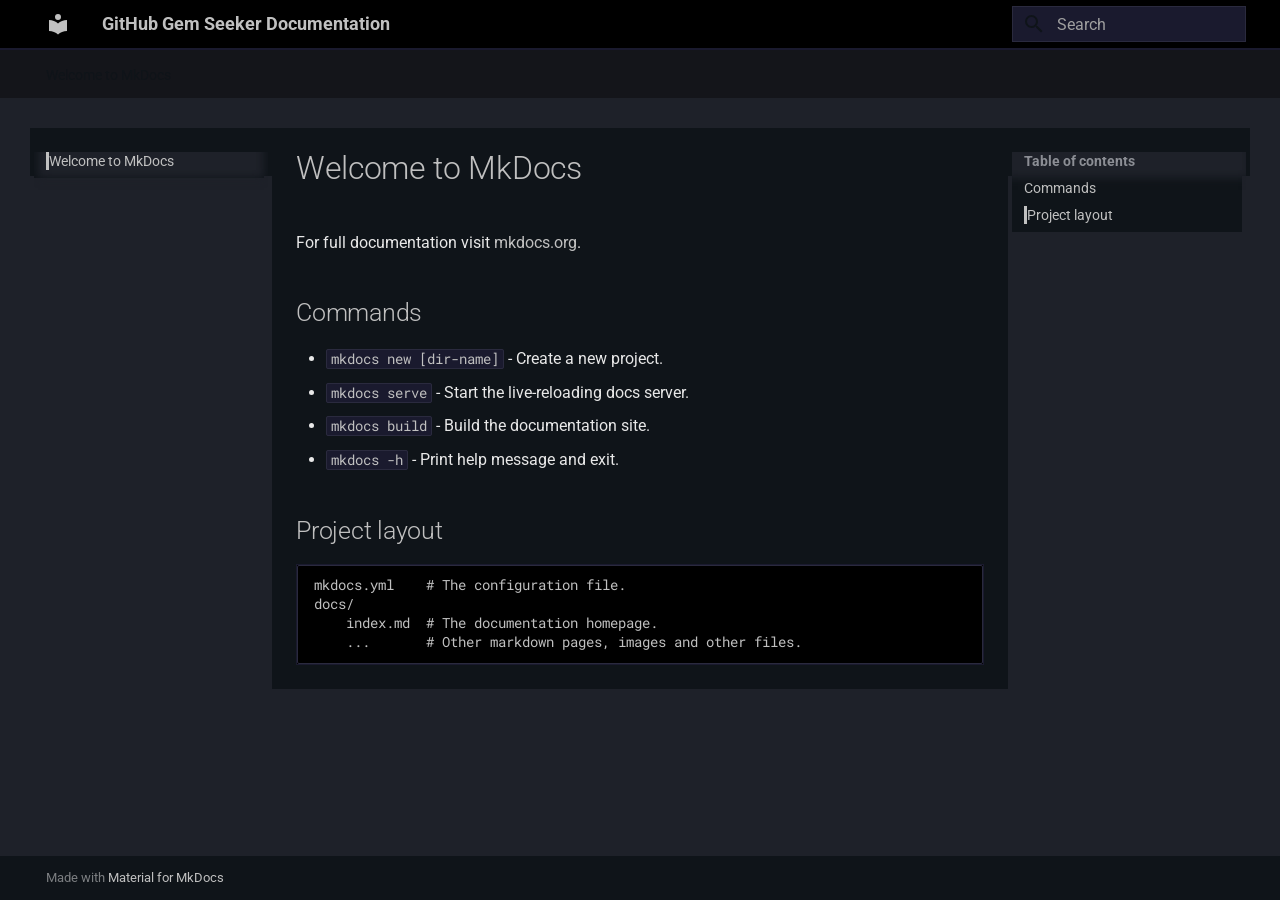
<file: site/index.html>
<!doctype html>
<html lang="en" class="no-js">
  <head>
    
      <meta charset="utf-8">
      <meta name="viewport" content="width=device-width,initial-scale=1">
      
      
      
      
      
      
        
      
      
      <link rel="icon" href="assets/images/favicon.png">
      <meta name="generator" content="mkdocs-1.6.1, mkdocs-material-9.7.6">
    
    
      
        <title>GitHub Gem Seeker Documentation</title>
      
    
    
      <link rel="stylesheet" href="assets/stylesheets/main.484c7ddc.min.css">
      
        
        <link rel="stylesheet" href="assets/stylesheets/palette.ab4e12ef.min.css">
      
      


    
    
      
    
    
      
        
        
        <link rel="preconnect" href="https://fonts.gstatic.com" crossorigin>
        <link rel="stylesheet" href="https://fonts.googleapis.com/css?family=Roboto:300,300i,400,400i,700,700i%7CRoboto+Mono:400,400i,700,700i&display=fallback">
        <style>:root{--md-text-font:"Roboto";--md-code-font:"Roboto Mono"}</style>
      
    
    
      <link rel="stylesheet" href="stylesheets/extra.css">
    
    <script>__md_scope=new URL(".",location),__md_hash=e=>[...e].reduce(((e,_)=>(e<<5)-e+_.charCodeAt(0)),0),__md_get=(e,_=localStorage,t=__md_scope)=>JSON.parse(_.getItem(t.pathname+"."+e)),__md_set=(e,_,t=localStorage,a=__md_scope)=>{try{t.setItem(a.pathname+"."+e,JSON.stringify(_))}catch(e){}}</script>
    
      

    
    
  </head>
  
  
    
    
    
    
    
    <body dir="ltr" data-md-color-scheme="slate" data-md-color-primary="black" data-md-color-accent="blue">
  
    
    <input class="md-toggle" data-md-toggle="drawer" type="checkbox" id="__drawer" autocomplete="off">
    <input class="md-toggle" data-md-toggle="search" type="checkbox" id="__search" autocomplete="off">
    <label class="md-overlay" for="__drawer"></label>
    <div data-md-component="skip">
      
        
        <a href="#welcome-to-mkdocs" class="md-skip">
          Skip to content
        </a>
      
    </div>
    <div data-md-component="announce">
      
    </div>
    
    
      

<header class="md-header" data-md-component="header">
  <nav class="md-header__inner md-grid" aria-label="Header">
    <a href="." title="GitHub Gem Seeker Documentation" class="md-header__button md-logo" aria-label="GitHub Gem Seeker Documentation" data-md-component="logo">
      
  
  <svg xmlns="http://www.w3.org/2000/svg" viewBox="0 0 24 24"><path d="M12 8a3 3 0 0 0 3-3 3 3 0 0 0-3-3 3 3 0 0 0-3 3 3 3 0 0 0 3 3m0 3.54C9.64 9.35 6.5 8 3 8v11c3.5 0 6.64 1.35 9 3.54 2.36-2.19 5.5-3.54 9-3.54V8c-3.5 0-6.64 1.35-9 3.54"/></svg>

    </a>
    <label class="md-header__button md-icon" for="__drawer">
      
      <svg xmlns="http://www.w3.org/2000/svg" viewBox="0 0 24 24"><path d="M3 6h18v2H3zm0 5h18v2H3zm0 5h18v2H3z"/></svg>
    </label>
    <div class="md-header__title" data-md-component="header-title">
      <div class="md-header__ellipsis">
        <div class="md-header__topic">
          <span class="md-ellipsis">
            GitHub Gem Seeker Documentation
          </span>
        </div>
        <div class="md-header__topic" data-md-component="header-topic">
          <span class="md-ellipsis">
            
              Welcome to MkDocs
            
          </span>
        </div>
      </div>
    </div>
    
      
    
    
    
    
      
      
        <label class="md-header__button md-icon" for="__search">
          
          <svg xmlns="http://www.w3.org/2000/svg" viewBox="0 0 24 24"><path d="M9.5 3A6.5 6.5 0 0 1 16 9.5c0 1.61-.59 3.09-1.56 4.23l.27.27h.79l5 5-1.5 1.5-5-5v-.79l-.27-.27A6.52 6.52 0 0 1 9.5 16 6.5 6.5 0 0 1 3 9.5 6.5 6.5 0 0 1 9.5 3m0 2C7 5 5 7 5 9.5S7 14 9.5 14 14 12 14 9.5 12 5 9.5 5"/></svg>
        </label>
        <div class="md-search" data-md-component="search" role="dialog">
  <label class="md-search__overlay" for="__search"></label>
  <div class="md-search__inner" role="search">
    <form class="md-search__form" name="search">
      <input type="text" class="md-search__input" name="query" aria-label="Search" placeholder="Search" autocapitalize="off" autocorrect="off" autocomplete="off" spellcheck="false" data-md-component="search-query" required>
      <label class="md-search__icon md-icon" for="__search">
        
        <svg xmlns="http://www.w3.org/2000/svg" viewBox="0 0 24 24"><path d="M9.5 3A6.5 6.5 0 0 1 16 9.5c0 1.61-.59 3.09-1.56 4.23l.27.27h.79l5 5-1.5 1.5-5-5v-.79l-.27-.27A6.52 6.52 0 0 1 9.5 16 6.5 6.5 0 0 1 3 9.5 6.5 6.5 0 0 1 9.5 3m0 2C7 5 5 7 5 9.5S7 14 9.5 14 14 12 14 9.5 12 5 9.5 5"/></svg>
        
        <svg xmlns="http://www.w3.org/2000/svg" viewBox="0 0 24 24"><path d="M20 11v2H8l5.5 5.5-1.42 1.42L4.16 12l7.92-7.92L13.5 5.5 8 11z"/></svg>
      </label>
      <nav class="md-search__options" aria-label="Search">
        
        <button type="reset" class="md-search__icon md-icon" title="Clear" aria-label="Clear" tabindex="-1">
          
          <svg xmlns="http://www.w3.org/2000/svg" viewBox="0 0 24 24"><path d="M19 6.41 17.59 5 12 10.59 6.41 5 5 6.41 10.59 12 5 17.59 6.41 19 12 13.41 17.59 19 19 17.59 13.41 12z"/></svg>
        </button>
      </nav>
      
    </form>
    <div class="md-search__output">
      <div class="md-search__scrollwrap" tabindex="0" data-md-scrollfix>
        <div class="md-search-result" data-md-component="search-result">
          <div class="md-search-result__meta">
            Initializing search
          </div>
          <ol class="md-search-result__list" role="presentation"></ol>
        </div>
      </div>
    </div>
  </div>
</div>
      
    
    
  </nav>
  
</header>
    
    <div class="md-container" data-md-component="container">
      
      
        
          
            
<nav class="md-tabs" aria-label="Tabs" data-md-component="tabs">
  <div class="md-grid">
    <ul class="md-tabs__list">
      
        
  
  
  
    
  
  
    <li class="md-tabs__item md-tabs__item--active">
      <a href="." class="md-tabs__link">
        
  
  
    
  
  Welcome to MkDocs

      </a>
    </li>
  

      
    </ul>
  </div>
</nav>
          
        
      
      <main class="md-main" data-md-component="main">
        <div class="md-main__inner md-grid">
          
            
              
              <div class="md-sidebar md-sidebar--primary" data-md-component="sidebar" data-md-type="navigation" >
                <div class="md-sidebar__scrollwrap">
                  <div class="md-sidebar__inner">
                    


  


<nav class="md-nav md-nav--primary md-nav--lifted" aria-label="Navigation" data-md-level="0">
  <label class="md-nav__title" for="__drawer">
    <a href="." title="GitHub Gem Seeker Documentation" class="md-nav__button md-logo" aria-label="GitHub Gem Seeker Documentation" data-md-component="logo">
      
  
  <svg xmlns="http://www.w3.org/2000/svg" viewBox="0 0 24 24"><path d="M12 8a3 3 0 0 0 3-3 3 3 0 0 0-3-3 3 3 0 0 0-3 3 3 3 0 0 0 3 3m0 3.54C9.64 9.35 6.5 8 3 8v11c3.5 0 6.64 1.35 9 3.54 2.36-2.19 5.5-3.54 9-3.54V8c-3.5 0-6.64 1.35-9 3.54"/></svg>

    </a>
    GitHub Gem Seeker Documentation
  </label>
  
  <ul class="md-nav__list" data-md-scrollfix>
    
      
      
  
  
    
  
  
  
    <li class="md-nav__item md-nav__item--active">
      
      <input class="md-nav__toggle md-toggle" type="checkbox" id="__toc">
      
      
        
      
      
        <label class="md-nav__link md-nav__link--active" for="__toc">
          
  
  
  <span class="md-ellipsis">
    
  
    Welcome to MkDocs
  

    
  </span>
  
  

          <span class="md-nav__icon md-icon"></span>
        </label>
      
      <a href="." class="md-nav__link md-nav__link--active">
        
  
  
  <span class="md-ellipsis">
    
  
    Welcome to MkDocs
  

    
  </span>
  
  

      </a>
      
        

<nav class="md-nav md-nav--secondary" aria-label="Table of contents">
  
  
  
    
  
  
    <label class="md-nav__title" for="__toc">
      <span class="md-nav__icon md-icon"></span>
      Table of contents
    </label>
    <ul class="md-nav__list" data-md-component="toc" data-md-scrollfix>
      
        <li class="md-nav__item">
  <a href="#commands" class="md-nav__link">
    <span class="md-ellipsis">
      
        Commands
      
    </span>
  </a>
  
</li>
      
        <li class="md-nav__item">
  <a href="#project-layout" class="md-nav__link">
    <span class="md-ellipsis">
      
        Project layout
      
    </span>
  </a>
  
</li>
      
    </ul>
  
</nav>
      
    </li>
  

    
  </ul>
</nav>
                  </div>
                </div>
              </div>
            
            
              
              <div class="md-sidebar md-sidebar--secondary" data-md-component="sidebar" data-md-type="toc" >
                <div class="md-sidebar__scrollwrap">
                  <div class="md-sidebar__inner">
                    

<nav class="md-nav md-nav--secondary" aria-label="Table of contents">
  
  
  
    
  
  
    <label class="md-nav__title" for="__toc">
      <span class="md-nav__icon md-icon"></span>
      Table of contents
    </label>
    <ul class="md-nav__list" data-md-component="toc" data-md-scrollfix>
      
        <li class="md-nav__item">
  <a href="#commands" class="md-nav__link">
    <span class="md-ellipsis">
      
        Commands
      
    </span>
  </a>
  
</li>
      
        <li class="md-nav__item">
  <a href="#project-layout" class="md-nav__link">
    <span class="md-ellipsis">
      
        Project layout
      
    </span>
  </a>
  
</li>
      
    </ul>
  
</nav>
                  </div>
                </div>
              </div>
            
          
          
            <div class="md-content" data-md-component="content">
              
              <article class="md-content__inner md-typeset">
                
                  



<h1 id="welcome-to-mkdocs">Welcome to MkDocs</h1>
<p>For full documentation visit <a href="https://www.mkdocs.org">mkdocs.org</a>.</p>
<h2 id="commands">Commands</h2>
<ul>
<li><code>mkdocs new [dir-name]</code> - Create a new project.</li>
<li><code>mkdocs serve</code> - Start the live-reloading docs server.</li>
<li><code>mkdocs build</code> - Build the documentation site.</li>
<li><code>mkdocs -h</code> - Print help message and exit.</li>
</ul>
<h2 id="project-layout">Project layout</h2>
<pre><code>mkdocs.yml    # The configuration file.
docs/
    index.md  # The documentation homepage.
    ...       # Other markdown pages, images and other files.
</code></pre>












                
              </article>
            </div>
          
          
<script>var target=document.getElementById(location.hash.slice(1));target&&target.name&&(target.checked=target.name.startsWith("__tabbed_"))</script>
        </div>
        
          <button type="button" class="md-top md-icon" data-md-component="top" hidden>
  
  <svg xmlns="http://www.w3.org/2000/svg" viewBox="0 0 24 24"><path d="M13 20h-2V8l-5.5 5.5-1.42-1.42L12 4.16l7.92 7.92-1.42 1.42L13 8z"/></svg>
  Back to top
</button>
        
      </main>
      
        <footer class="md-footer">
  
  <div class="md-footer-meta md-typeset">
    <div class="md-footer-meta__inner md-grid">
      <div class="md-copyright">
  
  
    Made with
    <a href="https://squidfunk.github.io/mkdocs-material/" target="_blank" rel="noopener">
      Material for MkDocs
    </a>
  
</div>
      
    </div>
  </div>
</footer>
      
    </div>
    <div class="md-dialog" data-md-component="dialog">
      <div class="md-dialog__inner md-typeset"></div>
    </div>
    
    
    
      
      
      <script id="__config" type="application/json">{"annotate": null, "base": ".", "features": ["navigation.tabs", "navigation.top"], "search": "assets/javascripts/workers/search.2c215733.min.js", "tags": null, "translations": {"clipboard.copied": "Copied to clipboard", "clipboard.copy": "Copy to clipboard", "search.result.more.one": "1 more on this page", "search.result.more.other": "# more on this page", "search.result.none": "No matching documents", "search.result.one": "1 matching document", "search.result.other": "# matching documents", "search.result.placeholder": "Type to start searching", "search.result.term.missing": "Missing", "select.version": "Select version"}, "version": null}</script>
    
    
      <script src="assets/javascripts/bundle.79ae519e.min.js"></script>
      
    
  </body>
</html>
</file>
<file: site/stylesheets/extra.css>
:root {
  --md-primary-fg-color: #000000 !important;
  --md-primary-fg-color--light: #1a1a2e !important;
  --md-primary-fg-color--dark: #0a0a0a !important;
  --md-accent-fg-color: #c0c0c0 !important;
  --md-accent-fg-color--light: #e8e8e8 !important;
  --md-accent-fg-color--dark: #a8a8a8 !important;
  --md-typeset-a-color: #c0c0c0 !important;
  --md-default-fg-color: #e8e8e8 !important;
  --md-default-bg-color: #0f1419 !important;
  --md-code-bg-color: #1a1a2e !important;
  --md-code-fg-color: #c0c0c0 !important;
}

[data-md-color-scheme="slate"] {
  --md-primary-fg-color: #000000 !important;
  --md-primary-bg-color: #0f1419 !important;
  --md-primary-fg-color--light: #1a1a2e !important;
  --md-primary-fg-color--dark: #0a0a0a !important;
  --md-accent-fg-color: #c0c0c0 !important;
  --md-accent-fg-color--light: #e8e8e8 !important;
  --md-accent-fg-color--dark: #a8a8a8 !important;
  --md-typeset-a-color: #c0c0c0 !important;
  --md-footer-bg-color: #0f1419 !important;
  --md-footer-fg-color: #c0c0c0 !important;
}

.md-header {
  background-color: #000000 !important;
  color: #c0c0c0 !important;
  border-bottom: 2px solid #1a1a2e !important;
}

.md-sidebar {
  background-color: #0f1419 !important;
}

.md-nav {
  background-color: #0f1419 !important;
}

.md-nav__link {
  color: #c0c0c0 !important;
}

.md-nav__link:hover {
  color: #ffffff !important;
  background-color: #1a1a2e !important;
}

.md-nav__link--active {
  color: #c0c0c0 !important;
  border-left: 3px solid #c0c0c0 !important;
}

.md-content {
  background-color: #0f1419 !important;
  color: #e8e8e8 !important;
}

.md-typeset {
  color: #e8e8e8 !important;
  background-color: #0f1419 !important;
}

.md-typeset h1,
.md-typeset h2,
.md-typeset h3,
.md-typeset h4,
.md-typeset h5,
.md-typeset h6 {
  color: #c0c0c0 !important;
}

.md-typeset a {
  color: #c0c0c0 !important;
}

.md-typeset a:hover {
  color: #ffffff !important;
}

.md-typeset code {
  background-color: #1a1a2e !important;
  color: #c0c0c0 !important;
  border: 1px solid #2a2a3e !important;
}

.md-typeset pre {
  background-color: #000000 !important;
  border: 1px solid #1a1a2e !important;
}

.md-typeset pre code {
  background-color: #000000 !important;
  color: #c0c0c0 !important;
}

.md-button {
  background-color: #1a1a2e !important;
  color: #c0c0c0 !important;
  border: 1px solid #c0c0c0 !important;
}

.md-button:hover {
  background-color: #2a2a3e !important;
  color: #ffffff !important;
}

/* Footer - Black */
.md-footer {
  background-color: #000000 !important;
  color: #c0c0c0 !important;
}

.md-footer__link {
  color: #c0c0c0 !important;
}

.md-footer__link:hover {
  color: #ffffff !important;
}

/* Search Box */
.md-search__input {
  background-color: #1a1a2e !important;
  color: #c0c0c0 !important;
  border: 1px solid #2a2a3e !important;
}

.md-search__input::placeholder {
  color: #a0a0a0 !important;
}

/* Tables */
.md-typeset table {
  border: 1px solid #2a2a3e !important;
}

.md-typeset table thead {
  background-color: #1a1a2e !important;
}

.md-typeset table tbody tr {
  border-bottom: 1px solid #2a2a3e !important;
}

.md-typeset table tbody tr:hover {
  background-color: #1a1a2e !important;
}

/* Blockquotes */
.md-typeset blockquote {
  border-left: 4px solid #c0c0c0 !important;
  color: #e8e8e8 !important;
}

/* Admonitions */
.md-typeset .admonition {
  background-color: #1a1a2e !important;
  border-left: 4px solid #c0c0c0 !important;
}

.md-typeset .admonition-title {
  background-color: #2a2a3e !important;
  color: #c0c0c0 !important;
}
</file>
<file: site/assets/stylesheets/main.484c7ddc.min.css>
@charset "UTF-8";html{-webkit-text-size-adjust:none;-moz-text-size-adjust:none;text-size-adjust:none;box-sizing:border-box}*,:after,:before{box-sizing:inherit}@media (prefers-reduced-motion){*,:after,:before{transition:none!important}}body{margin:0}a,button,input,label{-webkit-tap-highlight-color:transparent}a{color:inherit;text-decoration:none}hr{border:0;box-sizing:initial;display:block;height:.05rem;overflow:visible;padding:0}small{font-size:80%}sub,sup{line-height:1em}img{border-style:none}table{border-collapse:initial;border-spacing:0}td,th{font-weight:400;vertical-align:top}button{background:#0000;border:0;font-family:inherit;font-size:inherit;margin:0;padding:0}input{border:0;outline:none}:root{--md-primary-fg-color:#4051b5;--md-primary-fg-color--light:#5d6cc0;--md-primary-fg-color--dark:#303fa1;--md-primary-bg-color:#fff;--md-primary-bg-color--light:#ffffffb3;--md-accent-fg-color:#526cfe;--md-accent-fg-color--transparent:#526cfe1a;--md-accent-bg-color:#fff;--md-accent-bg-color--light:#ffffffb3}[data-md-color-scheme=default]{color-scheme:light}[data-md-color-scheme=default] img[src$="#gh-dark-mode-only"],[data-md-color-scheme=default] img[src$="#only-dark"]{display:none}:root,[data-md-color-scheme=default]{--md-hue:225deg;--md-default-fg-color:#000000de;--md-default-fg-color--light:#0000008a;--md-default-fg-color--lighter:#00000052;--md-default-fg-color--lightest:#00000012;--md-default-bg-color:#fff;--md-default-bg-color--light:#ffffffb3;--md-default-bg-color--lighter:#ffffff4d;--md-default-bg-color--lightest:#ffffff1f;--md-code-fg-color:#36464e;--md-code-bg-color:#f5f5f5;--md-code-bg-color--light:#f5f5f5b3;--md-code-bg-color--lighter:#f5f5f54d;--md-code-hl-color:#4287ff;--md-code-hl-color--light:#4287ff1a;--md-code-hl-number-color:#d52a2a;--md-code-hl-special-color:#db1457;--md-code-hl-function-color:#a846b9;--md-code-hl-constant-color:#6e59d9;--md-code-hl-keyword-color:#3f6ec6;--md-code-hl-string-color:#1c7d4d;--md-code-hl-name-color:var(--md-code-fg-color);--md-code-hl-operator-color:var(--md-default-fg-color--light);--md-code-hl-punctuation-color:var(--md-default-fg-color--light);--md-code-hl-comment-color:var(--md-default-fg-color--light);--md-code-hl-generic-color:var(--md-default-fg-color--light);--md-code-hl-variable-color:var(--md-default-fg-color--light);--md-typeset-color:var(--md-default-fg-color);--md-typeset-a-color:var(--md-primary-fg-color);--md-typeset-del-color:#f5503d26;--md-typeset-ins-color:#0bd57026;--md-typeset-kbd-color:#fafafa;--md-typeset-kbd-accent-color:#fff;--md-typeset-kbd-border-color:#b8b8b8;--md-typeset-mark-color:#ffff0080;--md-typeset-table-color:#0000001f;--md-typeset-table-color--light:rgba(0,0,0,.035);--md-admonition-fg-color:var(--md-default-fg-color);--md-admonition-bg-color:var(--md-default-bg-color);--md-warning-fg-color:#000000de;--md-warning-bg-color:#ff9;--md-footer-fg-color:#fff;--md-footer-fg-color--light:#ffffffb3;--md-footer-fg-color--lighter:#ffffff73;--md-footer-bg-color:#000000de;--md-footer-bg-color--dark:#00000052;--md-shadow-z1:0 0.2rem 0.5rem #0000000d,0 0 0.05rem #0000001a;--md-shadow-z2:0 0.2rem 0.5rem #0000001a,0 0 0.05rem #00000040;--md-shadow-z3:0 0.2rem 0.5rem #0003,0 0 0.05rem #00000059}.md-icon svg{fill:currentcolor;display:block;height:1.2rem;width:1.2rem}body{-webkit-font-smoothing:antialiased;-moz-osx-font-smoothing:grayscale;--md-text-font-family:var(--md-text-font,_),-apple-system,BlinkMacSystemFont,Helvetica,Arial,sans-serif;--md-code-font-family:var(--md-code-font,_),SFMono-Regular,Consolas,Menlo,monospace}aside,body,input{font-feature-settings:"kern","liga";color:var(--md-typeset-color);font-family:var(--md-text-font-family)}code,kbd,pre{font-feature-settings:"kern";font-family:var(--md-code-font-family)}:root{--md-typeset-table-sort-icon:url('data:image/svg+xml;charset=utf-8,<svg xmlns="http://www.w3.org/2000/svg" viewBox="0 0 24 24"><path d="m18 21-4-4h3V7h-3l4-4 4 4h-3v10h3M2 19v-2h10v2M2 13v-2h7v2M2 7V5h4v2z"/></svg>');--md-typeset-table-sort-icon--asc:url('data:image/svg+xml;charset=utf-8,<svg xmlns="http://www.w3.org/2000/svg" viewBox="0 0 24 24"><path d="M19 17h3l-4 4-4-4h3V3h2M2 17h10v2H2M6 5v2H2V5m0 6h7v2H2z"/></svg>');--md-typeset-table-sort-icon--desc:url('data:image/svg+xml;charset=utf-8,<svg xmlns="http://www.w3.org/2000/svg" viewBox="0 0 24 24"><path d="M19 7h3l-4-4-4 4h3v14h2M2 17h10v2H2M6 5v2H2V5m0 6h7v2H2z"/></svg>')}.md-typeset{-webkit-print-color-adjust:exact;color-adjust:exact;font-size:.8rem;line-height:1.6;overflow-wrap:break-word}@media print{.md-typeset{font-size:.68rem}}.md-typeset blockquote,.md-typeset dl,.md-typeset figure,.md-typeset ol,.md-typeset pre,.md-typeset ul{margin-bottom:1em;margin-top:1em}.md-typeset h1{color:var(--md-default-fg-color--light);font-size:2em;line-height:1.3;margin:0 0 1.25em}.md-typeset h1,.md-typeset h2{font-weight:300;letter-spacing:-.01em}.md-typeset h2{font-size:1.5625em;line-height:1.4;margin:1.6em 0 .64em}.md-typeset h3{font-size:1.25em;font-weight:400;letter-spacing:-.01em;line-height:1.5;margin:1.6em 0 .8em}.md-typeset h2+h3{margin-top:.8em}.md-typeset h4{font-weight:700;letter-spacing:-.01em;margin:1em 0}.md-typeset h5,.md-typeset h6{color:var(--md-default-fg-color--light);font-size:.8em;font-weight:700;letter-spacing:-.01em;margin:1.25em 0}.md-typeset h5{text-transform:uppercase}.md-typeset h5 code{text-transform:none}.md-typeset hr{border-bottom:.05rem solid var(--md-default-fg-color--lightest);display:flow-root;margin:1.5em 0}.md-typeset a{color:var(--md-typeset-a-color);word-break:break-word}.md-typeset a,.md-typeset a:before{transition:color 125ms}.md-typeset a:focus,.md-typeset a:hover{color:var(--md-accent-fg-color)}.md-typeset a:focus code,.md-typeset a:hover code{background-color:var(--md-accent-fg-color--transparent);color:var(--md-accent-fg-color)}.md-typeset a code{color:var(--md-typeset-a-color)}.md-typeset a.focus-visible{outline-color:var(--md-accent-fg-color);outline-offset:.2rem}.md-typeset code,.md-typeset kbd,.md-typeset pre{color:var(--md-code-fg-color);direction:ltr;font-variant-ligatures:none;transition:background-color 125ms}@media print{.md-typeset code,.md-typeset kbd,.md-typeset pre{white-space:pre-wrap}}.md-typeset code{background-color:var(--md-code-bg-color);border-radius:.1rem;-webkit-box-decoration-break:clone;box-decoration-break:clone;font-size:.85em;padding:0 .2941176471em;transition:color 125ms,background-color 125ms;word-break:break-word}.md-typeset code:not(.focus-visible){-webkit-tap-highlight-color:transparent;outline:none}.md-typeset pre{display:flow-root;line-height:1.4;position:relative}.md-typeset pre>code{-webkit-box-decoration-break:slice;box-decoration-break:slice;box-shadow:none;display:block;margin:0;outline-color:var(--md-accent-fg-color);overflow:auto;padding:.7720588235em 1.1764705882em;scrollbar-color:var(--md-default-fg-color--lighter) #0000;scrollbar-width:thin;touch-action:auto;word-break:normal}.md-typeset pre>code:hover{scrollbar-color:var(--md-accent-fg-color) #0000}.md-typeset pre>code::-webkit-scrollbar{height:.2rem;width:.2rem}.md-typeset pre>code::-webkit-scrollbar-thumb{background-color:var(--md-default-fg-color--lighter)}.md-typeset pre>code::-webkit-scrollbar-thumb:hover{background-color:var(--md-accent-fg-color)}.md-typeset kbd{background-color:var(--md-typeset-kbd-color);border-radius:.1rem;box-shadow:0 .1rem 0 .05rem var(--md-typeset-kbd-border-color),0 .1rem 0 var(--md-typeset-kbd-border-color),0 -.1rem .2rem var(--md-typeset-kbd-accent-color) inset;color:var(--md-default-fg-color);display:inline-block;font-size:.75em;padding:0 .6666666667em;vertical-align:text-top;word-break:break-word}.md-typeset mark{background-color:var(--md-typeset-mark-color);-webkit-box-decoration-break:clone;box-decoration-break:clone;color:inherit;word-break:break-word}.md-typeset abbr{cursor:help;text-decoration:none}.md-typeset [data-preview],.md-typeset abbr{border-bottom:.05rem dotted var(--md-default-fg-color--light)}.md-typeset small{opacity:.75}[dir=ltr] .md-typeset sub,[dir=ltr] .md-typeset sup{margin-left:.078125em}[dir=rtl] .md-typeset sub,[dir=rtl] .md-typeset sup{margin-right:.078125em}[dir=ltr] .md-typeset blockquote{padding-left:.6rem}[dir=rtl] .md-typeset blockquote{padding-right:.6rem}[dir=ltr] .md-typeset blockquote{border-left:.2rem solid var(--md-default-fg-color--lighter)}[dir=rtl] .md-typeset blockquote{border-right:.2rem solid var(--md-default-fg-color--lighter)}.md-typeset blockquote{color:var(--md-default-fg-color--light);margin-left:0;margin-right:0}.md-typeset ul{list-style-type:disc}.md-typeset ul[type]{list-style-type:revert-layer}[dir=ltr] .md-typeset ol,[dir=ltr] .md-typeset ul{margin-left:.625em}[dir=rtl] .md-typeset ol,[dir=rtl] .md-typeset ul{margin-right:.625em}.md-typeset ol,.md-typeset ul{padding:0}.md-typeset ol:not([hidden]),.md-typeset ul:not([hidden]){display:flow-root}.md-typeset ol ol,.md-typeset ul ol{list-style-type:lower-alpha}.md-typeset ol ol ol,.md-typeset ul ol ol{list-style-type:lower-roman}.md-typeset ol ol ol ol,.md-typeset ul ol ol ol{list-style-type:upper-alpha}.md-typeset ol ol ol ol ol,.md-typeset ul ol ol ol ol{list-style-type:upper-roman}.md-typeset ol[type],.md-typeset ul[type]{list-style-type:revert-layer}[dir=ltr] .md-typeset ol li,[dir=ltr] .md-typeset ul li{margin-left:1.25em}[dir=rtl] .md-typeset ol li,[dir=rtl] .md-typeset ul li{margin-right:1.25em}.md-typeset ol li,.md-typeset ul li{margin-bottom:.5em}.md-typeset ol li blockquote,.md-typeset ol li p,.md-typeset ul li blockquote,.md-typeset ul li p{margin:.5em 0}.md-typeset ol li:last-child,.md-typeset ul li:last-child{margin-bottom:0}[dir=ltr] .md-typeset ol li ol,[dir=ltr] .md-typeset ol li ul,[dir=ltr] .md-typeset ul li ol,[dir=ltr] .md-typeset ul li ul{margin-left:.625em}[dir=rtl] .md-typeset ol li ol,[dir=rtl] .md-typeset ol li ul,[dir=rtl] .md-typeset ul li ol,[dir=rtl] .md-typeset ul li ul{margin-right:.625em}.md-typeset ol li ol,.md-typeset ol li ul,.md-typeset ul li ol,.md-typeset ul li ul{margin-bottom:.5em;margin-top:.5em}[dir=ltr] .md-typeset dd{margin-left:1.875em}[dir=rtl] .md-typeset dd{margin-right:1.875em}.md-typeset dd{margin-bottom:1.5em;margin-top:1em}.md-typeset img,.md-typeset svg,.md-typeset video{height:auto;max-width:100%}.md-typeset img[align=left]{margin:1em 1em 1em 0}.md-typeset img[align=right]{margin:1em 0 1em 1em}.md-typeset img[align]:only-child{margin-top:0}.md-typeset figure{display:flow-root;margin:1em auto;max-width:100%;text-align:center;width:fit-content}.md-typeset figure img{display:block;margin:0 auto}.md-typeset figcaption{font-style:italic;margin:1em auto;max-width:24rem}.md-typeset iframe{max-width:100%}.md-typeset table:not([class]){background-color:var(--md-default-bg-color);border:.05rem solid var(--md-typeset-table-color);border-radius:.1rem;display:inline-block;font-size:.64rem;max-width:100%;overflow:auto;touch-action:auto}@media print{.md-typeset table:not([class]){display:table}}.md-typeset table:not([class])+*{margin-top:1.5em}.md-typeset table:not([class]) td>:first-child,.md-typeset table:not([class]) th>:first-child{margin-top:0}.md-typeset table:not([class]) td>:last-child,.md-typeset table:not([class]) th>:last-child{margin-bottom:0}.md-typeset table:not([class]) td:not([align]),.md-typeset table:not([class]) th:not([align]){text-align:left}[dir=rtl] .md-typeset table:not([class]) td:not([align]),[dir=rtl] .md-typeset table:not([class]) th:not([align]){text-align:right}.md-typeset table:not([class]) th{font-weight:700;min-width:5rem;padding:.9375em 1.25em;vertical-align:top}.md-typeset table:not([class]) td{border-top:.05rem solid var(--md-typeset-table-color);padding:.9375em 1.25em;vertical-align:top}.md-typeset table:not([class]) tbody tr{transition:background-color 125ms}.md-typeset table:not([class]) tbody tr:hover{background-color:var(--md-typeset-table-color--light);box-shadow:0 .05rem 0 var(--md-default-bg-color) inset}.md-typeset table:not([class]) a{word-break:normal}.md-typeset table th[role=columnheader]{cursor:pointer}[dir=ltr] .md-typeset table th[role=columnheader]:after{margin-left:.5em}[dir=rtl] .md-typeset table th[role=columnheader]:after{margin-right:.5em}.md-typeset table th[role=columnheader]:after{content:"";display:inline-block;height:1.2em;-webkit-mask-image:var(--md-typeset-table-sort-icon);mask-image:var(--md-typeset-table-sort-icon);-webkit-mask-repeat:no-repeat;mask-repeat:no-repeat;-webkit-mask-size:contain;mask-size:contain;transition:background-color 125ms;vertical-align:text-bottom;width:1.2em}.md-typeset table th[role=columnheader]:hover:after{background-color:var(--md-default-fg-color--lighter)}.md-typeset table th[role=columnheader][aria-sort=ascending]:after{background-color:var(--md-default-fg-color--light);-webkit-mask-image:var(--md-typeset-table-sort-icon--asc);mask-image:var(--md-typeset-table-sort-icon--asc)}.md-typeset table th[role=columnheader][aria-sort=descending]:after{background-color:var(--md-default-fg-color--light);-webkit-mask-image:var(--md-typeset-table-sort-icon--desc);mask-image:var(--md-typeset-table-sort-icon--desc)}.md-typeset__scrollwrap{margin:1em -.8rem;overflow-x:auto;touch-action:auto}.md-typeset__table{display:inline-block;margin-bottom:.5em;padding:0 .8rem}@media print{.md-typeset__table{display:block}}html .md-typeset__table table{display:table;margin:0;overflow:hidden;width:100%}@media screen and (max-width:44.984375em){.md-content__inner>pre{margin:1em -.8rem}.md-content__inner>pre code{border-radius:0}}.md-typeset .md-author{border-radius:100%;display:block;flex-shrink:0;height:1.6rem;overflow:hidden;position:relative;transition:color 125ms,transform 125ms;width:1.6rem}.md-typeset .md-author img{display:block}.md-typeset .md-author--more{background:var(--md-default-fg-color--lightest);color:var(--md-default-fg-color--lighter);font-size:.6rem;font-weight:700;line-height:1.6rem;text-align:center}.md-typeset .md-author--long{height:2.4rem;width:2.4rem}.md-typeset a.md-author{transform:scale(1)}.md-typeset a.md-author img{border-radius:100%;filter:grayscale(100%) opacity(75%);transition:filter 125ms}.md-typeset a.md-author:focus,.md-typeset a.md-author:hover{transform:scale(1.1);z-index:1}.md-typeset a.md-author:focus img,.md-typeset a.md-author:hover img{filter:grayscale(0)}.md-banner{background-color:var(--md-footer-bg-color);color:var(--md-footer-fg-color);overflow:auto}@media print{.md-banner{display:none}}.md-banner--warning{background-color:var(--md-warning-bg-color);color:var(--md-warning-fg-color)}.md-banner__inner{font-size:.7rem;margin:.6rem auto;padding:0 .8rem}[dir=ltr] .md-banner__button{float:right}[dir=rtl] .md-banner__button{float:left}.md-banner__button{color:inherit;cursor:pointer;transition:opacity .25s}.no-js .md-banner__button{display:none}.md-banner__button:hover{opacity:.7}html{font-size:125%;height:100%;overflow-x:hidden}@media screen and (min-width:100em){html{font-size:137.5%}}@media screen and (min-width:125em){html{font-size:150%}}body{background-color:var(--md-default-bg-color);display:flex;flex-direction:column;font-size:.5rem;min-height:100%;position:relative;width:100%}@media print{body{display:block}}@media screen and (max-width:59.984375em){body[data-md-scrolllock]{position:fixed}}.md-grid{margin-left:auto;margin-right:auto;max-width:61rem}.md-container{display:flex;flex-direction:column;flex-grow:1}@media print{.md-container{display:block}}.md-main{flex-grow:1}.md-main__inner{display:flex;height:100%;margin-top:1.5rem}.md-ellipsis{overflow:hidden;text-overflow:ellipsis}.md-toggle{display:none}.md-option{height:0;opacity:0;position:absolute;width:0}.md-option:checked+label:not([hidden]){display:block}.md-option.focus-visible+label{outline-color:var(--md-accent-fg-color);outline-style:auto}.md-skip{background-color:var(--md-default-fg-color);border-radius:.1rem;color:var(--md-default-bg-color);font-size:.64rem;margin:.5rem;opacity:0;outline-color:var(--md-accent-fg-color);padding:.3rem .5rem;position:fixed;transform:translateY(.4rem);z-index:-1}.md-skip:focus{opacity:1;transform:translateY(0);transition:transform .25s cubic-bezier(.4,0,.2,1),opacity 175ms 75ms;z-index:10}@page{margin:25mm}:root{--md-clipboard-icon:url('data:image/svg+xml;charset=utf-8,<svg xmlns="http://www.w3.org/2000/svg" viewBox="0 0 24 24"><path d="M19 21H8V7h11m0-2H8a2 2 0 0 0-2 2v14a2 2 0 0 0 2 2h11a2 2 0 0 0 2-2V7a2 2 0 0 0-2-2m-3-4H4a2 2 0 0 0-2 2v14h2V3h12z"/></svg>')}.md-clipboard{border-radius:.1rem;color:var(--md-default-fg-color--lightest);cursor:pointer;height:1.5em;outline-color:var(--md-accent-fg-color);outline-offset:.1rem;transition:color .25s;width:1.5em;z-index:1}@media print{.md-clipboard{display:none}}.md-clipboard:not(.focus-visible){-webkit-tap-highlight-color:transparent;outline:none}:hover>.md-clipboard{color:var(--md-default-fg-color--light)}.md-clipboard:focus,.md-clipboard:hover{color:var(--md-accent-fg-color)}.md-clipboard:after{background-color:currentcolor;content:"";display:block;height:1.125em;margin:0 auto;-webkit-mask-image:var(--md-clipboard-icon);mask-image:var(--md-clipboard-icon);-webkit-mask-position:center;mask-position:center;-webkit-mask-repeat:no-repeat;mask-repeat:no-repeat;-webkit-mask-size:contain;mask-size:contain;width:1.125em}.md-clipboard--inline{cursor:pointer}.md-clipboard--inline code{transition:color .25s,background-color .25s}.md-clipboard--inline:focus code,.md-clipboard--inline:hover code{background-color:var(--md-accent-fg-color--transparent);color:var(--md-accent-fg-color)}:root{--md-code-select-icon:url('data:image/svg+xml;charset=utf-8,<svg xmlns="http://www.w3.org/2000/svg" viewBox="0 0 24 24"><path d="M19 19h-4v2h4c1.1 0 2-.9 2-2v-4h-2m0-12h-4v2h4v4h2V5c0-1.1-.9-2-2-2M5 5h4V3H5c-1.1 0-2 .9-2 2v4h2m0 6H3v4c0 1.1.9 2 2 2h4v-2H5zm2-4h2v2H7zm4 0h2v2h-2zm4 0h2v2h-2zM7 7h2v2H7zm4 0h2v2h-2zm4 0h2v2h-2zm-8 8h2v2H7zm4 0h2v2h-2zm4 0h2v2h-2z"/></svg>');--md-code-copy-icon:url('data:image/svg+xml;charset=utf-8,<svg xmlns="http://www.w3.org/2000/svg" viewBox="0 0 24 24"><path d="M19 21H8V7h11m0-2H8a2 2 0 0 0-2 2v14a2 2 0 0 0 2 2h11a2 2 0 0 0 2-2V7a2 2 0 0 0-2-2m-3-4H4a2 2 0 0 0-2 2v14h2V3h12z"/></svg>')}.md-typeset .md-code__content{display:grid}.md-code__nav{background-color:var(--md-code-bg-color--lighter);border-radius:.1rem;display:flex;gap:.2rem;padding:.2rem;position:absolute;right:.25em;top:.25em;transition:background-color .25s;z-index:1}:hover>.md-code__nav{background-color:var(--md-code-bg-color--light)}.md-code__button{color:var(--md-default-fg-color--lightest);cursor:pointer;display:block;height:1.5em;outline-color:var(--md-accent-fg-color);outline-offset:.1rem;transition:color .25s;width:1.5em}:hover>*>.md-code__button{color:var(--md-default-fg-color--light)}.md-code__button.focus-visible,.md-code__button:hover{color:var(--md-accent-fg-color)}.md-code__button--active{color:var(--md-default-fg-color)!important}.md-code__button:after{background-color:currentcolor;content:"";display:block;height:1.125em;margin:0 auto;-webkit-mask-position:center;mask-position:center;-webkit-mask-repeat:no-repeat;mask-repeat:no-repeat;-webkit-mask-size:contain;mask-size:contain;width:1.125em}.md-code__button[data-md-type=select]:after{-webkit-mask-image:var(--md-code-select-icon);mask-image:var(--md-code-select-icon)}.md-code__button[data-md-type=copy]:after{-webkit-mask-image:var(--md-code-copy-icon);mask-image:var(--md-code-copy-icon)}@keyframes consent{0%{opacity:0;transform:translateY(100%)}to{opacity:1;transform:translateY(0)}}@keyframes overlay{0%{opacity:0}to{opacity:1}}.md-consent__overlay{animation:overlay .25s both;-webkit-backdrop-filter:blur(.1rem);backdrop-filter:blur(.1rem);background-color:#0000008a;height:100%;opacity:1;position:fixed;top:0;width:100%;z-index:5}.md-consent__inner{animation:consent .5s cubic-bezier(.1,.7,.1,1) both;background-color:var(--md-default-bg-color);border:0;border-radius:.1rem;bottom:0;box-shadow:0 0 .2rem #0000001a,0 .2rem .4rem #0003;max-height:100%;overflow:auto;padding:0;position:fixed;width:100%;z-index:5}.md-consent__form{padding:.8rem}.md-consent__settings{display:none;margin:1em 0}input:checked+.md-consent__settings{display:block}.md-consent__controls{margin-bottom:.8rem}.md-typeset .md-consent__controls .md-button{display:inline}@media screen and (max-width:44.984375em){.md-typeset .md-consent__controls .md-button{display:block;margin-top:.4rem;text-align:center;width:100%}}.md-consent label{cursor:pointer}.md-content{flex-grow:1;min-width:0}.md-content__inner{margin:0 .8rem 1.2rem;padding-top:.6rem}@media screen and (min-width:76.25em){[dir=ltr] .md-sidebar--primary:not([hidden])~.md-content>.md-content__inner{margin-left:1.2rem}[dir=ltr] .md-sidebar--secondary:not([hidden])~.md-content>.md-content__inner,[dir=rtl] .md-sidebar--primary:not([hidden])~.md-content>.md-content__inner{margin-right:1.2rem}[dir=rtl] .md-sidebar--secondary:not([hidden])~.md-content>.md-content__inner{margin-left:1.2rem}}.md-content__inner:before{content:"";display:block;height:.4rem}.md-content__inner>:last-child{margin-bottom:0}[dir=ltr] .md-content__button{float:right}[dir=rtl] .md-content__button{float:left}[dir=ltr] .md-content__button{margin-left:.4rem}[dir=rtl] .md-content__button{margin-right:.4rem}.md-content__button{margin:.4rem 0;padding:0}@media print{.md-content__button{display:none}}.md-typeset .md-content__button{color:var(--md-default-fg-color--lighter)}.md-content__button svg{display:inline;vertical-align:top}[dir=rtl] .md-content__button svg{transform:scaleX(-1)}[dir=ltr] .md-dialog{right:.8rem}[dir=rtl] .md-dialog{left:.8rem}.md-dialog{background-color:var(--md-default-fg-color);border-radius:.1rem;bottom:.8rem;box-shadow:var(--md-shadow-z3);min-width:11.1rem;opacity:0;padding:.4rem .6rem;pointer-events:none;position:fixed;transform:translateY(100%);transition:transform 0ms .4s,opacity .4s;z-index:4}@media print{.md-dialog{display:none}}.md-dialog--active{opacity:1;pointer-events:auto;transform:translateY(0);transition:transform .4s cubic-bezier(.075,.85,.175,1),opacity .4s}.md-dialog__inner{color:var(--md-default-bg-color);font-size:.7rem}.md-feedback{margin:2em 0 1em;text-align:center}.md-feedback fieldset{border:none;margin:0;padding:0}.md-feedback__title{font-weight:700;margin:1em auto}.md-feedback__inner{position:relative}.md-feedback__list{display:flex;flex-wrap:wrap;place-content:baseline center;position:relative}.md-feedback__list:hover .md-icon:not(:disabled){color:var(--md-default-fg-color--lighter)}:disabled .md-feedback__list{min-height:1.8rem}.md-feedback__icon{color:var(--md-default-fg-color--light);cursor:pointer;flex-shrink:0;margin:0 .1rem;transition:color 125ms}.md-feedback__icon:not(:disabled).md-icon:hover{color:var(--md-accent-fg-color)}.md-feedback__icon:disabled{color:var(--md-default-fg-color--lightest);pointer-events:none}.md-feedback__note{opacity:0;position:relative;transform:translateY(.4rem);transition:transform .4s cubic-bezier(.1,.7,.1,1),opacity .15s}.md-feedback__note>*{margin:0 auto;max-width:16rem}:disabled .md-feedback__note{opacity:1;transform:translateY(0)}@media print{.md-feedback{display:none}}.md-footer{background-color:var(--md-footer-bg-color);color:var(--md-footer-fg-color)}@media print{.md-footer{display:none}}.md-footer__inner{justify-content:space-between;overflow:auto;padding:.2rem}.md-footer__inner:not([hidden]){display:flex}.md-footer__link{align-items:end;display:flex;flex-grow:0.01;margin-bottom:.4rem;margin-top:1rem;max-width:100%;outline-color:var(--md-accent-fg-color);overflow:hidden;transition:opacity .25s}.md-footer__link:focus,.md-footer__link:hover{opacity:.7}[dir=rtl] .md-footer__link svg{transform:scaleX(-1)}@media screen and (max-width:44.984375em){.md-footer__link--prev{flex-shrink:0}.md-footer__link--prev .md-footer__title{display:none}}[dir=ltr] .md-footer__link--next{margin-left:auto}[dir=rtl] .md-footer__link--next{margin-right:auto}.md-footer__link--next{text-align:right}[dir=rtl] .md-footer__link--next{text-align:left}.md-footer__title{flex-grow:1;font-size:.9rem;margin-bottom:.7rem;max-width:calc(100% - 2.4rem);padding:0 1rem;white-space:nowrap}.md-footer__button{margin:.2rem;padding:.4rem}.md-footer__direction{font-size:.64rem;opacity:.7}.md-footer-meta{background-color:var(--md-footer-bg-color--dark)}.md-footer-meta__inner{display:flex;flex-wrap:wrap;justify-content:space-between;padding:.2rem}html .md-footer-meta.md-typeset a{color:var(--md-footer-fg-color--light)}html .md-footer-meta.md-typeset a:focus,html .md-footer-meta.md-typeset a:hover{color:var(--md-footer-fg-color)}.md-copyright{color:var(--md-footer-fg-color--lighter);font-size:.64rem;margin:auto .6rem;padding:.4rem 0;width:100%}@media screen and (min-width:45em){.md-copyright{width:auto}}.md-copyright__highlight{color:var(--md-footer-fg-color--light)}.md-social{display:inline-flex;gap:.2rem;margin:0 .4rem;padding:.2rem 0 .6rem}@media screen and (min-width:45em){.md-social{padding:.6rem 0}}.md-social__link{display:inline-block;height:1.6rem;text-align:center;width:1.6rem}.md-social__link:before{line-height:1.9}.md-social__link svg{fill:currentcolor;max-height:.8rem;vertical-align:-25%}.md-typeset .md-button{border:.1rem solid;border-radius:.1rem;color:var(--md-primary-fg-color);cursor:pointer;display:inline-block;font-weight:700;padding:.625em 2em;transition:color 125ms,background-color 125ms,border-color 125ms}.md-typeset .md-button--primary{background-color:var(--md-primary-fg-color);border-color:var(--md-primary-fg-color);color:var(--md-primary-bg-color)}.md-typeset .md-button:focus,.md-typeset .md-button:hover{background-color:var(--md-accent-fg-color);border-color:var(--md-accent-fg-color);color:var(--md-accent-bg-color)}[dir=ltr] .md-typeset .md-input{border-top-left-radius:.1rem}[dir=ltr] .md-typeset .md-input,[dir=rtl] .md-typeset .md-input{border-top-right-radius:.1rem}[dir=rtl] .md-typeset .md-input{border-top-left-radius:.1rem}.md-typeset .md-input{border-bottom:.1rem solid var(--md-default-fg-color--lighter);box-shadow:var(--md-shadow-z1);font-size:.8rem;height:1.8rem;padding:0 .6rem;transition:border .25s,box-shadow .25s}.md-typeset .md-input:focus,.md-typeset .md-input:hover{border-bottom-color:var(--md-accent-fg-color);box-shadow:var(--md-shadow-z2)}.md-typeset .md-input--stretch{width:100%}.md-header{background-color:var(--md-primary-fg-color);box-shadow:0 0 .2rem #0000,0 .2rem .4rem #0000;color:var(--md-primary-bg-color);display:block;left:0;position:sticky;right:0;top:0;z-index:4}@media print{.md-header{display:none}}.md-header[hidden]{transform:translateY(-100%);transition:transform .25s cubic-bezier(.8,0,.6,1),box-shadow .25s}.md-header--shadow{box-shadow:0 0 .2rem #0000001a,0 .2rem .4rem #0003;transition:transform .25s cubic-bezier(.1,.7,.1,1),box-shadow .25s}.md-header__inner{align-items:center;display:flex;padding:0 .2rem}.md-header__button{color:currentcolor;cursor:pointer;margin:.2rem;outline-color:var(--md-accent-fg-color);padding:.4rem;position:relative;transition:opacity .25s;vertical-align:middle;z-index:1}.md-header__button:hover{opacity:.7}.md-header__button:not([hidden]){display:inline-block}.md-header__button:not(.focus-visible){-webkit-tap-highlight-color:transparent;outline:none}.md-header__button.md-logo{margin:.2rem;padding:.4rem}@media screen and (max-width:76.234375em){.md-header__button.md-logo{display:none}}.md-header__button.md-logo img,.md-header__button.md-logo svg{fill:currentcolor;display:block;height:1.2rem;width:auto}@media screen and (min-width:60em){.md-header__button[for=__search]{display:none}}.no-js .md-header__button[for=__search]{display:none}[dir=rtl] .md-header__button[for=__search] svg{transform:scaleX(-1)}@media screen and (min-width:76.25em){.md-header__button[for=__drawer]{display:none}}.md-header__topic{display:flex;max-width:100%;position:absolute;transition:transform .4s cubic-bezier(.1,.7,.1,1),opacity .15s;white-space:nowrap}.md-header__topic+.md-header__topic{opacity:0;pointer-events:none;transform:translateX(1.25rem);transition:transform .4s cubic-bezier(1,.7,.1,.1),opacity .15s;z-index:-1}[dir=rtl] .md-header__topic+.md-header__topic{transform:translateX(-1.25rem)}.md-header__topic:first-child{font-weight:700}[dir=ltr] .md-header__title{margin-left:1rem;margin-right:.4rem}[dir=rtl] .md-header__title{margin-left:.4rem;margin-right:1rem}.md-header__title{flex-grow:1;font-size:.9rem;height:2.4rem;line-height:2.4rem}.md-header__title--active .md-header__topic{opacity:0;pointer-events:none;transform:translateX(-1.25rem);transition:transform .4s cubic-bezier(1,.7,.1,.1),opacity .15s;z-index:-1}[dir=rtl] .md-header__title--active .md-header__topic{transform:translateX(1.25rem)}.md-header__title--active .md-header__topic+.md-header__topic{opacity:1;pointer-events:auto;transform:translateX(0);transition:transform .4s cubic-bezier(.1,.7,.1,1),opacity .15s;z-index:0}.md-header__title>.md-header__ellipsis{height:100%;position:relative;width:100%}.md-header__option{display:flex;flex-shrink:0;max-width:100%;transition:max-width 0ms .25s,opacity .25s .25s;white-space:nowrap}[data-md-toggle=search]:checked~.md-header .md-header__option{max-width:0;opacity:0;transition:max-width 0ms,opacity 0ms}.md-header__option>input{bottom:0}.md-header__source{display:none}@media screen and (min-width:60em){[dir=ltr] .md-header__source{margin-left:1rem}[dir=rtl] .md-header__source{margin-right:1rem}.md-header__source{display:block;max-width:11.7rem;width:11.7rem}}@media screen and (min-width:76.25em){[dir=ltr] .md-header__source{margin-left:1.4rem}[dir=rtl] .md-header__source{margin-right:1.4rem}}.md-meta{color:var(--md-default-fg-color--light);font-size:.7rem;line-height:1.3}.md-meta__list{display:inline-flex;flex-wrap:wrap;list-style:none;margin:0;padding:0}.md-meta__item:not(:last-child):after{content:"·";margin-left:.2rem;margin-right:.2rem}.md-meta__link{color:var(--md-typeset-a-color)}.md-meta__link:focus,.md-meta__link:hover{color:var(--md-accent-fg-color)}.md-draft{background-color:#ff1744;border-radius:.125em;color:#fff;display:inline-block;font-weight:700;padding-left:.5714285714em;padding-right:.5714285714em}:root{--md-nav-icon--prev:url('data:image/svg+xml;charset=utf-8,<svg xmlns="http://www.w3.org/2000/svg" viewBox="0 0 24 24"><path d="M20 11v2H8l5.5 5.5-1.42 1.42L4.16 12l7.92-7.92L13.5 5.5 8 11z"/></svg>');--md-nav-icon--next:url('data:image/svg+xml;charset=utf-8,<svg xmlns="http://www.w3.org/2000/svg" viewBox="0 0 24 24"><path d="M8.59 16.58 13.17 12 8.59 7.41 10 6l6 6-6 6z"/></svg>');--md-toc-icon:url('data:image/svg+xml;charset=utf-8,<svg xmlns="http://www.w3.org/2000/svg" viewBox="0 0 24 24"><path d="M3 9h14V7H3zm0 4h14v-2H3zm0 4h14v-2H3zm16 0h2v-2h-2zm0-10v2h2V7zm0 6h2v-2h-2z"/></svg>')}.md-nav{font-size:.7rem;line-height:1.3}.md-nav__title{color:var(--md-default-fg-color--light);display:block;font-weight:700;overflow:hidden;padding:0 .6rem;text-overflow:ellipsis}.md-nav__title .md-nav__button{display:none}.md-nav__title .md-nav__button img{height:100%;width:auto}.md-nav__title .md-nav__button.md-logo img,.md-nav__title .md-nav__button.md-logo svg{fill:currentcolor;display:block;height:2.4rem;max-width:100%;object-fit:contain;width:auto}.md-nav__list{list-style:none;margin:0;padding:0}.md-nav__link{align-items:flex-start;display:flex;gap:.4rem;margin-top:.625em;scroll-snap-align:start;transition:color 125ms}.md-nav__link--passed,.md-nav__link--passed code{color:var(--md-default-fg-color--light)}.md-nav__item .md-nav__link--active,.md-nav__item .md-nav__link--active code{color:var(--md-typeset-a-color)}.md-nav__link .md-ellipsis{position:relative}.md-nav__link .md-ellipsis code{word-break:normal}[dir=ltr] .md-nav__link .md-icon:last-child{margin-left:auto}[dir=rtl] .md-nav__link .md-icon:last-child{margin-right:auto}.md-nav__link .md-typeset{font-size:.7rem;line-height:1.3}.md-nav__link svg{fill:currentcolor;flex-shrink:0;height:1.3em;position:relative}.md-nav__link[for]:focus,.md-nav__link[for]:hover,.md-nav__link[href]:focus,.md-nav__link[href]:hover{color:var(--md-accent-fg-color);cursor:pointer}.md-nav__link[for]:focus code,.md-nav__link[for]:hover code,.md-nav__link[href]:focus code,.md-nav__link[href]:hover code{background-color:var(--md-accent-fg-color--transparent);color:var(--md-accent-fg-color)}.md-nav__link.focus-visible{outline-color:var(--md-accent-fg-color);outline-offset:.2rem}.md-nav--primary .md-nav__link[for=__toc]{display:none}.md-nav--primary .md-nav__link[for=__toc] .md-icon:after{background-color:currentcolor;display:block;height:100%;-webkit-mask-image:var(--md-toc-icon);mask-image:var(--md-toc-icon);width:100%}.md-nav--primary .md-nav__link[for=__toc]~.md-nav{display:none}.md-nav__container>.md-nav__link{margin-top:0}.md-nav__container>.md-nav__link:first-child{flex-grow:1;min-width:0}.md-nav__icon{flex-shrink:0}.md-nav__source{display:none}@media screen and (max-width:76.234375em){.md-nav--primary,.md-nav--primary .md-nav{background-color:var(--md-default-bg-color);display:flex;flex-direction:column;height:100%;left:0;position:absolute;right:0;top:0;z-index:1}.md-nav--primary .md-nav__item,.md-nav--primary .md-nav__title{font-size:.8rem;line-height:1.5}.md-nav--primary .md-nav__title{background-color:var(--md-default-fg-color--lightest);color:var(--md-default-fg-color--light);cursor:pointer;height:5.6rem;line-height:2.4rem;padding:3rem .8rem .2rem;position:relative;white-space:nowrap}[dir=ltr] .md-nav--primary .md-nav__title .md-nav__icon{left:.4rem}[dir=rtl] .md-nav--primary .md-nav__title .md-nav__icon{right:.4rem}.md-nav--primary .md-nav__title .md-nav__icon{display:block;height:1.2rem;margin:.2rem;position:absolute;top:.4rem;width:1.2rem}.md-nav--primary .md-nav__title .md-nav__icon:after{background-color:currentcolor;content:"";display:block;height:100%;-webkit-mask-image:var(--md-nav-icon--prev);mask-image:var(--md-nav-icon--prev);-webkit-mask-position:center;mask-position:center;-webkit-mask-repeat:no-repeat;mask-repeat:no-repeat;-webkit-mask-size:contain;mask-size:contain;width:100%}.md-nav--primary .md-nav__title~.md-nav__list{background-color:var(--md-default-bg-color);box-shadow:0 .05rem 0 var(--md-default-fg-color--lightest) inset;overflow-y:auto;scroll-snap-type:y mandatory;touch-action:pan-y}.md-nav--primary .md-nav__title~.md-nav__list>:first-child{border-top:0}.md-nav--primary .md-nav__title[for=__drawer]{background-color:var(--md-primary-fg-color);color:var(--md-primary-bg-color);font-weight:700}.md-nav--primary .md-nav__title .md-logo{display:block;left:.2rem;margin:.2rem;padding:.4rem;position:absolute;right:.2rem;top:.2rem}.md-nav--primary .md-nav__list{flex:1}.md-nav--primary .md-nav__item{border-top:.05rem solid var(--md-default-fg-color--lightest)}.md-nav--primary .md-nav__item--active>.md-nav__link{color:var(--md-typeset-a-color)}.md-nav--primary .md-nav__item--active>.md-nav__link:focus,.md-nav--primary .md-nav__item--active>.md-nav__link:hover{color:var(--md-accent-fg-color)}.md-nav--primary .md-nav__link{margin-top:0;padding:.6rem .8rem}.md-nav--primary .md-nav__link svg{margin-top:.1em}.md-nav--primary .md-nav__link>.md-nav__link{padding:0}[dir=ltr] .md-nav--primary .md-nav__link .md-nav__icon{margin-right:-.2rem}[dir=rtl] .md-nav--primary .md-nav__link .md-nav__icon{margin-left:-.2rem}.md-nav--primary .md-nav__link .md-nav__icon{font-size:1.2rem;height:1.2rem;width:1.2rem}.md-nav--primary .md-nav__link .md-nav__icon:after{background-color:currentcolor;content:"";display:block;height:100%;-webkit-mask-image:var(--md-nav-icon--next);mask-image:var(--md-nav-icon--next);-webkit-mask-position:center;mask-position:center;-webkit-mask-repeat:no-repeat;mask-repeat:no-repeat;-webkit-mask-size:contain;mask-size:contain;width:100%}[dir=rtl] .md-nav--primary .md-nav__icon:after{transform:scale(-1)}.md-nav--primary .md-nav--secondary .md-nav{background-color:initial;position:static}[dir=ltr] .md-nav--primary .md-nav--secondary .md-nav .md-nav__link{padding-left:1.4rem}[dir=rtl] .md-nav--primary .md-nav--secondary .md-nav .md-nav__link{padding-right:1.4rem}[dir=ltr] .md-nav--primary .md-nav--secondary .md-nav .md-nav .md-nav__link{padding-left:2rem}[dir=rtl] .md-nav--primary .md-nav--secondary .md-nav .md-nav .md-nav__link{padding-right:2rem}[dir=ltr] .md-nav--primary .md-nav--secondary .md-nav .md-nav .md-nav .md-nav__link{padding-left:2.6rem}[dir=rtl] .md-nav--primary .md-nav--secondary .md-nav .md-nav .md-nav .md-nav__link{padding-right:2.6rem}[dir=ltr] .md-nav--primary .md-nav--secondary .md-nav .md-nav .md-nav .md-nav .md-nav__link{padding-left:3.2rem}[dir=rtl] .md-nav--primary .md-nav--secondary .md-nav .md-nav .md-nav .md-nav .md-nav__link{padding-right:3.2rem}.md-nav--secondary{background-color:initial}.md-nav__toggle~.md-nav{display:flex;opacity:0;transform:translateX(100%);transition:transform .25s cubic-bezier(.8,0,.6,1),opacity 125ms 50ms}[dir=rtl] .md-nav__toggle~.md-nav{transform:translateX(-100%)}.md-nav__toggle:checked~.md-nav{opacity:1;transform:translateX(0);transition:transform .25s cubic-bezier(.4,0,.2,1),opacity 125ms 125ms}.md-nav__toggle:checked~.md-nav>.md-nav__list{backface-visibility:hidden}}@media screen and (max-width:59.984375em){.md-nav--primary .md-nav__link[for=__toc]{display:flex}.md-nav--primary .md-nav__link[for=__toc] .md-icon:after{content:""}.md-nav--primary .md-nav__link[for=__toc]+.md-nav__link{display:none}.md-nav--primary .md-nav__link[for=__toc]~.md-nav{display:flex}.md-nav__source{background-color:var(--md-primary-fg-color--dark);color:var(--md-primary-bg-color);display:block;padding:0 .2rem}}@media screen and (min-width:60em) and (max-width:76.234375em){.md-nav--integrated .md-nav__link[for=__toc]{display:flex}.md-nav--integrated .md-nav__link[for=__toc] .md-icon:after{content:""}.md-nav--integrated .md-nav__link[for=__toc]+.md-nav__link{display:none}.md-nav--integrated .md-nav__link[for=__toc]~.md-nav{display:flex}}@media screen and (min-width:60em){.md-nav{margin-bottom:-.4rem}.md-nav--secondary .md-nav__title{background:var(--md-default-bg-color);box-shadow:0 0 .4rem .4rem var(--md-default-bg-color);position:sticky;top:0;z-index:1}.md-nav--secondary .md-nav__title[for=__toc]{scroll-snap-align:start}.md-nav--secondary .md-nav__title .md-nav__icon{display:none}[dir=ltr] .md-nav--secondary .md-nav__list{padding-left:.6rem}[dir=rtl] .md-nav--secondary .md-nav__list{padding-right:.6rem}.md-nav--secondary .md-nav__list{padding-bottom:.4rem}[dir=ltr] .md-nav--secondary .md-nav__item>.md-nav__link{margin-right:.4rem}[dir=rtl] .md-nav--secondary .md-nav__item>.md-nav__link{margin-left:.4rem}}@media screen and (min-width:76.25em){.md-nav{margin-bottom:-.4rem;transition:max-height .25s cubic-bezier(.86,0,.07,1)}.md-nav--primary .md-nav__title{background:var(--md-default-bg-color);box-shadow:0 0 .4rem .4rem var(--md-default-bg-color);position:sticky;top:0;z-index:1}.md-nav--primary .md-nav__title[for=__drawer]{scroll-snap-align:start}.md-nav--primary .md-nav__title .md-nav__icon{display:none}[dir=ltr] .md-nav--primary .md-nav__list{padding-left:.6rem}[dir=rtl] .md-nav--primary .md-nav__list{padding-right:.6rem}.md-nav--primary .md-nav__list{padding-bottom:.4rem}[dir=ltr] .md-nav--primary .md-nav__item>.md-nav__link{margin-right:.4rem}[dir=rtl] .md-nav--primary .md-nav__item>.md-nav__link{margin-left:.4rem}.md-nav__toggle~.md-nav{display:grid;grid-template-rows:minmax(.4rem,0fr);opacity:0;transition:grid-template-rows .25s cubic-bezier(.86,0,.07,1),opacity .25s,visibility 0ms .25s;visibility:collapse}.md-nav__toggle~.md-nav>.md-nav__list{overflow:hidden}.md-nav__toggle.md-toggle--indeterminate~.md-nav,.md-nav__toggle:checked~.md-nav{grid-template-rows:minmax(.4rem,1fr);opacity:1;transition:grid-template-rows .25s cubic-bezier(.86,0,.07,1),opacity .15s .1s,visibility 0ms;visibility:visible}.md-nav__toggle.md-toggle--indeterminate~.md-nav{transition:none}.md-nav__item--nested>.md-nav>.md-nav__title{display:none}.md-nav__item--section{display:block;margin:1.25em 0}.md-nav__item--section:last-child{margin-bottom:0}.md-nav__item--section>.md-nav__link{font-weight:700}.md-nav__item--section>.md-nav__link[for]{color:var(--md-default-fg-color--light)}.md-nav__item--section>.md-nav__link:not(.md-nav__container){pointer-events:none}.md-nav__item--section>.md-nav__link .md-icon,.md-nav__item--section>.md-nav__link>[for]{display:none}[dir=ltr] .md-nav__item--section>.md-nav{margin-left:-.6rem}[dir=rtl] .md-nav__item--section>.md-nav{margin-right:-.6rem}.md-nav__item--section>.md-nav{display:block;opacity:1;visibility:visible}.md-nav__item--section>.md-nav>.md-nav__list>.md-nav__item{padding:0}.md-nav__icon{border-radius:100%;height:.9rem;transition:background-color .25s;width:.9rem}.md-nav__icon:hover{background-color:var(--md-accent-fg-color--transparent)}.md-nav__icon:after{background-color:currentcolor;border-radius:100%;content:"";display:inline-block;height:100%;-webkit-mask-image:var(--md-nav-icon--next);mask-image:var(--md-nav-icon--next);-webkit-mask-position:center;mask-position:center;-webkit-mask-repeat:no-repeat;mask-repeat:no-repeat;-webkit-mask-size:contain;mask-size:contain;transition:transform .25s;vertical-align:-.1rem;width:100%}[dir=rtl] .md-nav__icon:after{transform:rotate(180deg)}.md-nav__item--nested .md-nav__toggle:checked~.md-nav__link .md-nav__icon:after,.md-nav__item--nested .md-toggle--indeterminate~.md-nav__link .md-nav__icon:after{transform:rotate(90deg)}.md-nav--lifted>.md-nav__list>.md-nav__item,.md-nav--lifted>.md-nav__title{display:none}.md-nav--lifted>.md-nav__list>.md-nav__item--active{display:block}.md-nav--lifted>.md-nav__list>.md-nav__item--active>.md-nav__link{background:var(--md-default-bg-color);box-shadow:0 0 .4rem .4rem var(--md-default-bg-color);margin-top:0;position:sticky;top:0;z-index:1}.md-nav--lifted>.md-nav__list>.md-nav__item--active>.md-nav__link:not(.md-nav__container){pointer-events:none}.md-nav--lifted>.md-nav__list>.md-nav__item--active.md-nav__item--section{margin:0}[dir=ltr] .md-nav--lifted>.md-nav__list>.md-nav__item>.md-nav:not(.md-nav--secondary){margin-left:-.6rem}[dir=rtl] .md-nav--lifted>.md-nav__list>.md-nav__item>.md-nav:not(.md-nav--secondary){margin-right:-.6rem}.md-nav--lifted>.md-nav__list>.md-nav__item>[for]{color:var(--md-default-fg-color--light)}.md-nav--lifted .md-nav[data-md-level="1"]{grid-template-rows:minmax(.4rem,1fr);opacity:1;visibility:visible}[dir=ltr] .md-nav--integrated>.md-nav__list>.md-nav__item--active .md-nav--secondary{border-left:.05rem solid var(--md-primary-fg-color)}[dir=rtl] .md-nav--integrated>.md-nav__list>.md-nav__item--active .md-nav--secondary{border-right:.05rem solid var(--md-primary-fg-color)}.md-nav--integrated>.md-nav__list>.md-nav__item--active .md-nav--secondary{display:block;margin-bottom:1.25em;opacity:1;visibility:visible}.md-nav--integrated>.md-nav__list>.md-nav__item--active .md-nav--secondary>.md-nav__list{overflow:visible;padding-bottom:0}.md-nav--integrated>.md-nav__list>.md-nav__item--active .md-nav--secondary>.md-nav__title{display:none}}.md-pagination{font-size:.8rem;font-weight:700;gap:.4rem}.md-pagination,.md-pagination>*{align-items:center;display:flex;justify-content:center}.md-pagination>*{border-radius:.2rem;height:1.8rem;min-width:1.8rem;text-align:center}.md-pagination__current{background-color:var(--md-default-fg-color--lightest);color:var(--md-default-fg-color--light)}.md-pagination__link{transition:color 125ms,background-color 125ms}.md-pagination__link:focus,.md-pagination__link:hover{background-color:var(--md-accent-fg-color--transparent);color:var(--md-accent-fg-color)}.md-pagination__link:focus svg,.md-pagination__link:hover svg{color:var(--md-accent-fg-color)}.md-pagination__link.focus-visible{outline-color:var(--md-accent-fg-color);outline-offset:.2rem}.md-pagination__link svg{fill:currentcolor;color:var(--md-default-fg-color--lighter);display:block;max-height:100%;width:1.2rem}:root{--md-path-icon:url('data:image/svg+xml;charset=utf-8,<svg xmlns="http://www.w3.org/2000/svg" viewBox="0 0 24 24"><path d="M8.59 16.58 13.17 12 8.59 7.41 10 6l6 6-6 6z"/></svg>')}.md-path{font-size:.7rem;margin:0 .8rem;overflow:auto;padding-top:1.2rem}.md-path:not([hidden]){display:block}@media screen and (min-width:76.25em){.md-path{margin:0 1.2rem}}.md-path__list{align-items:center;display:flex;gap:.2rem;list-style:none;margin:0;padding:0}.md-path__item:not(:first-child){display:inline-flex;gap:.2rem;white-space:nowrap}.md-path__item:not(:first-child):before{background-color:var(--md-default-fg-color--lighter);content:"";display:inline;height:.8rem;-webkit-mask-image:var(--md-path-icon);mask-image:var(--md-path-icon);width:.8rem}.md-path__link{align-items:center;color:var(--md-default-fg-color--light);display:flex}.md-path__link:focus,.md-path__link:hover{color:var(--md-accent-fg-color)}:root{--md-post-pin-icon:url('data:image/svg+xml;charset=utf-8,<svg xmlns="http://www.w3.org/2000/svg" viewBox="0 0 24 24"><path d="M16 12V4h1V2H7v2h1v8l-2 2v2h5.2v6h1.6v-6H18v-2z"/></svg>')}.md-post__back{border-bottom:.05rem solid var(--md-default-fg-color--lightest);margin-bottom:1.2rem;padding-bottom:1.2rem}@media screen and (max-width:76.234375em){.md-post__back{display:none}}[dir=rtl] .md-post__back svg{transform:scaleX(-1)}.md-post__authors{display:flex;flex-direction:column;gap:.6rem;margin:0 .6rem 1.2rem}.md-post .md-post__meta a{transition:color 125ms}.md-post .md-post__meta a:focus,.md-post .md-post__meta a:hover{color:var(--md-accent-fg-color)}.md-post__title{color:var(--md-default-fg-color--light);font-weight:700}.md-post--excerpt{margin-bottom:3.2rem}.md-post--excerpt .md-post__header{align-items:center;display:flex;gap:.6rem;min-height:1.6rem}.md-post--excerpt .md-post__authors{align-items:center;display:inline-flex;flex-direction:row;gap:.2rem;margin:0;min-height:2.4rem}[dir=ltr] .md-post--excerpt .md-post__meta .md-meta__list{margin-right:.4rem}[dir=rtl] .md-post--excerpt .md-post__meta .md-meta__list{margin-left:.4rem}.md-post--excerpt .md-post__content>:first-child{--md-scroll-margin:6rem;margin-top:0}.md-post>.md-nav--secondary{margin:1em 0}.md-pin{background:var(--md-default-fg-color--lightest);border-radius:1rem;margin-top:-.05rem;padding:.2rem}.md-pin:after{background-color:currentcolor;content:"";display:block;height:.6rem;margin:0 auto;-webkit-mask-image:var(--md-post-pin-icon);mask-image:var(--md-post-pin-icon);-webkit-mask-position:center;mask-position:center;-webkit-mask-repeat:no-repeat;mask-repeat:no-repeat;-webkit-mask-size:contain;mask-size:contain;width:.6rem}.md-profile{align-items:center;display:flex;font-size:.7rem;gap:.6rem;line-height:1.4;width:100%}.md-profile__description{flex-grow:1}.md-content--post{display:flex}@media screen and (max-width:76.234375em){.md-content--post{flex-flow:column-reverse}}.md-content--post>.md-content__inner{flex-grow:1;min-width:0}@media screen and (min-width:76.25em){[dir=ltr] .md-content--post>.md-content__inner{margin-left:1.2rem}[dir=rtl] .md-content--post>.md-content__inner{margin-right:1.2rem}}@media screen and (max-width:76.234375em){.md-sidebar.md-sidebar--post{padding:0;position:static;width:100%}.md-sidebar.md-sidebar--post .md-sidebar__scrollwrap{overflow:visible}.md-sidebar.md-sidebar--post .md-sidebar__inner{padding:0}.md-sidebar.md-sidebar--post .md-post__meta{margin-left:.6rem;margin-right:.6rem}.md-sidebar.md-sidebar--post .md-nav__item{border:none;display:inline}.md-sidebar.md-sidebar--post .md-nav__list{display:inline-flex;flex-wrap:wrap;gap:.6rem;padding-bottom:.6rem;padding-top:.6rem}.md-sidebar.md-sidebar--post .md-nav__link{padding:0}.md-sidebar.md-sidebar--post .md-nav{height:auto;margin-bottom:0;position:static}}:root{--md-progress-value:0;--md-progress-delay:400ms}.md-progress{background:var(--md-primary-bg-color);height:.075rem;opacity:min(clamp(0,var(--md-progress-value),1),clamp(0,100 - var(--md-progress-value),1));position:fixed;top:0;transform:scaleX(calc(var(--md-progress-value)*1%));transform-origin:left;transition:transform .5s cubic-bezier(.19,1,.22,1),opacity .25s var(--md-progress-delay);width:100%;z-index:4}:root{--md-search-result-icon:url('data:image/svg+xml;charset=utf-8,<svg xmlns="http://www.w3.org/2000/svg" viewBox="0 0 24 24"><path d="M14 2H6a2 2 0 0 0-2 2v16a2 2 0 0 0 2 2h7c-.41-.25-.8-.56-1.14-.9-.33-.33-.61-.7-.86-1.1H6V4h7v5h5v1.18c.71.16 1.39.43 2 .82V8zm6.31 16.9c1.33-2.11.69-4.9-1.4-6.22-2.11-1.33-4.91-.68-6.22 1.4-1.34 2.11-.69 4.89 1.4 6.22 1.46.93 3.32.93 4.79.02L22 23.39 23.39 22zm-3.81.1a2.5 2.5 0 0 1-2.5-2.5 2.5 2.5 0 0 1 2.5-2.5 2.5 2.5 0 0 1 2.5 2.5 2.5 2.5 0 0 1-2.5 2.5"/></svg>')}.md-search{position:relative}@media screen and (min-width:60em){.md-search{padding:.2rem 0}}.no-js .md-search{display:none}.md-search__overlay{opacity:0;z-index:1}@media screen and (max-width:59.984375em){[dir=ltr] .md-search__overlay{left:-2.2rem}[dir=rtl] .md-search__overlay{right:-2.2rem}.md-search__overlay{background-color:var(--md-default-bg-color);border-radius:1rem;height:2rem;overflow:hidden;pointer-events:none;position:absolute;top:-1rem;transform-origin:center;transition:transform .3s .1s,opacity .2s .2s;width:2rem}[data-md-toggle=search]:checked~.md-header .md-search__overlay{opacity:1;transition:transform .4s,opacity .1s}}@media screen and (min-width:60em){[dir=ltr] .md-search__overlay{left:0}[dir=rtl] .md-search__overlay{right:0}.md-search__overlay{background-color:#0000008a;cursor:pointer;height:0;position:fixed;top:0;transition:width 0ms .25s,height 0ms .25s,opacity .25s;width:0}[data-md-toggle=search]:checked~.md-header .md-search__overlay{height:200vh;opacity:1;transition:width 0ms,height 0ms,opacity .25s;width:100%}}@media screen and (max-width:29.984375em){[data-md-toggle=search]:checked~.md-header .md-search__overlay{transform:scale(45)}}@media screen and (min-width:30em) and (max-width:44.984375em){[data-md-toggle=search]:checked~.md-header .md-search__overlay{transform:scale(60)}}@media screen and (min-width:45em) and (max-width:59.984375em){[data-md-toggle=search]:checked~.md-header .md-search__overlay{transform:scale(75)}}.md-search__inner{backface-visibility:hidden}@media screen and (max-width:59.984375em){[dir=ltr] .md-search__inner{left:0}[dir=rtl] .md-search__inner{right:0}.md-search__inner{height:0;opacity:0;overflow:hidden;position:fixed;top:0;transform:translateX(5%);transition:width 0ms .3s,height 0ms .3s,transform .15s cubic-bezier(.4,0,.2,1) .15s,opacity .15s .15s;width:0;z-index:2}[dir=rtl] .md-search__inner{transform:translateX(-5%)}[data-md-toggle=search]:checked~.md-header .md-search__inner{height:100%;opacity:1;transform:translateX(0);transition:width 0ms 0ms,height 0ms 0ms,transform .15s cubic-bezier(.1,.7,.1,1) .15s,opacity .15s .15s;width:100%}}@media screen and (min-width:60em){[dir=ltr] .md-search__inner{float:right}[dir=rtl] .md-search__inner{float:left}.md-search__inner{padding:.1rem 0;position:relative;transition:width .25s cubic-bezier(.1,.7,.1,1);width:11.7rem}}@media screen and (min-width:60em) and (max-width:76.234375em){[data-md-toggle=search]:checked~.md-header .md-search__inner{width:23.4rem}}@media screen and (min-width:76.25em){[data-md-toggle=search]:checked~.md-header .md-search__inner{width:34.4rem}}.md-search__form{background-color:var(--md-default-bg-color);box-shadow:0 0 .6rem #0000;height:2.4rem;position:relative;transition:color .25s,background-color .25s;z-index:2}@media screen and (min-width:60em){.md-search__form{background-color:#00000042;border-radius:.1rem;height:1.8rem}.md-search__form:hover{background-color:#ffffff1f}}[data-md-toggle=search]:checked~.md-header .md-search__form{background-color:var(--md-default-bg-color);border-radius:.1rem .1rem 0 0;box-shadow:0 0 .6rem #00000012;color:var(--md-default-fg-color)}[dir=ltr] .md-search__input{padding-left:3.6rem;padding-right:2.2rem}[dir=rtl] .md-search__input{padding-left:2.2rem;padding-right:3.6rem}.md-search__input{background:#0000;font-size:.9rem;height:100%;position:relative;text-overflow:ellipsis;width:100%;z-index:2}.md-search__input::placeholder{transition:color .25s}.md-search__input::placeholder,.md-search__input~.md-search__icon{color:var(--md-default-fg-color--light)}.md-search__input::-ms-clear{display:none}@media screen and (max-width:59.984375em){.md-search__input{font-size:.9rem;height:2.4rem;width:100%}}@media screen and (min-width:60em){[dir=ltr] .md-search__input{padding-left:2.2rem}[dir=rtl] .md-search__input{padding-right:2.2rem}.md-search__input{color:inherit;font-size:.8rem}.md-search__input::placeholder{color:var(--md-primary-bg-color--light)}.md-search__input+.md-search__icon{color:var(--md-primary-bg-color)}[data-md-toggle=search]:checked~.md-header .md-search__input{text-overflow:clip}[data-md-toggle=search]:checked~.md-header .md-search__input+.md-search__icon{color:var(--md-default-fg-color--light)}[data-md-toggle=search]:checked~.md-header .md-search__input::placeholder{color:#0000}}.md-search__icon{cursor:pointer;display:inline-block;height:1.2rem;transition:color .25s,opacity .25s;width:1.2rem}.md-search__icon:hover{opacity:.7}[dir=ltr] .md-search__icon[for=__search]{left:.5rem}[dir=rtl] .md-search__icon[for=__search]{right:.5rem}.md-search__icon[for=__search]{position:absolute;top:.3rem;z-index:2}[dir=rtl] .md-search__icon[for=__search] svg{transform:scaleX(-1)}@media screen and (max-width:59.984375em){[dir=ltr] .md-search__icon[for=__search]{left:.8rem}[dir=rtl] .md-search__icon[for=__search]{right:.8rem}.md-search__icon[for=__search]{top:.6rem}.md-search__icon[for=__search] svg:first-child{display:none}}@media screen and (min-width:60em){.md-search__icon[for=__search]{pointer-events:none}.md-search__icon[for=__search] svg:last-child{display:none}}[dir=ltr] .md-search__options{right:.5rem}[dir=rtl] .md-search__options{left:.5rem}.md-search__options{pointer-events:none;position:absolute;top:.3rem;z-index:2}@media screen and (max-width:59.984375em){[dir=ltr] .md-search__options{right:.8rem}[dir=rtl] .md-search__options{left:.8rem}.md-search__options{top:.6rem}}[dir=ltr] .md-search__options>.md-icon{margin-left:.2rem}[dir=rtl] .md-search__options>.md-icon{margin-right:.2rem}.md-search__options>.md-icon{color:var(--md-default-fg-color--light);opacity:0;transform:scale(.75);transition:transform .15s cubic-bezier(.1,.7,.1,1),opacity .15s}.md-search__options>.md-icon:not(.focus-visible){-webkit-tap-highlight-color:transparent;outline:none}[data-md-toggle=search]:checked~.md-header .md-search__input:valid~.md-search__options>.md-icon{opacity:1;pointer-events:auto;transform:scale(1)}[data-md-toggle=search]:checked~.md-header .md-search__input:valid~.md-search__options>.md-icon:hover{opacity:.7}[dir=ltr] .md-search__suggest{padding-left:3.6rem;padding-right:2.2rem}[dir=rtl] .md-search__suggest{padding-left:2.2rem;padding-right:3.6rem}.md-search__suggest{align-items:center;color:var(--md-default-fg-color--lighter);display:flex;font-size:.9rem;height:100%;opacity:0;position:absolute;top:0;transition:opacity 50ms;white-space:nowrap;width:100%}@media screen and (min-width:60em){[dir=ltr] .md-search__suggest{padding-left:2.2rem}[dir=rtl] .md-search__suggest{padding-right:2.2rem}.md-search__suggest{font-size:.8rem}}[data-md-toggle=search]:checked~.md-header .md-search__suggest{opacity:1;transition:opacity .3s .1s}[dir=ltr] .md-search__output{border-bottom-left-radius:.1rem}[dir=ltr] .md-search__output,[dir=rtl] .md-search__output{border-bottom-right-radius:.1rem}[dir=rtl] .md-search__output{border-bottom-left-radius:.1rem}.md-search__output{overflow:hidden;position:absolute;width:100%;z-index:1}@media screen and (max-width:59.984375em){.md-search__output{bottom:0;top:2.4rem}}@media screen and (min-width:60em){.md-search__output{opacity:0;top:1.9rem;transition:opacity .4s}[data-md-toggle=search]:checked~.md-header .md-search__output{box-shadow:var(--md-shadow-z3);opacity:1}}.md-search__scrollwrap{backface-visibility:hidden;background-color:var(--md-default-bg-color);height:100%;overflow-y:auto;touch-action:pan-y}@media (-webkit-max-device-pixel-ratio:1),(max-resolution:1dppx){.md-search__scrollwrap{transform:translateZ(0)}}@media screen and (min-width:60em) and (max-width:76.234375em){.md-search__scrollwrap{width:23.4rem}}@media screen and (min-width:76.25em){.md-search__scrollwrap{width:34.4rem}}@media screen and (min-width:60em){.md-search__scrollwrap{max-height:0;scrollbar-color:var(--md-default-fg-color--lighter) #0000;scrollbar-width:thin}[data-md-toggle=search]:checked~.md-header .md-search__scrollwrap{max-height:75vh}.md-search__scrollwrap:hover{scrollbar-color:var(--md-accent-fg-color) #0000}.md-search__scrollwrap::-webkit-scrollbar{height:.2rem;width:.2rem}.md-search__scrollwrap::-webkit-scrollbar-thumb{background-color:var(--md-default-fg-color--lighter)}.md-search__scrollwrap::-webkit-scrollbar-thumb:hover{background-color:var(--md-accent-fg-color)}}.md-search-result{color:var(--md-default-fg-color);word-break:break-word}.md-search-result__meta{background-color:var(--md-default-fg-color--lightest);color:var(--md-default-fg-color--light);font-size:.64rem;line-height:1.8rem;padding:0 .8rem;scroll-snap-align:start}@media screen and (min-width:60em){[dir=ltr] .md-search-result__meta{padding-left:2.2rem}[dir=rtl] .md-search-result__meta{padding-right:2.2rem}}.md-search-result__list{list-style:none;margin:0;padding:0;-webkit-user-select:none;user-select:none}.md-search-result__item{box-shadow:0 -.05rem var(--md-default-fg-color--lightest)}.md-search-result__item:first-child{box-shadow:none}.md-search-result__link{display:block;outline:none;scroll-snap-align:start;transition:background-color .25s}.md-search-result__link:focus,.md-search-result__link:hover{background-color:var(--md-accent-fg-color--transparent)}.md-search-result__link:last-child p:last-child{margin-bottom:.6rem}.md-search-result__more>summary{cursor:pointer;display:block;outline:none;position:sticky;scroll-snap-align:start;top:0;z-index:1}.md-search-result__more>summary::marker{display:none}.md-search-result__more>summary::-webkit-details-marker{display:none}.md-search-result__more>summary>div{color:var(--md-typeset-a-color);font-size:.64rem;padding:.75em .8rem;transition:color .25s,background-color .25s}@media screen and (min-width:60em){[dir=ltr] .md-search-result__more>summary>div{padding-left:2.2rem}[dir=rtl] .md-search-result__more>summary>div{padding-right:2.2rem}}.md-search-result__more>summary:focus>div,.md-search-result__more>summary:hover>div{background-color:var(--md-accent-fg-color--transparent);color:var(--md-accent-fg-color)}.md-search-result__more[open]>summary{background-color:var(--md-default-bg-color)}.md-search-result__article{overflow:hidden;padding:0 .8rem;position:relative}@media screen and (min-width:60em){[dir=ltr] .md-search-result__article{padding-left:2.2rem}[dir=rtl] .md-search-result__article{padding-right:2.2rem}}[dir=ltr] .md-search-result__icon{left:0}[dir=rtl] .md-search-result__icon{right:0}.md-search-result__icon{color:var(--md-default-fg-color--light);height:1.2rem;margin:.5rem;position:absolute;width:1.2rem}@media screen and (max-width:59.984375em){.md-search-result__icon{display:none}}.md-search-result__icon:after{background-color:currentcolor;content:"";display:inline-block;height:100%;-webkit-mask-image:var(--md-search-result-icon);mask-image:var(--md-search-result-icon);-webkit-mask-position:center;mask-position:center;-webkit-mask-repeat:no-repeat;mask-repeat:no-repeat;-webkit-mask-size:contain;mask-size:contain;width:100%}[dir=rtl] .md-search-result__icon:after{transform:scaleX(-1)}.md-search-result .md-typeset{color:var(--md-default-fg-color--light);font-size:.64rem;line-height:1.6}.md-search-result .md-typeset h1{color:var(--md-default-fg-color);font-size:.8rem;font-weight:400;line-height:1.4;margin:.55rem 0}.md-search-result .md-typeset h1 mark{text-decoration:none}.md-search-result .md-typeset h2{color:var(--md-default-fg-color);font-size:.64rem;font-weight:700;line-height:1.6;margin:.5em 0}.md-search-result .md-typeset h2 mark{text-decoration:none}.md-search-result__terms{color:var(--md-default-fg-color);display:block;font-size:.64rem;font-style:italic;margin:.5em 0}.md-search-result mark{background-color:initial;color:var(--md-accent-fg-color);text-decoration:underline}.md-select{position:relative;z-index:1}.md-select__inner{background-color:var(--md-default-bg-color);border-radius:.1rem;box-shadow:var(--md-shadow-z2);color:var(--md-default-fg-color);left:50%;margin-top:.2rem;max-height:0;opacity:0;position:absolute;top:calc(100% - .2rem);transform:translate3d(-50%,.3rem,0);transition:transform .25s 375ms,opacity .25s .25s,max-height 0ms .5s}.md-select:focus-within .md-select__inner,.md-select:hover .md-select__inner{max-height:10rem;opacity:1;transform:translate3d(-50%,0,0);transition:transform .25s cubic-bezier(.1,.7,.1,1),opacity .25s,max-height 0ms}.md-select__inner:after{border-bottom:.2rem solid #0000;border-bottom-color:var(--md-default-bg-color);border-left:.2rem solid #0000;border-right:.2rem solid #0000;border-top:0;content:"";height:0;left:50%;margin-left:-.2rem;margin-top:-.2rem;position:absolute;top:0;width:0}.md-select__list{border-radius:.1rem;font-size:.8rem;list-style-type:none;margin:0;max-height:inherit;overflow:auto;padding:0}.md-select__item{line-height:1.8rem}[dir=ltr] .md-select__link{padding-left:.6rem;padding-right:1.2rem}[dir=rtl] .md-select__link{padding-left:1.2rem;padding-right:.6rem}.md-select__link{cursor:pointer;display:block;outline:none;scroll-snap-align:start;transition:background-color .25s,color .25s;width:100%}.md-select__link:focus,.md-select__link:hover{color:var(--md-accent-fg-color)}.md-select__link:focus{background-color:var(--md-default-fg-color--lightest)}.md-sidebar{align-self:flex-start;flex-shrink:0;padding:1.2rem 0;position:sticky;top:2.4rem;width:12.1rem}@media print{.md-sidebar{display:none}}@media screen and (max-width:76.234375em){[dir=ltr] .md-sidebar--primary{left:-12.1rem}[dir=rtl] .md-sidebar--primary{right:-12.1rem}.md-sidebar--primary{background-color:var(--md-default-bg-color);display:block;height:100%;position:fixed;top:0;transform:translateX(0);transition:transform .25s cubic-bezier(.4,0,.2,1),box-shadow .25s;width:12.1rem;z-index:5}[data-md-toggle=drawer]:checked~.md-container .md-sidebar--primary{box-shadow:var(--md-shadow-z3);transform:translateX(12.1rem)}[dir=rtl] [data-md-toggle=drawer]:checked~.md-container .md-sidebar--primary{transform:translateX(-12.1rem)}.md-sidebar--primary .md-sidebar__scrollwrap{bottom:0;left:0;margin:0;overflow:hidden;position:absolute;right:0;scroll-snap-type:none;top:0}}@media screen and (min-width:76.25em){.md-sidebar{height:0}.no-js .md-sidebar{height:auto}.md-header--lifted~.md-container .md-sidebar{top:4.8rem}}.md-sidebar--secondary{display:none;order:2}@media screen and (min-width:60em){.md-sidebar--secondary{height:0}.no-js .md-sidebar--secondary{height:auto}.md-sidebar--secondary:not([hidden]){display:block}.md-sidebar--secondary .md-sidebar__scrollwrap{touch-action:pan-y}}.md-sidebar__scrollwrap{backface-visibility:hidden;margin:0 .2rem;overflow-y:auto;scrollbar-color:var(--md-default-fg-color--lighter) #0000}@media screen and (min-width:60em){.md-sidebar__scrollwrap{scrollbar-gutter:stable;scrollbar-width:thin}}.md-sidebar__scrollwrap::-webkit-scrollbar{height:.2rem;width:.2rem}.md-sidebar__scrollwrap:focus-within,.md-sidebar__scrollwrap:hover{scrollbar-color:var(--md-accent-fg-color) #0000}.md-sidebar__scrollwrap:focus-within::-webkit-scrollbar-thumb,.md-sidebar__scrollwrap:hover::-webkit-scrollbar-thumb{background-color:var(--md-default-fg-color--lighter)}.md-sidebar__scrollwrap:focus-within::-webkit-scrollbar-thumb:hover,.md-sidebar__scrollwrap:hover::-webkit-scrollbar-thumb:hover{background-color:var(--md-accent-fg-color)}@supports selector(::-webkit-scrollbar){.md-sidebar__scrollwrap{scrollbar-gutter:auto}[dir=ltr] .md-sidebar__inner{padding-right:calc(100% - 11.5rem)}[dir=rtl] .md-sidebar__inner{padding-left:calc(100% - 11.5rem)}}@media screen and (max-width:76.234375em){.md-overlay{background-color:#0000008a;height:0;opacity:0;position:fixed;top:0;transition:width 0ms .25s,height 0ms .25s,opacity .25s;width:0;z-index:5}[data-md-toggle=drawer]:checked~.md-overlay{height:100%;opacity:1;transition:width 0ms,height 0ms,opacity .25s;width:100%}}@keyframes facts{0%{height:0}to{height:.65rem}}@keyframes fact{0%{opacity:0;transform:translateY(100%)}50%{opacity:0}to{opacity:1;transform:translateY(0)}}:root{--md-source-forks-icon:url('data:image/svg+xml;charset=utf-8,<svg xmlns="http://www.w3.org/2000/svg" viewBox="0 0 16 16"><path d="M5 5.372v.878c0 .414.336.75.75.75h4.5a.75.75 0 0 0 .75-.75v-.878a2.25 2.25 0 1 1 1.5 0v.878a2.25 2.25 0 0 1-2.25 2.25h-1.5v2.128a2.251 2.251 0 1 1-1.5 0V8.5h-1.5A2.25 2.25 0 0 1 3.5 6.25v-.878a2.25 2.25 0 1 1 1.5 0M5 3.25a.75.75 0 1 0-1.5 0 .75.75 0 0 0 1.5 0m6.75.75a.75.75 0 1 0 0-1.5.75.75 0 0 0 0 1.5m-3 8.75a.75.75 0 1 0-1.5 0 .75.75 0 0 0 1.5 0"/></svg>');--md-source-repositories-icon:url('data:image/svg+xml;charset=utf-8,<svg xmlns="http://www.w3.org/2000/svg" viewBox="0 0 16 16"><path d="M2 2.5A2.5 2.5 0 0 1 4.5 0h8.75a.75.75 0 0 1 .75.75v12.5a.75.75 0 0 1-.75.75h-2.5a.75.75 0 0 1 0-1.5h1.75v-2h-8a1 1 0 0 0-.714 1.7.75.75 0 1 1-1.072 1.05A2.5 2.5 0 0 1 2 11.5Zm10.5-1h-8a1 1 0 0 0-1 1v6.708A2.5 2.5 0 0 1 4.5 9h8ZM5 12.25a.25.25 0 0 1 .25-.25h3.5a.25.25 0 0 1 .25.25v3.25a.25.25 0 0 1-.4.2l-1.45-1.087a.25.25 0 0 0-.3 0L5.4 15.7a.25.25 0 0 1-.4-.2Z"/></svg>');--md-source-stars-icon:url('data:image/svg+xml;charset=utf-8,<svg xmlns="http://www.w3.org/2000/svg" viewBox="0 0 16 16"><path d="M8 .25a.75.75 0 0 1 .673.418l1.882 3.815 4.21.612a.75.75 0 0 1 .416 1.279l-3.046 2.97.719 4.192a.751.751 0 0 1-1.088.791L8 12.347l-3.766 1.98a.75.75 0 0 1-1.088-.79l.72-4.194L.818 6.374a.75.75 0 0 1 .416-1.28l4.21-.611L7.327.668A.75.75 0 0 1 8 .25m0 2.445L6.615 5.5a.75.75 0 0 1-.564.41l-3.097.45 2.24 2.184a.75.75 0 0 1 .216.664l-.528 3.084 2.769-1.456a.75.75 0 0 1 .698 0l2.77 1.456-.53-3.084a.75.75 0 0 1 .216-.664l2.24-2.183-3.096-.45a.75.75 0 0 1-.564-.41z"/></svg>');--md-source-version-icon:url('data:image/svg+xml;charset=utf-8,<svg xmlns="http://www.w3.org/2000/svg" viewBox="0 0 16 16"><path d="M1 7.775V2.75C1 1.784 1.784 1 2.75 1h5.025c.464 0 .91.184 1.238.513l6.25 6.25a1.75 1.75 0 0 1 0 2.474l-5.026 5.026a1.75 1.75 0 0 1-2.474 0l-6.25-6.25A1.75 1.75 0 0 1 1 7.775m1.5 0c0 .066.026.13.073.177l6.25 6.25a.25.25 0 0 0 .354 0l5.025-5.025a.25.25 0 0 0 0-.354l-6.25-6.25a.25.25 0 0 0-.177-.073H2.75a.25.25 0 0 0-.25.25ZM6 5a1 1 0 1 1 0 2 1 1 0 0 1 0-2"/></svg>')}.md-source{backface-visibility:hidden;display:block;font-size:.65rem;line-height:1.2;outline-color:var(--md-accent-fg-color);transition:opacity .25s;white-space:nowrap}.md-source:hover{opacity:.7}.md-source__icon{display:inline-block;height:2.4rem;vertical-align:middle;width:2rem}[dir=ltr] .md-source__icon svg{margin-left:.6rem}[dir=rtl] .md-source__icon svg{margin-right:.6rem}.md-source__icon svg{margin-top:.6rem}[dir=ltr] .md-source__icon+.md-source__repository{padding-left:2rem}[dir=rtl] .md-source__icon+.md-source__repository{padding-right:2rem}[dir=ltr] .md-source__icon+.md-source__repository{margin-left:-2rem}[dir=rtl] .md-source__icon+.md-source__repository{margin-right:-2rem}[dir=ltr] .md-source__repository{margin-left:.6rem}[dir=rtl] .md-source__repository{margin-right:.6rem}.md-source__repository{display:inline-block;max-width:calc(100% - 1.2rem);overflow:hidden;text-overflow:ellipsis;vertical-align:middle}.md-source__facts{display:flex;font-size:.55rem;gap:.4rem;list-style-type:none;margin:.1rem 0 0;opacity:.75;overflow:hidden;padding:0;width:100%}.md-source__repository--active .md-source__facts{animation:facts .25s ease-in}.md-source__fact{overflow:hidden;text-overflow:ellipsis}.md-source__repository--active .md-source__fact{animation:fact .4s ease-out}[dir=ltr] .md-source__fact:before{margin-right:.1rem}[dir=rtl] .md-source__fact:before{margin-left:.1rem}.md-source__fact:before{background-color:currentcolor;content:"";display:inline-block;height:.6rem;-webkit-mask-position:center;mask-position:center;-webkit-mask-repeat:no-repeat;mask-repeat:no-repeat;-webkit-mask-size:contain;mask-size:contain;vertical-align:text-top;width:.6rem}.md-source__fact:nth-child(1n+2){flex-shrink:0}.md-source__fact--version:before{-webkit-mask-image:var(--md-source-version-icon);mask-image:var(--md-source-version-icon)}.md-source__fact--stars:before{-webkit-mask-image:var(--md-source-stars-icon);mask-image:var(--md-source-stars-icon)}.md-source__fact--forks:before{-webkit-mask-image:var(--md-source-forks-icon);mask-image:var(--md-source-forks-icon)}.md-source__fact--repositories:before{-webkit-mask-image:var(--md-source-repositories-icon);mask-image:var(--md-source-repositories-icon)}.md-source-file{margin:1em 0}[dir=ltr] .md-source-file__fact{margin-right:.6rem}[dir=rtl] .md-source-file__fact{margin-left:.6rem}.md-source-file__fact{align-items:center;color:var(--md-default-fg-color--light);display:inline-flex;font-size:.68rem;gap:.3rem}.md-source-file__fact .md-icon{flex-shrink:0;margin-bottom:.05rem}[dir=ltr] .md-source-file__fact .md-author{float:left}[dir=rtl] .md-source-file__fact .md-author{float:right}.md-source-file__fact .md-author{margin-right:.2rem}.md-source-file__fact svg{width:.9rem}:root{--md-status:url('data:image/svg+xml;charset=utf-8,<svg xmlns="http://www.w3.org/2000/svg" viewBox="0 0 24 24"><path d="M11 9h2V7h-2m1 13c-4.41 0-8-3.59-8-8s3.59-8 8-8 8 3.59 8 8-3.59 8-8 8m0-18A10 10 0 0 0 2 12a10 10 0 0 0 10 10 10 10 0 0 0 10-10A10 10 0 0 0 12 2m-1 15h2v-6h-2z"/></svg>');--md-status--new:url('data:image/svg+xml;charset=utf-8,<svg xmlns="http://www.w3.org/2000/svg" viewBox="0 0 24 24"><path d="m23 12-2.44-2.78.34-3.68-3.61-.82-1.89-3.18L12 3 8.6 1.54 6.71 4.72l-3.61.81.34 3.68L1 12l2.44 2.78-.34 3.69 3.61.82 1.89 3.18L12 21l3.4 1.46 1.89-3.18 3.61-.82-.34-3.68zm-10 5h-2v-2h2zm0-4h-2V7h2z"/></svg>');--md-status--deprecated:url('data:image/svg+xml;charset=utf-8,<svg xmlns="http://www.w3.org/2000/svg" viewBox="0 0 24 24"><path d="M9 3v1H4v2h1v13a2 2 0 0 0 2 2h10a2 2 0 0 0 2-2V6h1V4h-5V3zm0 5h2v9H9zm4 0h2v9h-2z"/></svg>');--md-status--encrypted:url('data:image/svg+xml;charset=utf-8,<svg xmlns="http://www.w3.org/2000/svg" viewBox="0 0 24 24"><path d="M12 1 3 5v6c0 5.55 3.84 10.74 9 12 5.16-1.26 9-6.45 9-12V5zm0 6c1.4 0 2.8 1.1 2.8 2.5V11c.6 0 1.2.6 1.2 1.3v3.5c0 .6-.6 1.2-1.3 1.2H9.2c-.6 0-1.2-.6-1.2-1.3v-3.5c0-.6.6-1.2 1.2-1.2V9.5C9.2 8.1 10.6 7 12 7m0 1.2c-.8 0-1.5.5-1.5 1.3V11h3V9.5c0-.8-.7-1.3-1.5-1.3"/></svg>')}.md-status:after{background-color:var(--md-default-fg-color--light);content:"";display:inline-block;height:1.125em;-webkit-mask-image:var(--md-status);mask-image:var(--md-status);-webkit-mask-position:center;mask-position:center;-webkit-mask-repeat:no-repeat;mask-repeat:no-repeat;-webkit-mask-size:contain;mask-size:contain;vertical-align:text-bottom;width:1.125em}.md-status:hover:after{background-color:currentcolor}.md-status--new:after{-webkit-mask-image:var(--md-status--new);mask-image:var(--md-status--new)}.md-status--deprecated:after{-webkit-mask-image:var(--md-status--deprecated);mask-image:var(--md-status--deprecated)}.md-status--encrypted:after{-webkit-mask-image:var(--md-status--encrypted);mask-image:var(--md-status--encrypted)}.md-tabs{background-color:var(--md-primary-fg-color);color:var(--md-primary-bg-color);display:block;line-height:1.3;overflow:auto;width:100%;z-index:3}@media print{.md-tabs{display:none}}@media screen and (max-width:76.234375em){.md-tabs{display:none}}.md-tabs[hidden]{pointer-events:none}[dir=ltr] .md-tabs__list{margin-left:.2rem}[dir=rtl] .md-tabs__list{margin-right:.2rem}.md-tabs__list{contain:content;display:flex;list-style:none;margin:0;overflow:auto;padding:0;scrollbar-width:none;white-space:nowrap}.md-tabs__list::-webkit-scrollbar{display:none}.md-tabs__item{height:2.4rem;padding-left:.6rem;padding-right:.6rem}.md-tabs__item--active .md-tabs__link{color:inherit;opacity:1}.md-tabs__link{backface-visibility:hidden;display:flex;font-size:.7rem;margin-top:.8rem;opacity:.7;outline-color:var(--md-accent-fg-color);outline-offset:.2rem;transition:transform .4s cubic-bezier(.1,.7,.1,1),opacity .25s}.md-tabs__link:focus,.md-tabs__link:hover{color:inherit;opacity:1}[dir=ltr] .md-tabs__link svg{margin-right:.4rem}[dir=rtl] .md-tabs__link svg{margin-left:.4rem}.md-tabs__link svg{fill:currentcolor;height:1.3em}.md-tabs__item:nth-child(2) .md-tabs__link{transition-delay:20ms}.md-tabs__item:nth-child(3) .md-tabs__link{transition-delay:40ms}.md-tabs__item:nth-child(4) .md-tabs__link{transition-delay:60ms}.md-tabs__item:nth-child(5) .md-tabs__link{transition-delay:80ms}.md-tabs__item:nth-child(6) .md-tabs__link{transition-delay:.1s}.md-tabs__item:nth-child(7) .md-tabs__link{transition-delay:.12s}.md-tabs__item:nth-child(8) .md-tabs__link{transition-delay:.14s}.md-tabs__item:nth-child(9) .md-tabs__link{transition-delay:.16s}.md-tabs__item:nth-child(10) .md-tabs__link{transition-delay:.18s}.md-tabs__item:nth-child(11) .md-tabs__link{transition-delay:.2s}.md-tabs__item:nth-child(12) .md-tabs__link{transition-delay:.22s}.md-tabs__item:nth-child(13) .md-tabs__link{transition-delay:.24s}.md-tabs__item:nth-child(14) .md-tabs__link{transition-delay:.26s}.md-tabs__item:nth-child(15) .md-tabs__link{transition-delay:.28s}.md-tabs__item:nth-child(16) .md-tabs__link{transition-delay:.3s}.md-tabs[hidden] .md-tabs__link{opacity:0;transform:translateY(50%);transition:transform 0ms .1s,opacity .1s}:root{--md-tag-icon:url('data:image/svg+xml;charset=utf-8,<svg xmlns="http://www.w3.org/2000/svg" viewBox="0 0 24 24"><path d="m5.41 21 .71-4h-4l.35-2h4l1.06-6h-4l.35-2h4l.71-4h2l-.71 4h6l.71-4h2l-.71 4h4l-.35 2h-4l-1.06 6h4l-.35 2h-4l-.71 4h-2l.71-4h-6l-.71 4zM9.53 9l-1.06 6h6l1.06-6z"/></svg>')}.md-typeset .md-tags:not([hidden]){display:inline-flex;flex-wrap:wrap;gap:.5em;margin-bottom:.75em;margin-top:-.125em}.md-typeset .md-tag{align-items:center;background:var(--md-default-fg-color--lightest);border-radius:2.4rem;display:inline-flex;font-size:.64rem;font-size:min(.8em,.64rem);font-weight:700;gap:.5em;letter-spacing:normal;line-height:1.6;padding:.3125em .78125em}.md-typeset .md-tag[href]{-webkit-tap-highlight-color:transparent;color:inherit;outline:none;transition:color 125ms,background-color 125ms}.md-typeset .md-tag[href]:focus,.md-typeset .md-tag[href]:hover{background-color:var(--md-accent-fg-color);color:var(--md-accent-bg-color)}[id]>.md-typeset .md-tag{vertical-align:text-top}.md-typeset .md-tag-shadow{opacity:.5}.md-typeset .md-tag-icon:before{background-color:var(--md-default-fg-color--lighter);content:"";display:inline-block;height:1.2em;-webkit-mask-image:var(--md-tag-icon);mask-image:var(--md-tag-icon);-webkit-mask-position:center;mask-position:center;-webkit-mask-repeat:no-repeat;mask-repeat:no-repeat;-webkit-mask-size:contain;mask-size:contain;transition:background-color 125ms;vertical-align:text-bottom;width:1.2em}.md-typeset .md-tag-icon[href]:focus:before,.md-typeset .md-tag-icon[href]:hover:before{background-color:var(--md-accent-bg-color)}@keyframes pulse{0%{transform:scale(.95)}75%{transform:scale(1)}to{transform:scale(.95)}}:root{--md-annotation-bg-icon:url('data:image/svg+xml;charset=utf-8,<svg xmlns="http://www.w3.org/2000/svg" viewBox="0 0 24 24"><path d="M12 2A10 10 0 0 0 2 12a10 10 0 0 0 10 10 10 10 0 0 0 10-10A10 10 0 0 0 12 2"/></svg>');--md-annotation-icon:url('data:image/svg+xml;charset=utf-8,<svg xmlns="http://www.w3.org/2000/svg" viewBox="0 0 24 24"><path d="M17 13h-4v4h-2v-4H7v-2h4V7h2v4h4m-5-9A10 10 0 0 0 2 12a10 10 0 0 0 10 10 10 10 0 0 0 10-10A10 10 0 0 0 12 2"/></svg>')}.md-tooltip{backface-visibility:hidden;background-color:var(--md-default-bg-color);border-radius:.1rem;box-shadow:var(--md-shadow-z2);color:var(--md-default-fg-color);font-family:var(--md-text-font-family);left:clamp(var(--md-tooltip-0,0rem) + .8rem,var(--md-tooltip-x),100vw + var(--md-tooltip-0,0rem) + .8rem - var(--md-tooltip-width) - 2 * .8rem);max-width:calc(100vw - 1.6rem);opacity:0;position:absolute;top:var(--md-tooltip-y);transform:translateY(-.4rem);transition:transform 0ms .25s,opacity .25s,z-index .25s;width:var(--md-tooltip-width);z-index:0}.md-tooltip--active{opacity:1;transform:translateY(0);transition:transform .25s cubic-bezier(.1,.7,.1,1),opacity .25s,z-index 0ms;z-index:2}.md-tooltip--inline{font-weight:700;-webkit-user-select:none;user-select:none;width:auto}.md-tooltip--inline:not(.md-tooltip--active){transform:translateY(.2rem) scale(.9)}.md-tooltip--inline .md-tooltip__inner{font-size:.5rem;padding:.2rem .4rem}[hidden]+.md-tooltip--inline{display:none}.focus-visible>.md-tooltip,.md-tooltip:target{outline:var(--md-accent-fg-color) auto}.md-tooltip__inner{font-size:.64rem;padding:.8rem}.md-tooltip__inner.md-typeset>:first-child{margin-top:0}.md-tooltip__inner.md-typeset>:last-child{margin-bottom:0}.md-annotation{font-style:normal;font-weight:400;outline:none;text-align:initial;vertical-align:text-bottom;white-space:normal}[dir=rtl] .md-annotation{direction:rtl}code .md-annotation{font-family:var(--md-code-font-family);font-size:inherit}.md-annotation:not([hidden]){display:inline-block;line-height:1.25}.md-annotation__index{border-radius:.01px;cursor:pointer;display:inline-block;margin-left:.4ch;margin-right:.4ch;outline:none;overflow:hidden;position:relative;-webkit-user-select:none;user-select:none;vertical-align:text-top;z-index:0}.md-annotation .md-annotation__index{transition:z-index .25s}@media screen{.md-annotation__index{width:2.2ch}[data-md-visible]>.md-annotation__index{animation:pulse 2s infinite}.md-annotation__index:before{background:var(--md-default-bg-color);-webkit-mask-image:var(--md-annotation-bg-icon);mask-image:var(--md-annotation-bg-icon)}.md-annotation__index:after,.md-annotation__index:before{content:"";height:2.2ch;-webkit-mask-position:center;mask-position:center;-webkit-mask-repeat:no-repeat;mask-repeat:no-repeat;-webkit-mask-size:contain;mask-size:contain;position:absolute;top:-.1ch;width:2.2ch;z-index:-1}.md-annotation__index:after{background-color:var(--md-default-fg-color--lighter);-webkit-mask-image:var(--md-annotation-icon);mask-image:var(--md-annotation-icon);transform:scale(1.0001);transition:background-color .25s,transform .25s}.md-tooltip--active+.md-annotation__index:after{transform:rotate(45deg)}.md-tooltip--active+.md-annotation__index:after,:hover>.md-annotation__index:after{background-color:var(--md-accent-fg-color)}}.md-tooltip--active+.md-annotation__index{animation-play-state:paused;transition-duration:0ms;z-index:2}.md-annotation__index [data-md-annotation-id]{display:inline-block}@media print{.md-annotation__index [data-md-annotation-id]{background:var(--md-default-fg-color--lighter);border-radius:2ch;color:var(--md-default-bg-color);font-weight:700;padding:0 .6ch;white-space:nowrap}.md-annotation__index [data-md-annotation-id]:after{content:attr(data-md-annotation-id)}}.md-typeset .md-annotation-list{counter-reset:annotation;list-style:none!important}.md-typeset .md-annotation-list li{position:relative}[dir=ltr] .md-typeset .md-annotation-list li:before{left:-2.125em}[dir=rtl] .md-typeset .md-annotation-list li:before{right:-2.125em}.md-typeset .md-annotation-list li:before{background:var(--md-default-fg-color--lighter);border-radius:2ch;color:var(--md-default-bg-color);content:counter(annotation);counter-increment:annotation;font-size:.8875em;font-weight:700;height:2ch;line-height:1.25;min-width:2ch;padding:0 .6ch;position:absolute;text-align:center;top:.25em}:root{--md-tooltip-width:20rem;--md-tooltip-tail:0.3rem}.md-tooltip2{backface-visibility:hidden;color:var(--md-default-fg-color);font-family:var(--md-text-font-family);opacity:0;pointer-events:none;position:absolute;top:calc(var(--md-tooltip-host-y) + var(--md-tooltip-y));transform:translateY(-.4rem);transform-origin:calc(var(--md-tooltip-host-x) + var(--md-tooltip-x)) 0;transition:transform 0ms .25s,opacity .25s,z-index .25s;width:100%;z-index:0}.md-tooltip2:before{border-left:var(--md-tooltip-tail) solid #0000;border-right:var(--md-tooltip-tail) solid #0000;content:"";display:block;left:clamp(1.5 * .8rem,var(--md-tooltip-host-x) + var(--md-tooltip-x) - var(--md-tooltip-tail),100vw - 2 * var(--md-tooltip-tail) - 1.5 * .8rem);position:absolute;z-index:1}.md-tooltip2--top:before{border-top:var(--md-tooltip-tail) solid var(--md-default-bg-color);bottom:calc(var(--md-tooltip-tail)*-1 + .025rem);filter:drop-shadow(0 1px 0 hsla(0,0%,0%,.05))}.md-tooltip2--bottom:before{border-bottom:var(--md-tooltip-tail) solid var(--md-default-bg-color);filter:drop-shadow(0 -1px 0 hsla(0,0%,0%,.05));top:calc(var(--md-tooltip-tail)*-1 + .025rem)}.md-tooltip2--active{opacity:1;transform:translateY(0);transition:transform .4s cubic-bezier(0,1,.5,1),opacity .25s,z-index 0ms;z-index:2}.md-tooltip2__inner{scrollbar-gutter:stable;background-color:var(--md-default-bg-color);border-radius:.1rem;box-shadow:var(--md-shadow-z2);left:clamp(.8rem,var(--md-tooltip-host-x) - .8rem,100vw - var(--md-tooltip-width) - .8rem);max-height:40vh;max-width:calc(100vw - 1.6rem);position:relative;scrollbar-width:thin}.md-tooltip2__inner::-webkit-scrollbar{height:.2rem;width:.2rem}.md-tooltip2__inner::-webkit-scrollbar-thumb{background-color:var(--md-default-fg-color--lighter)}.md-tooltip2__inner::-webkit-scrollbar-thumb:hover{background-color:var(--md-accent-fg-color)}[role=dialog]>.md-tooltip2__inner{font-size:.64rem;overflow:auto;padding:0 .8rem;pointer-events:auto;width:var(--md-tooltip-width)}[role=dialog]>.md-tooltip2__inner:after,[role=dialog]>.md-tooltip2__inner:before{content:"";display:block;height:.8rem;position:sticky;width:100%;z-index:10}[role=dialog]>.md-tooltip2__inner:before{background:linear-gradient(var(--md-default-bg-color),#0000 75%);top:0}[role=dialog]>.md-tooltip2__inner:after{background:linear-gradient(#0000,var(--md-default-bg-color) 75%);bottom:0}[role=tooltip]>.md-tooltip2__inner{font-size:.5rem;font-weight:700;left:clamp(.8rem,var(--md-tooltip-host-x) + var(--md-tooltip-x) - var(--md-tooltip-width)/2,100vw - var(--md-tooltip-width) - .8rem);max-width:min(100vw - 2 * .8rem,400px);padding:.2rem .4rem;-webkit-user-select:none;user-select:none;width:fit-content}.md-tooltip2__inner.md-typeset>:first-child{margin-top:0}.md-tooltip2__inner.md-typeset>:last-child{margin-bottom:0}[dir=ltr] .md-top{margin-left:50%}[dir=rtl] .md-top{margin-right:50%}.md-top{background-color:var(--md-default-bg-color);border-radius:1.6rem;box-shadow:var(--md-shadow-z2);color:var(--md-default-fg-color--light);cursor:pointer;display:block;font-size:.7rem;outline:none;padding:.4rem .8rem;position:fixed;top:3.2rem;transform:translate(-50%);transition:color 125ms,background-color 125ms,transform 125ms cubic-bezier(.4,0,.2,1),opacity 125ms;z-index:2}@media print{.md-top{display:none}}[dir=rtl] .md-top{transform:translate(50%)}.md-top[hidden]{opacity:0;pointer-events:none;transform:translate(-50%,.2rem);transition-duration:0ms}[dir=rtl] .md-top[hidden]{transform:translate(50%,.2rem)}.md-top:focus,.md-top:hover{background-color:var(--md-accent-fg-color);color:var(--md-accent-bg-color)}.md-top svg{display:inline-block;vertical-align:-.5em}@keyframes hoverfix{0%{pointer-events:none}}:root{--md-version-icon:url('data:image/svg+xml;charset=utf-8,<svg xmlns="http://www.w3.org/2000/svg" viewBox="0 0 320 512"><!--! Font Awesome Free 7.1.0 by @fontawesome - https://fontawesome.com License - https://fontawesome.com/license/free (Icons: CC BY 4.0, Fonts: SIL OFL 1.1, Code: MIT License) Copyright 2025 Fonticons, Inc.--><path d="M140.3 376.8c12.6 10.2 31.1 9.5 42.8-2.2l128-128c9.2-9.2 11.9-22.9 6.9-34.9S301.4 192 288.5 192h-256c-12.9 0-24.6 7.8-29.6 19.8s-2.2 25.7 7 34.8l128 128z"/></svg>')}.md-version{flex-shrink:0;font-size:.8rem;height:2.4rem}[dir=ltr] .md-version__current{margin-left:1.4rem;margin-right:.4rem}[dir=rtl] .md-version__current{margin-left:.4rem;margin-right:1.4rem}.md-version__current{color:inherit;cursor:pointer;outline:none;position:relative;top:.05rem}[dir=ltr] .md-version__current:after{margin-left:.4rem}[dir=rtl] .md-version__current:after{margin-right:.4rem}.md-version__current:after{background-color:currentcolor;content:"";display:inline-block;height:.6rem;-webkit-mask-image:var(--md-version-icon);mask-image:var(--md-version-icon);-webkit-mask-position:center;mask-position:center;-webkit-mask-repeat:no-repeat;mask-repeat:no-repeat;-webkit-mask-size:contain;mask-size:contain;width:.4rem}.md-version__alias{margin-left:.3rem;opacity:.7}.md-version__list{background-color:var(--md-default-bg-color);border-radius:.1rem;box-shadow:var(--md-shadow-z2);color:var(--md-default-fg-color);list-style-type:none;margin:.2rem .8rem;max-height:0;opacity:0;overflow:auto;padding:0;position:absolute;scroll-snap-type:y mandatory;top:.15rem;transition:max-height 0ms .5s,opacity .25s .25s;z-index:3}.md-version:focus-within .md-version__list,.md-version:hover .md-version__list{max-height:10rem;opacity:1;transition:max-height 0ms,opacity .25s}@media (hover:none),(pointer:coarse){.md-version:hover .md-version__list{animation:hoverfix .25s forwards}.md-version:focus-within .md-version__list{animation:none}}.md-version__item{line-height:1.8rem}[dir=ltr] .md-version__link{padding-left:.6rem;padding-right:1.2rem}[dir=rtl] .md-version__link{padding-left:1.2rem;padding-right:.6rem}.md-version__link{cursor:pointer;display:block;outline:none;scroll-snap-align:start;transition:color .25s,background-color .25s;white-space:nowrap;width:100%}.md-version__link:focus,.md-version__link:hover{color:var(--md-accent-fg-color)}.md-version__link:focus{background-color:var(--md-default-fg-color--lightest)}:root{--md-admonition-icon--note:url('data:image/svg+xml;charset=utf-8,<svg xmlns="http://www.w3.org/2000/svg" viewBox="0 0 24 24"><path d="M12 2C6.47 2 2 6.47 2 12s4.47 10 10 10 10-4.47 10-10S17.53 2 12 2m3.1 5.07c.14 0 .28.05.4.16l1.27 1.27c.23.22.23.57 0 .78l-1 1-2.05-2.05 1-1c.1-.11.24-.16.38-.16m-1.97 1.74 2.06 2.06-6.06 6.06H7.07v-2.06z"/></svg>');--md-admonition-icon--abstract:url('data:image/svg+xml;charset=utf-8,<svg xmlns="http://www.w3.org/2000/svg" viewBox="0 0 24 24"><path d="M17 9H7V7h10m0 6H7v-2h10m-3 6H7v-2h7M12 3a1 1 0 0 1 1 1 1 1 0 0 1-1 1 1 1 0 0 1-1-1 1 1 0 0 1 1-1m7 0h-4.18C14.4 1.84 13.3 1 12 1s-2.4.84-2.82 2H5a2 2 0 0 0-2 2v14a2 2 0 0 0 2 2h14a2 2 0 0 0 2-2V5a2 2 0 0 0-2-2"/></svg>');--md-admonition-icon--info:url('data:image/svg+xml;charset=utf-8,<svg xmlns="http://www.w3.org/2000/svg" viewBox="0 0 24 24"><path d="M13 9h-2V7h2m0 10h-2v-6h2m-1-9A10 10 0 0 0 2 12a10 10 0 0 0 10 10 10 10 0 0 0 10-10A10 10 0 0 0 12 2"/></svg>');--md-admonition-icon--tip:url('data:image/svg+xml;charset=utf-8,<svg xmlns="http://www.w3.org/2000/svg" viewBox="0 0 24 24"><path d="M17.66 11.2c-.23-.3-.51-.56-.77-.82-.67-.6-1.43-1.03-2.07-1.66C13.33 7.26 13 4.85 13.95 3c-.95.23-1.78.75-2.49 1.32-2.59 2.08-3.61 5.75-2.39 8.9.04.1.08.2.08.33 0 .22-.15.42-.35.5-.23.1-.47.04-.66-.12a.6.6 0 0 1-.14-.17c-1.13-1.43-1.31-3.48-.55-5.12C5.78 10 4.87 12.3 5 14.47c.06.5.12 1 .29 1.5.14.6.41 1.2.71 1.73 1.08 1.73 2.95 2.97 4.96 3.22 2.14.27 4.43-.12 6.07-1.6 1.83-1.66 2.47-4.32 1.53-6.6l-.13-.26c-.21-.46-.77-1.26-.77-1.26m-3.16 6.3c-.28.24-.74.5-1.1.6-1.12.4-2.24-.16-2.9-.82 1.19-.28 1.9-1.16 2.11-2.05.17-.8-.15-1.46-.28-2.23-.12-.74-.1-1.37.17-2.06.19.38.39.76.63 1.06.77 1 1.98 1.44 2.24 2.8.04.14.06.28.06.43.03.82-.33 1.72-.93 2.27"/></svg>');--md-admonition-icon--success:url('data:image/svg+xml;charset=utf-8,<svg xmlns="http://www.w3.org/2000/svg" viewBox="0 0 24 24"><path d="M21 7 9 19l-5.5-5.5 1.41-1.41L9 16.17 19.59 5.59z"/></svg>');--md-admonition-icon--question:url('data:image/svg+xml;charset=utf-8,<svg xmlns="http://www.w3.org/2000/svg" viewBox="0 0 24 24"><path d="m15.07 11.25-.9.92C13.45 12.89 13 13.5 13 15h-2v-.5c0-1.11.45-2.11 1.17-2.83l1.24-1.26c.37-.36.59-.86.59-1.41a2 2 0 0 0-2-2 2 2 0 0 0-2 2H8a4 4 0 0 1 4-4 4 4 0 0 1 4 4 3.2 3.2 0 0 1-.93 2.25M13 19h-2v-2h2M12 2A10 10 0 0 0 2 12a10 10 0 0 0 10 10 10 10 0 0 0 10-10c0-5.53-4.5-10-10-10"/></svg>');--md-admonition-icon--warning:url('data:image/svg+xml;charset=utf-8,<svg xmlns="http://www.w3.org/2000/svg" viewBox="0 0 24 24"><path d="M13 14h-2V9h2m0 9h-2v-2h2M1 21h22L12 2z"/></svg>');--md-admonition-icon--failure:url('data:image/svg+xml;charset=utf-8,<svg xmlns="http://www.w3.org/2000/svg" viewBox="0 0 24 24"><path d="M19 6.41 17.59 5 12 10.59 6.41 5 5 6.41 10.59 12 5 17.59 6.41 19 12 13.41 17.59 19 19 17.59 13.41 12z"/></svg>');--md-admonition-icon--danger:url('data:image/svg+xml;charset=utf-8,<svg xmlns="http://www.w3.org/2000/svg" viewBox="0 0 24 24"><path d="m11.5 20 4.86-9.73H13V4l-5 9.73h3.5zM12 2c2.75 0 5.1 1 7.05 2.95S22 9.25 22 12s-1 5.1-2.95 7.05S14.75 22 12 22s-5.1-1-7.05-2.95S2 14.75 2 12s1-5.1 2.95-7.05S9.25 2 12 2"/></svg>');--md-admonition-icon--bug:url('data:image/svg+xml;charset=utf-8,<svg xmlns="http://www.w3.org/2000/svg" viewBox="0 0 24 24"><path d="M11 13h2v1h-2zm10-8v6c0 5.5-3.8 10.7-9 12-5.2-1.3-9-6.5-9-12V5l9-4zm-4 5h-2.2c-.2-.6-.6-1.1-1.1-1.5l1.2-1.2-.7-.7L12.8 8H12c-.2 0-.5 0-.7.1L9.9 6.6l-.8.8 1.2 1.2c-.5.3-.9.8-1.1 1.4H7v1h2v1H7v1h2v1H7v1h2.2c.4 1.2 1.5 2 2.8 2s2.4-.8 2.8-2H17v-1h-2v-1h2v-1h-2v-1h2zm-6 2h2v-1h-2z"/></svg>');--md-admonition-icon--example:url('data:image/svg+xml;charset=utf-8,<svg xmlns="http://www.w3.org/2000/svg" viewBox="0 0 24 24"><path d="M7 2v2h1v14a4 4 0 0 0 4 4 4 4 0 0 0 4-4V4h1V2zm4 14c-.6 0-1-.4-1-1s.4-1 1-1 1 .4 1 1-.4 1-1 1m2-4c-.6 0-1-.4-1-1s.4-1 1-1 1 .4 1 1-.4 1-1 1m1-5h-4V4h4z"/></svg>');--md-admonition-icon--quote:url('data:image/svg+xml;charset=utf-8,<svg xmlns="http://www.w3.org/2000/svg" viewBox="0 0 24 24"><path d="M14 17h3l2-4V7h-6v6h3M6 17h3l2-4V7H5v6h3z"/></svg>')}.md-typeset .admonition,.md-typeset details{background-color:var(--md-admonition-bg-color);border:.075rem solid #448aff;border-radius:.2rem;box-shadow:var(--md-shadow-z1);color:var(--md-admonition-fg-color);display:flow-root;font-size:.64rem;margin:1.5625em 0;padding:0 .6rem;page-break-inside:avoid;transition:box-shadow 125ms}@media print{.md-typeset .admonition,.md-typeset details{box-shadow:none}}.md-typeset .admonition:focus-within,.md-typeset details:focus-within{box-shadow:0 0 0 .2rem #448aff1a}.md-typeset .admonition>*,.md-typeset details>*{box-sizing:border-box}.md-typeset .admonition .admonition,.md-typeset .admonition details,.md-typeset details .admonition,.md-typeset details details{margin-bottom:1em;margin-top:1em}.md-typeset .admonition .md-typeset__scrollwrap,.md-typeset details .md-typeset__scrollwrap{margin:1em -.6rem}.md-typeset .admonition .md-typeset__table,.md-typeset details .md-typeset__table{padding:0 .6rem}.md-typeset .admonition>.tabbed-set:only-child,.md-typeset details>.tabbed-set:only-child{margin-top:0}html .md-typeset .admonition>:last-child,html .md-typeset details>:last-child{margin-bottom:.6rem}[dir=ltr] .md-typeset .admonition-title,[dir=ltr] .md-typeset summary{padding-left:2rem;padding-right:.6rem}[dir=rtl] .md-typeset .admonition-title,[dir=rtl] .md-typeset summary{padding-left:.6rem;padding-right:2rem}[dir=ltr] .md-typeset .admonition-title,[dir=ltr] .md-typeset summary{border-left-width:.2rem}[dir=rtl] .md-typeset .admonition-title,[dir=rtl] .md-typeset summary{border-right-width:.2rem}[dir=ltr] .md-typeset .admonition-title,[dir=ltr] .md-typeset summary{border-top-left-radius:.1rem}[dir=ltr] .md-typeset .admonition-title,[dir=ltr] .md-typeset summary,[dir=rtl] .md-typeset .admonition-title,[dir=rtl] .md-typeset summary{border-top-right-radius:.1rem}[dir=rtl] .md-typeset .admonition-title,[dir=rtl] .md-typeset summary{border-top-left-radius:.1rem}.md-typeset .admonition-title,.md-typeset summary{background-color:#448aff1a;border:none;font-weight:700;margin:0 -.6rem;padding-bottom:.4rem;padding-top:.4rem;position:relative}html .md-typeset .admonition-title:last-child,html .md-typeset summary:last-child{margin-bottom:0}[dir=ltr] .md-typeset .admonition-title:before,[dir=ltr] .md-typeset summary:before{left:.6rem}[dir=rtl] .md-typeset .admonition-title:before,[dir=rtl] .md-typeset summary:before{right:.6rem}.md-typeset .admonition-title:before,.md-typeset summary:before{background-color:#448aff;content:"";height:1rem;-webkit-mask-image:var(--md-admonition-icon--note);mask-image:var(--md-admonition-icon--note);-webkit-mask-position:center;mask-position:center;-webkit-mask-repeat:no-repeat;mask-repeat:no-repeat;-webkit-mask-size:contain;mask-size:contain;position:absolute;top:.625em;width:1rem}.md-typeset .admonition-title code,.md-typeset summary code{box-shadow:0 0 0 .05rem var(--md-default-fg-color--lightest)}.md-typeset .admonition.note,.md-typeset details.note{border-color:#448aff}.md-typeset .admonition.note:focus-within,.md-typeset details.note:focus-within{box-shadow:0 0 0 .2rem #448aff1a}.md-typeset .note>.admonition-title,.md-typeset .note>summary{background-color:#448aff1a}.md-typeset .note>.admonition-title:before,.md-typeset .note>summary:before{background-color:#448aff;-webkit-mask-image:var(--md-admonition-icon--note);mask-image:var(--md-admonition-icon--note)}.md-typeset .note>.admonition-title:after,.md-typeset .note>summary:after{color:#448aff}.md-typeset .admonition.abstract,.md-typeset details.abstract{border-color:#00b0ff}.md-typeset .admonition.abstract:focus-within,.md-typeset details.abstract:focus-within{box-shadow:0 0 0 .2rem #00b0ff1a}.md-typeset .abstract>.admonition-title,.md-typeset .abstract>summary{background-color:#00b0ff1a}.md-typeset .abstract>.admonition-title:before,.md-typeset .abstract>summary:before{background-color:#00b0ff;-webkit-mask-image:var(--md-admonition-icon--abstract);mask-image:var(--md-admonition-icon--abstract)}.md-typeset .abstract>.admonition-title:after,.md-typeset .abstract>summary:after{color:#00b0ff}.md-typeset .admonition.info,.md-typeset details.info{border-color:#00b8d4}.md-typeset .admonition.info:focus-within,.md-typeset details.info:focus-within{box-shadow:0 0 0 .2rem #00b8d41a}.md-typeset .info>.admonition-title,.md-typeset .info>summary{background-color:#00b8d41a}.md-typeset .info>.admonition-title:before,.md-typeset .info>summary:before{background-color:#00b8d4;-webkit-mask-image:var(--md-admonition-icon--info);mask-image:var(--md-admonition-icon--info)}.md-typeset .info>.admonition-title:after,.md-typeset .info>summary:after{color:#00b8d4}.md-typeset .admonition.tip,.md-typeset details.tip{border-color:#00bfa5}.md-typeset .admonition.tip:focus-within,.md-typeset details.tip:focus-within{box-shadow:0 0 0 .2rem #00bfa51a}.md-typeset .tip>.admonition-title,.md-typeset .tip>summary{background-color:#00bfa51a}.md-typeset .tip>.admonition-title:before,.md-typeset .tip>summary:before{background-color:#00bfa5;-webkit-mask-image:var(--md-admonition-icon--tip);mask-image:var(--md-admonition-icon--tip)}.md-typeset .tip>.admonition-title:after,.md-typeset .tip>summary:after{color:#00bfa5}.md-typeset .admonition.success,.md-typeset details.success{border-color:#00c853}.md-typeset .admonition.success:focus-within,.md-typeset details.success:focus-within{box-shadow:0 0 0 .2rem #00c8531a}.md-typeset .success>.admonition-title,.md-typeset .success>summary{background-color:#00c8531a}.md-typeset .success>.admonition-title:before,.md-typeset .success>summary:before{background-color:#00c853;-webkit-mask-image:var(--md-admonition-icon--success);mask-image:var(--md-admonition-icon--success)}.md-typeset .success>.admonition-title:after,.md-typeset .success>summary:after{color:#00c853}.md-typeset .admonition.question,.md-typeset details.question{border-color:#64dd17}.md-typeset .admonition.question:focus-within,.md-typeset details.question:focus-within{box-shadow:0 0 0 .2rem #64dd171a}.md-typeset .question>.admonition-title,.md-typeset .question>summary{background-color:#64dd171a}.md-typeset .question>.admonition-title:before,.md-typeset .question>summary:before{background-color:#64dd17;-webkit-mask-image:var(--md-admonition-icon--question);mask-image:var(--md-admonition-icon--question)}.md-typeset .question>.admonition-title:after,.md-typeset .question>summary:after{color:#64dd17}.md-typeset .admonition.warning,.md-typeset details.warning{border-color:#ff9100}.md-typeset .admonition.warning:focus-within,.md-typeset details.warning:focus-within{box-shadow:0 0 0 .2rem #ff91001a}.md-typeset .warning>.admonition-title,.md-typeset .warning>summary{background-color:#ff91001a}.md-typeset .warning>.admonition-title:before,.md-typeset .warning>summary:before{background-color:#ff9100;-webkit-mask-image:var(--md-admonition-icon--warning);mask-image:var(--md-admonition-icon--warning)}.md-typeset .warning>.admonition-title:after,.md-typeset .warning>summary:after{color:#ff9100}.md-typeset .admonition.failure,.md-typeset details.failure{border-color:#ff5252}.md-typeset .admonition.failure:focus-within,.md-typeset details.failure:focus-within{box-shadow:0 0 0 .2rem #ff52521a}.md-typeset .failure>.admonition-title,.md-typeset .failure>summary{background-color:#ff52521a}.md-typeset .failure>.admonition-title:before,.md-typeset .failure>summary:before{background-color:#ff5252;-webkit-mask-image:var(--md-admonition-icon--failure);mask-image:var(--md-admonition-icon--failure)}.md-typeset .failure>.admonition-title:after,.md-typeset .failure>summary:after{color:#ff5252}.md-typeset .admonition.danger,.md-typeset details.danger{border-color:#ff1744}.md-typeset .admonition.danger:focus-within,.md-typeset details.danger:focus-within{box-shadow:0 0 0 .2rem #ff17441a}.md-typeset .danger>.admonition-title,.md-typeset .danger>summary{background-color:#ff17441a}.md-typeset .danger>.admonition-title:before,.md-typeset .danger>summary:before{background-color:#ff1744;-webkit-mask-image:var(--md-admonition-icon--danger);mask-image:var(--md-admonition-icon--danger)}.md-typeset .danger>.admonition-title:after,.md-typeset .danger>summary:after{color:#ff1744}.md-typeset .admonition.bug,.md-typeset details.bug{border-color:#f50057}.md-typeset .admonition.bug:focus-within,.md-typeset details.bug:focus-within{box-shadow:0 0 0 .2rem #f500571a}.md-typeset .bug>.admonition-title,.md-typeset .bug>summary{background-color:#f500571a}.md-typeset .bug>.admonition-title:before,.md-typeset .bug>summary:before{background-color:#f50057;-webkit-mask-image:var(--md-admonition-icon--bug);mask-image:var(--md-admonition-icon--bug)}.md-typeset .bug>.admonition-title:after,.md-typeset .bug>summary:after{color:#f50057}.md-typeset .admonition.example,.md-typeset details.example{border-color:#7c4dff}.md-typeset .admonition.example:focus-within,.md-typeset details.example:focus-within{box-shadow:0 0 0 .2rem #7c4dff1a}.md-typeset .example>.admonition-title,.md-typeset .example>summary{background-color:#7c4dff1a}.md-typeset .example>.admonition-title:before,.md-typeset .example>summary:before{background-color:#7c4dff;-webkit-mask-image:var(--md-admonition-icon--example);mask-image:var(--md-admonition-icon--example)}.md-typeset .example>.admonition-title:after,.md-typeset .example>summary:after{color:#7c4dff}.md-typeset .admonition.quote,.md-typeset details.quote{border-color:#9e9e9e}.md-typeset .admonition.quote:focus-within,.md-typeset details.quote:focus-within{box-shadow:0 0 0 .2rem #9e9e9e1a}.md-typeset .quote>.admonition-title,.md-typeset .quote>summary{background-color:#9e9e9e1a}.md-typeset .quote>.admonition-title:before,.md-typeset .quote>summary:before{background-color:#9e9e9e;-webkit-mask-image:var(--md-admonition-icon--quote);mask-image:var(--md-admonition-icon--quote)}.md-typeset .quote>.admonition-title:after,.md-typeset .quote>summary:after{color:#9e9e9e}:root{--md-footnotes-icon:url('data:image/svg+xml;charset=utf-8,<svg xmlns="http://www.w3.org/2000/svg" viewBox="0 0 24 24"><path d="M19 7v4H5.83l3.58-3.59L8 6l-6 6 6 6 1.41-1.42L5.83 13H21V7z"/></svg>')}.md-typeset .footnote{color:var(--md-default-fg-color--light);font-size:.64rem}[dir=ltr] .md-typeset .footnote>ol{margin-left:0}[dir=rtl] .md-typeset .footnote>ol{margin-right:0}.md-typeset .footnote>ol>li{transition:color 125ms}.md-typeset .footnote>ol>li:target{color:var(--md-default-fg-color)}.md-typeset .footnote>ol>li:focus-within .footnote-backref{opacity:1;transform:translateX(0);transition:none}.md-typeset .footnote>ol>li:hover .footnote-backref,.md-typeset .footnote>ol>li:target .footnote-backref{opacity:1;transform:translateX(0)}.md-typeset .footnote>ol>li>:first-child{margin-top:0}.md-typeset .footnote-ref{font-size:.75em;font-weight:700}html .md-typeset .footnote-ref{outline-offset:.1rem}.md-typeset [id^="fnref:"]:target>.footnote-ref{outline:auto}.md-typeset .footnote-backref{color:var(--md-typeset-a-color);display:inline-block;font-size:0;opacity:0;transform:translateX(.25rem);transition:color .25s,transform .25s .25s,opacity 125ms .25s;vertical-align:text-bottom}@media print{.md-typeset .footnote-backref{color:var(--md-typeset-a-color);opacity:1;transform:translateX(0)}}[dir=rtl] .md-typeset .footnote-backref{transform:translateX(-.25rem)}.md-typeset .footnote-backref:hover{color:var(--md-accent-fg-color)}.md-typeset .footnote-backref:before{background-color:currentcolor;content:"";display:inline-block;height:.8rem;-webkit-mask-image:var(--md-footnotes-icon);mask-image:var(--md-footnotes-icon);-webkit-mask-position:center;mask-position:center;-webkit-mask-repeat:no-repeat;mask-repeat:no-repeat;-webkit-mask-size:contain;mask-size:contain;width:.8rem}[dir=rtl] .md-typeset .footnote-backref:before{transform:scaleX(-1)}[dir=ltr] .md-typeset .headerlink{margin-left:.5rem}[dir=rtl] .md-typeset .headerlink{margin-right:.5rem}.md-typeset .headerlink{color:var(--md-default-fg-color--lighter);display:inline-block;opacity:0;transition:color .25s,opacity 125ms}@media print{.md-typeset .headerlink{display:none}}.md-typeset .headerlink:focus,.md-typeset :hover>.headerlink,.md-typeset :target>.headerlink{opacity:1;transition:color .25s,opacity 125ms}.md-typeset .headerlink:focus,.md-typeset .headerlink:hover,.md-typeset :target>.headerlink{color:var(--md-accent-fg-color)}.md-typeset :target{--md-scroll-margin:3.6rem;--md-scroll-offset:0rem;scroll-margin-top:calc(var(--md-scroll-margin) - var(--md-scroll-offset))}@media screen and (min-width:76.25em){.md-header--lifted~.md-container .md-typeset :target{--md-scroll-margin:6rem}}.md-typeset h1:target,.md-typeset h2:target,.md-typeset h3:target{--md-scroll-offset:0.2rem}.md-typeset h4:target{--md-scroll-offset:0.15rem}.md-typeset div.arithmatex{overflow:auto}@media screen and (max-width:44.984375em){.md-typeset div.arithmatex{margin:0 -.8rem}.md-typeset div.arithmatex>*{width:min-content}}.md-typeset div.arithmatex>*{margin-left:auto!important;margin-right:auto!important;padding:0 .8rem;touch-action:auto}.md-typeset div.arithmatex>* mjx-container{margin:0!important}.md-typeset div.arithmatex mjx-assistive-mml{height:0}.md-typeset .katex-html svg{max-width:revert}.md-typeset del.critic{background-color:var(--md-typeset-del-color)}.md-typeset del.critic,.md-typeset ins.critic{-webkit-box-decoration-break:clone;box-decoration-break:clone}.md-typeset ins.critic{background-color:var(--md-typeset-ins-color)}.md-typeset .critic.comment{-webkit-box-decoration-break:clone;box-decoration-break:clone;color:var(--md-code-hl-comment-color)}.md-typeset .critic.comment:before{content:"/* "}.md-typeset .critic.comment:after{content:" */"}.md-typeset .critic.block{box-shadow:none;display:block;margin:1em 0;overflow:auto;padding-left:.8rem;padding-right:.8rem}.md-typeset .critic.block>:first-child{margin-top:.5em}.md-typeset .critic.block>:last-child{margin-bottom:.5em}:root{--md-details-icon:url('data:image/svg+xml;charset=utf-8,<svg xmlns="http://www.w3.org/2000/svg" viewBox="0 0 24 24"><path d="M8.59 16.58 13.17 12 8.59 7.41 10 6l6 6-6 6z"/></svg>')}.md-typeset details{display:flow-root;overflow:visible;padding-top:0}.md-typeset details[open]>summary:after{transform:rotate(90deg)}.md-typeset details:not([open]){box-shadow:none;padding-bottom:0}.md-typeset details:not([open])>summary{border-radius:.1rem}[dir=ltr] .md-typeset summary{padding-right:1.8rem}[dir=rtl] .md-typeset summary{padding-left:1.8rem}[dir=ltr] .md-typeset summary{border-top-left-radius:.1rem}[dir=ltr] .md-typeset summary,[dir=rtl] .md-typeset summary{border-top-right-radius:.1rem}[dir=rtl] .md-typeset summary{border-top-left-radius:.1rem}.md-typeset summary{cursor:pointer;display:block;min-height:1rem;overflow:hidden}.md-typeset summary.focus-visible{outline-color:var(--md-accent-fg-color);outline-offset:.2rem}.md-typeset summary:not(.focus-visible){-webkit-tap-highlight-color:transparent;outline:none}[dir=ltr] .md-typeset summary:after{right:.4rem}[dir=rtl] .md-typeset summary:after{left:.4rem}.md-typeset summary:after{background-color:currentcolor;content:"";height:1rem;-webkit-mask-image:var(--md-details-icon);mask-image:var(--md-details-icon);-webkit-mask-position:center;mask-position:center;-webkit-mask-repeat:no-repeat;mask-repeat:no-repeat;-webkit-mask-size:contain;mask-size:contain;position:absolute;top:.625em;transform:rotate(0deg);transition:transform .25s;width:1rem}[dir=rtl] .md-typeset summary:after{transform:rotate(180deg)}.md-typeset summary::marker{display:none}.md-typeset summary::-webkit-details-marker{display:none}.md-typeset .emojione,.md-typeset .gemoji,.md-typeset .twemoji{--md-icon-size:1.125em;display:inline-flex;height:var(--md-icon-size);vertical-align:text-top}.md-typeset .emojione svg,.md-typeset .gemoji svg,.md-typeset .twemoji svg{fill:currentcolor;max-height:100%;width:var(--md-icon-size)}.md-typeset .lg,.md-typeset .xl,.md-typeset .xxl,.md-typeset .xxxl{vertical-align:text-bottom}.md-typeset .middle{vertical-align:middle}.md-typeset .lg{--md-icon-size:1.5em}.md-typeset .xl{--md-icon-size:2.25em}.md-typeset .xxl{--md-icon-size:3em}.md-typeset .xxxl{--md-icon-size:4em}.highlight .o,.highlight .ow{color:var(--md-code-hl-operator-color)}.highlight .p{color:var(--md-code-hl-punctuation-color)}.highlight .cpf,.highlight .l,.highlight .s,.highlight .s1,.highlight .s2,.highlight .sb,.highlight .sc,.highlight .si,.highlight .ss{color:var(--md-code-hl-string-color)}.highlight .cp,.highlight .se,.highlight .sh,.highlight .sr,.highlight .sx{color:var(--md-code-hl-special-color)}.highlight .il,.highlight .m,.highlight .mb,.highlight .mf,.highlight .mh,.highlight .mi,.highlight .mo{color:var(--md-code-hl-number-color)}.highlight .k,.highlight .kd,.highlight .kn,.highlight .kp,.highlight .kr,.highlight .kt{color:var(--md-code-hl-keyword-color)}.highlight .kc,.highlight .n{color:var(--md-code-hl-name-color)}.highlight .bp,.highlight .nb,.highlight .no{color:var(--md-code-hl-constant-color)}.highlight .nc,.highlight .ne,.highlight .nf,.highlight .nn{color:var(--md-code-hl-function-color)}.highlight .nd,.highlight .ni,.highlight .nl,.highlight .nt{color:var(--md-code-hl-keyword-color)}.highlight .c,.highlight .c1,.highlight .ch,.highlight .cm,.highlight .cs,.highlight .sd{color:var(--md-code-hl-comment-color)}.highlight .na,.highlight .nv,.highlight .vc,.highlight .vg,.highlight .vi{color:var(--md-code-hl-variable-color)}.highlight .ge,.highlight .gh,.highlight .go,.highlight .gp,.highlight .gr,.highlight .gs,.highlight .gt,.highlight .gu{color:var(--md-code-hl-generic-color)}.highlight .gd,.highlight .gi{border-radius:.1rem;margin:0 -.125em;padding:0 .125em}.highlight .gd{background-color:var(--md-typeset-del-color)}.highlight .gi{background-color:var(--md-typeset-ins-color)}.highlight .hll{background-color:var(--md-code-hl-color--light);box-shadow:2px 0 0 0 var(--md-code-hl-color) inset;display:block;margin:0 -1.1764705882em;padding:0 1.1764705882em}.highlight span.filename{background-color:var(--md-code-bg-color);border-bottom:.05rem solid var(--md-default-fg-color--lightest);border-top-left-radius:.1rem;border-top-right-radius:.1rem;display:flow-root;font-size:.85em;font-weight:700;margin-top:1em;padding:.6617647059em 1.1764705882em;position:relative}.highlight span.filename+pre{margin-top:0}.highlight span.filename+pre>code{border-top-left-radius:0;border-top-right-radius:0}.highlight [data-linenos]:before{background-color:var(--md-code-bg-color);box-shadow:-.05rem 0 var(--md-default-fg-color--lightest) inset;color:var(--md-default-fg-color--light);content:attr(data-linenos);float:left;left:-1.1764705882em;margin-left:-1.1764705882em;margin-right:1.1764705882em;padding-left:1.1764705882em;position:sticky;-webkit-user-select:none;user-select:none;z-index:3}.highlight code a[id]{position:absolute;visibility:hidden}.highlight code[data-md-copying]{display:initial}.highlight code[data-md-copying] .hll{display:contents}.highlight code[data-md-copying] .md-annotation{display:none}.highlighttable{display:flow-root}.highlighttable tbody,.highlighttable td{display:block;padding:0}.highlighttable tr{display:flex}.highlighttable pre{margin:0}.highlighttable th.filename{flex-grow:1;padding:0;text-align:left}.highlighttable th.filename span.filename{margin-top:0}.highlighttable .linenos{background-color:var(--md-code-bg-color);border-bottom-left-radius:.1rem;border-top-left-radius:.1rem;font-size:.85em;padding:.7720588235em 0 .7720588235em 1.1764705882em;-webkit-user-select:none;user-select:none}.highlighttable .linenodiv{box-shadow:-.05rem 0 var(--md-default-fg-color--lightest) inset}.highlighttable .linenodiv pre{color:var(--md-default-fg-color--light);text-align:right}.highlighttable .linenodiv span[class]{padding-right:.5882352941em}.highlighttable .code{flex:1;min-width:0}.linenodiv a{color:inherit}.md-typeset .highlighttable{direction:ltr;margin:1em 0}.md-typeset .highlighttable>tbody>tr>.code>div>pre>code{border-bottom-left-radius:0;border-top-left-radius:0}.md-typeset .highlight+.result{border:.05rem solid var(--md-code-bg-color);border-bottom-left-radius:.1rem;border-bottom-right-radius:.1rem;border-top-width:.1rem;margin-top:-1.125em;overflow:visible;padding:0 1em}.md-typeset .highlight+.result:after{clear:both;content:"";display:block}@media screen and (max-width:44.984375em){.md-content__inner>.highlight{margin:1em -.8rem}.md-content__inner>.highlight>.filename,.md-content__inner>.highlight>.highlighttable>tbody>tr>.code>div>pre>code,.md-content__inner>.highlight>.highlighttable>tbody>tr>.filename span.filename,.md-content__inner>.highlight>.highlighttable>tbody>tr>.linenos,.md-content__inner>.highlight>pre>code{border-radius:0}.md-content__inner>.highlight+.result{border-left-width:0;border-radius:0;border-right-width:0;margin-left:-.8rem;margin-right:-.8rem}}.md-typeset .keys kbd:after,.md-typeset .keys kbd:before{-moz-osx-font-smoothing:initial;-webkit-font-smoothing:initial;color:inherit;margin:0;position:relative}.md-typeset .keys span{color:var(--md-default-fg-color--light);padding:0 .2em}.md-typeset .keys .key-alt:before,.md-typeset .keys .key-left-alt:before,.md-typeset .keys .key-right-alt:before{content:"⎇";padding-right:.4em}.md-typeset .keys .key-command:before,.md-typeset .keys .key-left-command:before,.md-typeset .keys .key-right-command:before{content:"⌘";padding-right:.4em}.md-typeset .keys .key-control:before,.md-typeset .keys .key-left-control:before,.md-typeset .keys .key-right-control:before{content:"⌃";padding-right:.4em}.md-typeset .keys .key-left-meta:before,.md-typeset .keys .key-meta:before,.md-typeset .keys .key-right-meta:before{content:"◆";padding-right:.4em}.md-typeset .keys .key-left-option:before,.md-typeset .keys .key-option:before,.md-typeset .keys .key-right-option:before{content:"⌥";padding-right:.4em}.md-typeset .keys .key-left-shift:before,.md-typeset .keys .key-right-shift:before,.md-typeset .keys .key-shift:before{content:"⇧";padding-right:.4em}.md-typeset .keys .key-left-super:before,.md-typeset .keys .key-right-super:before,.md-typeset .keys .key-super:before{content:"❖";padding-right:.4em}.md-typeset .keys .key-left-windows:before,.md-typeset .keys .key-right-windows:before,.md-typeset .keys .key-windows:before{content:"⊞";padding-right:.4em}.md-typeset .keys .key-arrow-down:before{content:"↓";padding-right:.4em}.md-typeset .keys .key-arrow-left:before{content:"←";padding-right:.4em}.md-typeset .keys .key-arrow-right:before{content:"→";padding-right:.4em}.md-typeset .keys .key-arrow-up:before{content:"↑";padding-right:.4em}.md-typeset .keys .key-backspace:before{content:"⌫";padding-right:.4em}.md-typeset .keys .key-backtab:before{content:"⇤";padding-right:.4em}.md-typeset .keys .key-caps-lock:before{content:"⇪";padding-right:.4em}.md-typeset .keys .key-clear:before{content:"⌧";padding-right:.4em}.md-typeset .keys .key-context-menu:before{content:"☰";padding-right:.4em}.md-typeset .keys .key-delete:before{content:"⌦";padding-right:.4em}.md-typeset .keys .key-eject:before{content:"⏏";padding-right:.4em}.md-typeset .keys .key-end:before{content:"⤓";padding-right:.4em}.md-typeset .keys .key-escape:before{content:"⎋";padding-right:.4em}.md-typeset .keys .key-home:before{content:"⤒";padding-right:.4em}.md-typeset .keys .key-insert:before{content:"⎀";padding-right:.4em}.md-typeset .keys .key-page-down:before{content:"⇟";padding-right:.4em}.md-typeset .keys .key-page-up:before{content:"⇞";padding-right:.4em}.md-typeset .keys .key-print-screen:before{content:"⎙";padding-right:.4em}.md-typeset .keys .key-tab:after{content:"⇥";padding-left:.4em}.md-typeset .keys .key-num-enter:after{content:"⌤";padding-left:.4em}.md-typeset .keys .key-enter:after{content:"⏎";padding-left:.4em}:root{--md-tabbed-icon--prev:url('data:image/svg+xml;charset=utf-8,<svg xmlns="http://www.w3.org/2000/svg" viewBox="0 0 24 24"><path d="M15.41 16.58 10.83 12l4.58-4.59L14 6l-6 6 6 6z"/></svg>');--md-tabbed-icon--next:url('data:image/svg+xml;charset=utf-8,<svg xmlns="http://www.w3.org/2000/svg" viewBox="0 0 24 24"><path d="M8.59 16.58 13.17 12 8.59 7.41 10 6l6 6-6 6z"/></svg>')}.md-typeset .tabbed-set{border-radius:.1rem;display:flex;flex-flow:column wrap;margin:1em 0;position:relative}.md-typeset .tabbed-set>input{height:0;opacity:0;position:absolute;width:0}.md-typeset .tabbed-set>input:target{--md-scroll-offset:0.625em}.md-typeset .tabbed-set>input.focus-visible~.tabbed-labels:before{background-color:var(--md-accent-fg-color)}.md-typeset .tabbed-labels{-ms-overflow-style:none;box-shadow:0 -.05rem var(--md-default-fg-color--lightest) inset;display:flex;max-width:100%;overflow:auto;scrollbar-width:none}@media print{.md-typeset .tabbed-labels{display:contents}}@media screen{.js .md-typeset .tabbed-labels{position:relative}.js .md-typeset .tabbed-labels:before{background:var(--md-default-fg-color);bottom:0;content:"";display:block;height:2px;left:0;position:absolute;transform:translateX(var(--md-indicator-x));transition:width 225ms,background-color .25s,transform .25s;transition-timing-function:cubic-bezier(.4,0,.2,1);width:var(--md-indicator-width)}}.md-typeset .tabbed-labels::-webkit-scrollbar{display:none}.md-typeset .tabbed-labels>label{border-bottom:.1rem solid #0000;border-radius:.1rem .1rem 0 0;color:var(--md-default-fg-color--light);cursor:pointer;flex-shrink:0;font-size:.64rem;font-weight:700;padding:.78125em 1.25em .625em;scroll-margin-inline-start:1rem;transition:background-color .25s,color .25s;white-space:nowrap;width:auto}@media print{.md-typeset .tabbed-labels>label:first-child{order:1}.md-typeset .tabbed-labels>label:nth-child(2){order:2}.md-typeset .tabbed-labels>label:nth-child(3){order:3}.md-typeset .tabbed-labels>label:nth-child(4){order:4}.md-typeset .tabbed-labels>label:nth-child(5){order:5}.md-typeset .tabbed-labels>label:nth-child(6){order:6}.md-typeset .tabbed-labels>label:nth-child(7){order:7}.md-typeset .tabbed-labels>label:nth-child(8){order:8}.md-typeset .tabbed-labels>label:nth-child(9){order:9}.md-typeset .tabbed-labels>label:nth-child(10){order:10}.md-typeset .tabbed-labels>label:nth-child(11){order:11}.md-typeset .tabbed-labels>label:nth-child(12){order:12}.md-typeset .tabbed-labels>label:nth-child(13){order:13}.md-typeset .tabbed-labels>label:nth-child(14){order:14}.md-typeset .tabbed-labels>label:nth-child(15){order:15}.md-typeset .tabbed-labels>label:nth-child(16){order:16}.md-typeset .tabbed-labels>label:nth-child(17){order:17}.md-typeset .tabbed-labels>label:nth-child(18){order:18}.md-typeset .tabbed-labels>label:nth-child(19){order:19}.md-typeset .tabbed-labels>label:nth-child(20){order:20}}.md-typeset .tabbed-labels>label:hover{color:var(--md-default-fg-color)}.md-typeset .tabbed-labels>label>[href]:first-child{color:inherit}.md-typeset .tabbed-labels--linked>label{padding:0}.md-typeset .tabbed-labels--linked>label>a{display:block;padding:.78125em 1.25em .625em}.md-typeset .tabbed-content{width:100%}@media print{.md-typeset .tabbed-content{display:contents}}.md-typeset .tabbed-block{display:none}@media print{.md-typeset .tabbed-block{display:block}.md-typeset .tabbed-block:first-child{order:1}.md-typeset .tabbed-block:nth-child(2){order:2}.md-typeset .tabbed-block:nth-child(3){order:3}.md-typeset .tabbed-block:nth-child(4){order:4}.md-typeset .tabbed-block:nth-child(5){order:5}.md-typeset .tabbed-block:nth-child(6){order:6}.md-typeset .tabbed-block:nth-child(7){order:7}.md-typeset .tabbed-block:nth-child(8){order:8}.md-typeset .tabbed-block:nth-child(9){order:9}.md-typeset .tabbed-block:nth-child(10){order:10}.md-typeset .tabbed-block:nth-child(11){order:11}.md-typeset .tabbed-block:nth-child(12){order:12}.md-typeset .tabbed-block:nth-child(13){order:13}.md-typeset .tabbed-block:nth-child(14){order:14}.md-typeset .tabbed-block:nth-child(15){order:15}.md-typeset .tabbed-block:nth-child(16){order:16}.md-typeset .tabbed-block:nth-child(17){order:17}.md-typeset .tabbed-block:nth-child(18){order:18}.md-typeset .tabbed-block:nth-child(19){order:19}.md-typeset .tabbed-block:nth-child(20){order:20}}.md-typeset .tabbed-block>.highlight:first-child>pre,.md-typeset .tabbed-block>pre:first-child{margin:0}.md-typeset .tabbed-block>.highlight:first-child>pre>code,.md-typeset .tabbed-block>pre:first-child>code{border-top-left-radius:0;border-top-right-radius:0}.md-typeset .tabbed-block>.highlight:first-child>.filename{border-top-left-radius:0;border-top-right-radius:0;margin:0}.md-typeset .tabbed-block>.highlight:first-child>.highlighttable{margin:0}.md-typeset .tabbed-block>.highlight:first-child>.highlighttable>tbody>tr>.filename span.filename,.md-typeset .tabbed-block>.highlight:first-child>.highlighttable>tbody>tr>.linenos{border-top-left-radius:0;border-top-right-radius:0;margin:0}.md-typeset .tabbed-block>.highlight:first-child>.highlighttable>tbody>tr>.code>div>pre>code{border-top-left-radius:0;border-top-right-radius:0}.md-typeset .tabbed-block>.highlight:first-child+.result{margin-top:-.125em}.md-typeset .tabbed-block>.tabbed-set{margin:0}.md-typeset .tabbed-button{align-self:center;border-radius:100%;color:var(--md-default-fg-color--light);cursor:pointer;display:block;height:.9rem;margin-top:.1rem;pointer-events:auto;transition:background-color .25s;width:.9rem}.md-typeset .tabbed-button:hover{background-color:var(--md-accent-fg-color--transparent);color:var(--md-accent-fg-color)}.md-typeset .tabbed-button:after{background-color:currentcolor;content:"";display:block;height:100%;-webkit-mask-image:var(--md-tabbed-icon--prev);mask-image:var(--md-tabbed-icon--prev);-webkit-mask-position:center;mask-position:center;-webkit-mask-repeat:no-repeat;mask-repeat:no-repeat;-webkit-mask-size:contain;mask-size:contain;transition:background-color .25s,transform .25s;width:100%}.md-typeset .tabbed-control{background:linear-gradient(to right,var(--md-default-bg-color) 60%,#0000);display:flex;height:1.9rem;justify-content:start;pointer-events:none;position:absolute;transition:opacity 125ms;width:1.2rem}[dir=rtl] .md-typeset .tabbed-control{transform:rotate(180deg)}.md-typeset .tabbed-control[hidden]{opacity:0}.md-typeset .tabbed-control--next{background:linear-gradient(to left,var(--md-default-bg-color) 60%,#0000);justify-content:end;right:0}.md-typeset .tabbed-control--next .tabbed-button:after{-webkit-mask-image:var(--md-tabbed-icon--next);mask-image:var(--md-tabbed-icon--next)}@media screen and (max-width:44.984375em){[dir=ltr] .md-content__inner>.tabbed-set .tabbed-labels{padding-left:.8rem}[dir=rtl] .md-content__inner>.tabbed-set .tabbed-labels{padding-right:.8rem}.md-content__inner>.tabbed-set .tabbed-labels{margin:0 -.8rem;max-width:100vw;scroll-padding-inline-start:.8rem}[dir=ltr] .md-content__inner>.tabbed-set .tabbed-labels:after{padding-right:.8rem}[dir=rtl] .md-content__inner>.tabbed-set .tabbed-labels:after{padding-left:.8rem}.md-content__inner>.tabbed-set .tabbed-labels:after{content:""}[dir=ltr] .md-content__inner>.tabbed-set .tabbed-labels~.tabbed-control--prev{padding-left:.8rem}[dir=rtl] .md-content__inner>.tabbed-set .tabbed-labels~.tabbed-control--prev{padding-right:.8rem}[dir=ltr] .md-content__inner>.tabbed-set .tabbed-labels~.tabbed-control--prev{margin-left:-.8rem}[dir=rtl] .md-content__inner>.tabbed-set .tabbed-labels~.tabbed-control--prev{margin-right:-.8rem}.md-content__inner>.tabbed-set .tabbed-labels~.tabbed-control--prev{width:2rem}[dir=ltr] .md-content__inner>.tabbed-set .tabbed-labels~.tabbed-control--next{padding-right:.8rem}[dir=rtl] .md-content__inner>.tabbed-set .tabbed-labels~.tabbed-control--next{padding-left:.8rem}[dir=ltr] .md-content__inner>.tabbed-set .tabbed-labels~.tabbed-control--next{margin-right:-.8rem}[dir=rtl] .md-content__inner>.tabbed-set .tabbed-labels~.tabbed-control--next{margin-left:-.8rem}.md-content__inner>.tabbed-set .tabbed-labels~.tabbed-control--next{width:2rem}}@media screen{.md-typeset .tabbed-set>input:first-child:checked~.tabbed-labels>:first-child,.md-typeset .tabbed-set>input:nth-child(10):checked~.tabbed-labels>:nth-child(10),.md-typeset .tabbed-set>input:nth-child(11):checked~.tabbed-labels>:nth-child(11),.md-typeset .tabbed-set>input:nth-child(12):checked~.tabbed-labels>:nth-child(12),.md-typeset .tabbed-set>input:nth-child(13):checked~.tabbed-labels>:nth-child(13),.md-typeset .tabbed-set>input:nth-child(14):checked~.tabbed-labels>:nth-child(14),.md-typeset .tabbed-set>input:nth-child(15):checked~.tabbed-labels>:nth-child(15),.md-typeset .tabbed-set>input:nth-child(16):checked~.tabbed-labels>:nth-child(16),.md-typeset .tabbed-set>input:nth-child(17):checked~.tabbed-labels>:nth-child(17),.md-typeset .tabbed-set>input:nth-child(18):checked~.tabbed-labels>:nth-child(18),.md-typeset .tabbed-set>input:nth-child(19):checked~.tabbed-labels>:nth-child(19),.md-typeset .tabbed-set>input:nth-child(2):checked~.tabbed-labels>:nth-child(2),.md-typeset .tabbed-set>input:nth-child(20):checked~.tabbed-labels>:nth-child(20),.md-typeset .tabbed-set>input:nth-child(3):checked~.tabbed-labels>:nth-child(3),.md-typeset .tabbed-set>input:nth-child(4):checked~.tabbed-labels>:nth-child(4),.md-typeset .tabbed-set>input:nth-child(5):checked~.tabbed-labels>:nth-child(5),.md-typeset .tabbed-set>input:nth-child(6):checked~.tabbed-labels>:nth-child(6),.md-typeset .tabbed-set>input:nth-child(7):checked~.tabbed-labels>:nth-child(7),.md-typeset .tabbed-set>input:nth-child(8):checked~.tabbed-labels>:nth-child(8),.md-typeset .tabbed-set>input:nth-child(9):checked~.tabbed-labels>:nth-child(9){color:var(--md-default-fg-color)}.md-typeset .no-js .tabbed-set>input:first-child:checked~.tabbed-labels>:first-child,.md-typeset .no-js .tabbed-set>input:nth-child(10):checked~.tabbed-labels>:nth-child(10),.md-typeset .no-js .tabbed-set>input:nth-child(11):checked~.tabbed-labels>:nth-child(11),.md-typeset .no-js .tabbed-set>input:nth-child(12):checked~.tabbed-labels>:nth-child(12),.md-typeset .no-js .tabbed-set>input:nth-child(13):checked~.tabbed-labels>:nth-child(13),.md-typeset .no-js .tabbed-set>input:nth-child(14):checked~.tabbed-labels>:nth-child(14),.md-typeset .no-js .tabbed-set>input:nth-child(15):checked~.tabbed-labels>:nth-child(15),.md-typeset .no-js .tabbed-set>input:nth-child(16):checked~.tabbed-labels>:nth-child(16),.md-typeset .no-js .tabbed-set>input:nth-child(17):checked~.tabbed-labels>:nth-child(17),.md-typeset .no-js .tabbed-set>input:nth-child(18):checked~.tabbed-labels>:nth-child(18),.md-typeset .no-js .tabbed-set>input:nth-child(19):checked~.tabbed-labels>:nth-child(19),.md-typeset .no-js .tabbed-set>input:nth-child(2):checked~.tabbed-labels>:nth-child(2),.md-typeset .no-js .tabbed-set>input:nth-child(20):checked~.tabbed-labels>:nth-child(20),.md-typeset .no-js .tabbed-set>input:nth-child(3):checked~.tabbed-labels>:nth-child(3),.md-typeset .no-js .tabbed-set>input:nth-child(4):checked~.tabbed-labels>:nth-child(4),.md-typeset .no-js .tabbed-set>input:nth-child(5):checked~.tabbed-labels>:nth-child(5),.md-typeset .no-js .tabbed-set>input:nth-child(6):checked~.tabbed-labels>:nth-child(6),.md-typeset .no-js .tabbed-set>input:nth-child(7):checked~.tabbed-labels>:nth-child(7),.md-typeset .no-js .tabbed-set>input:nth-child(8):checked~.tabbed-labels>:nth-child(8),.md-typeset .no-js .tabbed-set>input:nth-child(9):checked~.tabbed-labels>:nth-child(9),.md-typeset [role=dialog] .tabbed-set>input:first-child:checked~.tabbed-labels>:first-child,.md-typeset [role=dialog] .tabbed-set>input:nth-child(10):checked~.tabbed-labels>:nth-child(10),.md-typeset [role=dialog] .tabbed-set>input:nth-child(11):checked~.tabbed-labels>:nth-child(11),.md-typeset [role=dialog] .tabbed-set>input:nth-child(12):checked~.tabbed-labels>:nth-child(12),.md-typeset [role=dialog] .tabbed-set>input:nth-child(13):checked~.tabbed-labels>:nth-child(13),.md-typeset [role=dialog] .tabbed-set>input:nth-child(14):checked~.tabbed-labels>:nth-child(14),.md-typeset [role=dialog] .tabbed-set>input:nth-child(15):checked~.tabbed-labels>:nth-child(15),.md-typeset [role=dialog] .tabbed-set>input:nth-child(16):checked~.tabbed-labels>:nth-child(16),.md-typeset [role=dialog] .tabbed-set>input:nth-child(17):checked~.tabbed-labels>:nth-child(17),.md-typeset [role=dialog] .tabbed-set>input:nth-child(18):checked~.tabbed-labels>:nth-child(18),.md-typeset [role=dialog] .tabbed-set>input:nth-child(19):checked~.tabbed-labels>:nth-child(19),.md-typeset [role=dialog] .tabbed-set>input:nth-child(2):checked~.tabbed-labels>:nth-child(2),.md-typeset [role=dialog] .tabbed-set>input:nth-child(20):checked~.tabbed-labels>:nth-child(20),.md-typeset [role=dialog] .tabbed-set>input:nth-child(3):checked~.tabbed-labels>:nth-child(3),.md-typeset [role=dialog] .tabbed-set>input:nth-child(4):checked~.tabbed-labels>:nth-child(4),.md-typeset [role=dialog] .tabbed-set>input:nth-child(5):checked~.tabbed-labels>:nth-child(5),.md-typeset [role=dialog] .tabbed-set>input:nth-child(6):checked~.tabbed-labels>:nth-child(6),.md-typeset [role=dialog] .tabbed-set>input:nth-child(7):checked~.tabbed-labels>:nth-child(7),.md-typeset [role=dialog] .tabbed-set>input:nth-child(8):checked~.tabbed-labels>:nth-child(8),.md-typeset [role=dialog] .tabbed-set>input:nth-child(9):checked~.tabbed-labels>:nth-child(9),.no-js .md-typeset .tabbed-set>input:first-child:checked~.tabbed-labels>:first-child,.no-js .md-typeset .tabbed-set>input:nth-child(10):checked~.tabbed-labels>:nth-child(10),.no-js .md-typeset .tabbed-set>input:nth-child(11):checked~.tabbed-labels>:nth-child(11),.no-js .md-typeset .tabbed-set>input:nth-child(12):checked~.tabbed-labels>:nth-child(12),.no-js .md-typeset .tabbed-set>input:nth-child(13):checked~.tabbed-labels>:nth-child(13),.no-js .md-typeset .tabbed-set>input:nth-child(14):checked~.tabbed-labels>:nth-child(14),.no-js .md-typeset .tabbed-set>input:nth-child(15):checked~.tabbed-labels>:nth-child(15),.no-js .md-typeset .tabbed-set>input:nth-child(16):checked~.tabbed-labels>:nth-child(16),.no-js .md-typeset .tabbed-set>input:nth-child(17):checked~.tabbed-labels>:nth-child(17),.no-js .md-typeset .tabbed-set>input:nth-child(18):checked~.tabbed-labels>:nth-child(18),.no-js .md-typeset .tabbed-set>input:nth-child(19):checked~.tabbed-labels>:nth-child(19),.no-js .md-typeset .tabbed-set>input:nth-child(2):checked~.tabbed-labels>:nth-child(2),.no-js .md-typeset .tabbed-set>input:nth-child(20):checked~.tabbed-labels>:nth-child(20),.no-js .md-typeset .tabbed-set>input:nth-child(3):checked~.tabbed-labels>:nth-child(3),.no-js .md-typeset .tabbed-set>input:nth-child(4):checked~.tabbed-labels>:nth-child(4),.no-js .md-typeset .tabbed-set>input:nth-child(5):checked~.tabbed-labels>:nth-child(5),.no-js .md-typeset .tabbed-set>input:nth-child(6):checked~.tabbed-labels>:nth-child(6),.no-js .md-typeset .tabbed-set>input:nth-child(7):checked~.tabbed-labels>:nth-child(7),.no-js .md-typeset .tabbed-set>input:nth-child(8):checked~.tabbed-labels>:nth-child(8),.no-js .md-typeset .tabbed-set>input:nth-child(9):checked~.tabbed-labels>:nth-child(9),[role=dialog] .md-typeset .tabbed-set>input:first-child:checked~.tabbed-labels>:first-child,[role=dialog] .md-typeset .tabbed-set>input:nth-child(10):checked~.tabbed-labels>:nth-child(10),[role=dialog] .md-typeset .tabbed-set>input:nth-child(11):checked~.tabbed-labels>:nth-child(11),[role=dialog] .md-typeset .tabbed-set>input:nth-child(12):checked~.tabbed-labels>:nth-child(12),[role=dialog] .md-typeset .tabbed-set>input:nth-child(13):checked~.tabbed-labels>:nth-child(13),[role=dialog] .md-typeset .tabbed-set>input:nth-child(14):checked~.tabbed-labels>:nth-child(14),[role=dialog] .md-typeset .tabbed-set>input:nth-child(15):checked~.tabbed-labels>:nth-child(15),[role=dialog] .md-typeset .tabbed-set>input:nth-child(16):checked~.tabbed-labels>:nth-child(16),[role=dialog] .md-typeset .tabbed-set>input:nth-child(17):checked~.tabbed-labels>:nth-child(17),[role=dialog] .md-typeset .tabbed-set>input:nth-child(18):checked~.tabbed-labels>:nth-child(18),[role=dialog] .md-typeset .tabbed-set>input:nth-child(19):checked~.tabbed-labels>:nth-child(19),[role=dialog] .md-typeset .tabbed-set>input:nth-child(2):checked~.tabbed-labels>:nth-child(2),[role=dialog] .md-typeset .tabbed-set>input:nth-child(20):checked~.tabbed-labels>:nth-child(20),[role=dialog] .md-typeset .tabbed-set>input:nth-child(3):checked~.tabbed-labels>:nth-child(3),[role=dialog] .md-typeset .tabbed-set>input:nth-child(4):checked~.tabbed-labels>:nth-child(4),[role=dialog] .md-typeset .tabbed-set>input:nth-child(5):checked~.tabbed-labels>:nth-child(5),[role=dialog] .md-typeset .tabbed-set>input:nth-child(6):checked~.tabbed-labels>:nth-child(6),[role=dialog] .md-typeset .tabbed-set>input:nth-child(7):checked~.tabbed-labels>:nth-child(7),[role=dialog] .md-typeset .tabbed-set>input:nth-child(8):checked~.tabbed-labels>:nth-child(8),[role=dialog] .md-typeset .tabbed-set>input:nth-child(9):checked~.tabbed-labels>:nth-child(9){border-color:var(--md-default-fg-color)}}.md-typeset .tabbed-set>input:first-child.focus-visible~.tabbed-labels>:first-child,.md-typeset .tabbed-set>input:nth-child(10).focus-visible~.tabbed-labels>:nth-child(10),.md-typeset .tabbed-set>input:nth-child(11).focus-visible~.tabbed-labels>:nth-child(11),.md-typeset .tabbed-set>input:nth-child(12).focus-visible~.tabbed-labels>:nth-child(12),.md-typeset .tabbed-set>input:nth-child(13).focus-visible~.tabbed-labels>:nth-child(13),.md-typeset .tabbed-set>input:nth-child(14).focus-visible~.tabbed-labels>:nth-child(14),.md-typeset .tabbed-set>input:nth-child(15).focus-visible~.tabbed-labels>:nth-child(15),.md-typeset .tabbed-set>input:nth-child(16).focus-visible~.tabbed-labels>:nth-child(16),.md-typeset .tabbed-set>input:nth-child(17).focus-visible~.tabbed-labels>:nth-child(17),.md-typeset .tabbed-set>input:nth-child(18).focus-visible~.tabbed-labels>:nth-child(18),.md-typeset .tabbed-set>input:nth-child(19).focus-visible~.tabbed-labels>:nth-child(19),.md-typeset .tabbed-set>input:nth-child(2).focus-visible~.tabbed-labels>:nth-child(2),.md-typeset .tabbed-set>input:nth-child(20).focus-visible~.tabbed-labels>:nth-child(20),.md-typeset .tabbed-set>input:nth-child(3).focus-visible~.tabbed-labels>:nth-child(3),.md-typeset .tabbed-set>input:nth-child(4).focus-visible~.tabbed-labels>:nth-child(4),.md-typeset .tabbed-set>input:nth-child(5).focus-visible~.tabbed-labels>:nth-child(5),.md-typeset .tabbed-set>input:nth-child(6).focus-visible~.tabbed-labels>:nth-child(6),.md-typeset .tabbed-set>input:nth-child(7).focus-visible~.tabbed-labels>:nth-child(7),.md-typeset .tabbed-set>input:nth-child(8).focus-visible~.tabbed-labels>:nth-child(8),.md-typeset .tabbed-set>input:nth-child(9).focus-visible~.tabbed-labels>:nth-child(9){color:var(--md-accent-fg-color)}.md-typeset .tabbed-set>input:first-child:checked~.tabbed-content>:first-child,.md-typeset .tabbed-set>input:nth-child(10):checked~.tabbed-content>:nth-child(10),.md-typeset .tabbed-set>input:nth-child(11):checked~.tabbed-content>:nth-child(11),.md-typeset .tabbed-set>input:nth-child(12):checked~.tabbed-content>:nth-child(12),.md-typeset .tabbed-set>input:nth-child(13):checked~.tabbed-content>:nth-child(13),.md-typeset .tabbed-set>input:nth-child(14):checked~.tabbed-content>:nth-child(14),.md-typeset .tabbed-set>input:nth-child(15):checked~.tabbed-content>:nth-child(15),.md-typeset .tabbed-set>input:nth-child(16):checked~.tabbed-content>:nth-child(16),.md-typeset .tabbed-set>input:nth-child(17):checked~.tabbed-content>:nth-child(17),.md-typeset .tabbed-set>input:nth-child(18):checked~.tabbed-content>:nth-child(18),.md-typeset .tabbed-set>input:nth-child(19):checked~.tabbed-content>:nth-child(19),.md-typeset .tabbed-set>input:nth-child(2):checked~.tabbed-content>:nth-child(2),.md-typeset .tabbed-set>input:nth-child(20):checked~.tabbed-content>:nth-child(20),.md-typeset .tabbed-set>input:nth-child(3):checked~.tabbed-content>:nth-child(3),.md-typeset .tabbed-set>input:nth-child(4):checked~.tabbed-content>:nth-child(4),.md-typeset .tabbed-set>input:nth-child(5):checked~.tabbed-content>:nth-child(5),.md-typeset .tabbed-set>input:nth-child(6):checked~.tabbed-content>:nth-child(6),.md-typeset .tabbed-set>input:nth-child(7):checked~.tabbed-content>:nth-child(7),.md-typeset .tabbed-set>input:nth-child(8):checked~.tabbed-content>:nth-child(8),.md-typeset .tabbed-set>input:nth-child(9):checked~.tabbed-content>:nth-child(9){display:block}:root{--md-tasklist-icon:url('data:image/svg+xml;charset=utf-8,<svg xmlns="http://www.w3.org/2000/svg" viewBox="0 0 24 24"><path d="M1 12C1 5.925 5.925 1 12 1s11 4.925 11 11-4.925 11-11 11S1 18.075 1 12m16.28-2.72a.75.75 0 0 0-.018-1.042.75.75 0 0 0-1.042-.018l-5.97 5.97-2.47-2.47a.75.75 0 0 0-1.042.018.75.75 0 0 0-.018 1.042l3 3a.75.75 0 0 0 1.06 0Z"/></svg>');--md-tasklist-icon--checked:url('data:image/svg+xml;charset=utf-8,<svg xmlns="http://www.w3.org/2000/svg" viewBox="0 0 24 24"><path d="M1 12C1 5.925 5.925 1 12 1s11 4.925 11 11-4.925 11-11 11S1 18.075 1 12m16.28-2.72a.75.75 0 0 0-.018-1.042.75.75 0 0 0-1.042-.018l-5.97 5.97-2.47-2.47a.75.75 0 0 0-1.042.018.75.75 0 0 0-.018 1.042l3 3a.75.75 0 0 0 1.06 0Z"/></svg>')}.md-typeset .task-list-item{list-style-type:none;position:relative}[dir=ltr] .md-typeset .task-list-item [type=checkbox]{left:-2em}[dir=rtl] .md-typeset .task-list-item [type=checkbox]{right:-2em}.md-typeset .task-list-item [type=checkbox]{position:absolute;top:.45em}.md-typeset .task-list-control [type=checkbox]{opacity:0;z-index:-1}[dir=ltr] .md-typeset .task-list-indicator:before{left:-1.5em}[dir=rtl] .md-typeset .task-list-indicator:before{right:-1.5em}.md-typeset .task-list-indicator:before{background-color:var(--md-default-fg-color--lightest);content:"";height:1.25em;-webkit-mask-image:var(--md-tasklist-icon);mask-image:var(--md-tasklist-icon);-webkit-mask-position:center;mask-position:center;-webkit-mask-repeat:no-repeat;mask-repeat:no-repeat;-webkit-mask-size:contain;mask-size:contain;position:absolute;top:.15em;width:1.25em}.md-typeset [type=checkbox]:checked+.task-list-indicator:before{background-color:#00e676;-webkit-mask-image:var(--md-tasklist-icon--checked);mask-image:var(--md-tasklist-icon--checked)}@media print{.giscus,[id=__comments]{display:none}}:root>*{--md-mermaid-font-family:var(--md-text-font-family),sans-serif;--md-mermaid-edge-color:var(--md-code-fg-color);--md-mermaid-node-bg-color:var(--md-accent-fg-color--transparent);--md-mermaid-node-fg-color:var(--md-accent-fg-color);--md-mermaid-label-bg-color:var(--md-default-bg-color);--md-mermaid-label-fg-color:var(--md-code-fg-color);--md-mermaid-sequence-actor-bg-color:var(--md-mermaid-label-bg-color);--md-mermaid-sequence-actor-fg-color:var(--md-mermaid-label-fg-color);--md-mermaid-sequence-actor-border-color:var(--md-mermaid-node-fg-color);--md-mermaid-sequence-actor-line-color:var(--md-default-fg-color--lighter);--md-mermaid-sequence-actorman-bg-color:var(--md-mermaid-label-bg-color);--md-mermaid-sequence-actorman-line-color:var(--md-mermaid-node-fg-color);--md-mermaid-sequence-box-bg-color:var(--md-mermaid-node-bg-color);--md-mermaid-sequence-box-fg-color:var(--md-mermaid-edge-color);--md-mermaid-sequence-label-bg-color:var(--md-mermaid-node-bg-color);--md-mermaid-sequence-label-fg-color:var(--md-mermaid-node-fg-color);--md-mermaid-sequence-loop-bg-color:var(--md-mermaid-node-bg-color);--md-mermaid-sequence-loop-fg-color:var(--md-mermaid-edge-color);--md-mermaid-sequence-loop-border-color:var(--md-mermaid-node-fg-color);--md-mermaid-sequence-message-fg-color:var(--md-mermaid-edge-color);--md-mermaid-sequence-message-line-color:var(--md-mermaid-edge-color);--md-mermaid-sequence-note-bg-color:var(--md-mermaid-label-bg-color);--md-mermaid-sequence-note-fg-color:var(--md-mermaid-edge-color);--md-mermaid-sequence-note-border-color:var(--md-mermaid-label-fg-color);--md-mermaid-sequence-number-bg-color:var(--md-mermaid-node-fg-color);--md-mermaid-sequence-number-fg-color:var(--md-accent-bg-color)}.mermaid{line-height:normal;margin:1em 0}.md-typeset .grid{grid-gap:.4rem;display:grid;grid-template-columns:repeat(auto-fit,minmax(min(100%,16rem),1fr));margin:1em 0}.md-typeset .grid.cards>ol,.md-typeset .grid.cards>ul{display:contents}.md-typeset .grid.cards>ol>li,.md-typeset .grid.cards>ul>li,.md-typeset .grid>.card{border:.05rem solid var(--md-default-fg-color--lightest);border-radius:.1rem;display:block;margin:0;padding:.8rem;transition:border .25s,box-shadow .25s}.md-typeset .grid.cards>ol>li:focus-within,.md-typeset .grid.cards>ol>li:hover,.md-typeset .grid.cards>ul>li:focus-within,.md-typeset .grid.cards>ul>li:hover,.md-typeset .grid>.card:focus-within,.md-typeset .grid>.card:hover{border-color:#0000;box-shadow:var(--md-shadow-z2)}.md-typeset .grid.cards>ol>li>hr,.md-typeset .grid.cards>ul>li>hr,.md-typeset .grid>.card>hr{margin-bottom:1em;margin-top:1em}.md-typeset .grid.cards>ol>li>:first-child,.md-typeset .grid.cards>ul>li>:first-child,.md-typeset .grid>.card>:first-child{margin-top:0}.md-typeset .grid.cards>ol>li>:last-child,.md-typeset .grid.cards>ul>li>:last-child,.md-typeset .grid>.card>:last-child{margin-bottom:0}.md-typeset .grid>*,.md-typeset .grid>.admonition,.md-typeset .grid>.highlight>*,.md-typeset .grid>.highlighttable,.md-typeset .grid>.md-typeset details,.md-typeset .grid>details,.md-typeset .grid>pre{margin-bottom:0;margin-top:0}.md-typeset .grid>.highlight>pre:only-child,.md-typeset .grid>.highlight>pre>code,.md-typeset .grid>.highlighttable,.md-typeset .grid>.highlighttable>tbody,.md-typeset .grid>.highlighttable>tbody>tr,.md-typeset .grid>.highlighttable>tbody>tr>.code,.md-typeset .grid>.highlighttable>tbody>tr>.code>.highlight,.md-typeset .grid>.highlighttable>tbody>tr>.code>.highlight>pre,.md-typeset .grid>.highlighttable>tbody>tr>.code>.highlight>pre>code{height:100%}.md-typeset .grid>.tabbed-set{margin-bottom:0;margin-top:0}@media screen and (min-width:45em){[dir=ltr] .md-typeset .inline{float:left}[dir=rtl] .md-typeset .inline{float:right}[dir=ltr] .md-typeset .inline{margin-right:.8rem}[dir=rtl] .md-typeset .inline{margin-left:.8rem}.md-typeset .inline{margin-bottom:.8rem;margin-top:0;width:11.7rem}[dir=ltr] .md-typeset .inline.end{float:right}[dir=rtl] .md-typeset .inline.end{float:left}[dir=ltr] .md-typeset .inline.end{margin-left:.8rem;margin-right:0}[dir=rtl] .md-typeset .inline.end{margin-left:0;margin-right:.8rem}}
</file>
<file: site/assets/stylesheets/palette.ab4e12ef.min.css>
@media screen{[data-md-color-scheme=slate]{--md-default-fg-color:hsla(var(--md-hue),15%,90%,0.82);--md-default-fg-color--light:hsla(var(--md-hue),15%,90%,0.56);--md-default-fg-color--lighter:hsla(var(--md-hue),15%,90%,0.32);--md-default-fg-color--lightest:hsla(var(--md-hue),15%,90%,0.12);--md-default-bg-color:hsla(var(--md-hue),15%,14%,1);--md-default-bg-color--light:hsla(var(--md-hue),15%,14%,0.54);--md-default-bg-color--lighter:hsla(var(--md-hue),15%,14%,0.26);--md-default-bg-color--lightest:hsla(var(--md-hue),15%,14%,0.07);--md-code-fg-color:hsla(var(--md-hue),18%,86%,0.82);--md-code-bg-color:hsla(var(--md-hue),15%,18%,1);--md-code-bg-color--light:hsla(var(--md-hue),15%,18%,0.9);--md-code-bg-color--lighter:hsla(var(--md-hue),15%,18%,0.54);--md-code-hl-color:#2977ff;--md-code-hl-color--light:#2977ff1a;--md-code-hl-number-color:#e6695b;--md-code-hl-special-color:#f06090;--md-code-hl-function-color:#c973d9;--md-code-hl-constant-color:#9383e2;--md-code-hl-keyword-color:#6791e0;--md-code-hl-string-color:#2fb170;--md-code-hl-name-color:var(--md-code-fg-color);--md-code-hl-operator-color:var(--md-default-fg-color--light);--md-code-hl-punctuation-color:var(--md-default-fg-color--light);--md-code-hl-comment-color:var(--md-default-fg-color--light);--md-code-hl-generic-color:var(--md-default-fg-color--light);--md-code-hl-variable-color:var(--md-default-fg-color--light);--md-typeset-color:var(--md-default-fg-color);--md-typeset-a-color:var(--md-primary-fg-color);--md-typeset-kbd-color:hsla(var(--md-hue),15%,90%,0.12);--md-typeset-kbd-accent-color:hsla(var(--md-hue),15%,90%,0.2);--md-typeset-kbd-border-color:hsla(var(--md-hue),15%,14%,1);--md-typeset-mark-color:#4287ff4d;--md-typeset-table-color:hsla(var(--md-hue),15%,95%,0.12);--md-typeset-table-color--light:hsla(var(--md-hue),15%,95%,0.035);--md-admonition-fg-color:var(--md-default-fg-color);--md-admonition-bg-color:var(--md-default-bg-color);--md-footer-bg-color:hsla(var(--md-hue),15%,10%,0.87);--md-footer-bg-color--dark:hsla(var(--md-hue),15%,8%,1);--md-shadow-z1:0 0.2rem 0.5rem #0000000d,0 0 0.05rem #0000001a;--md-shadow-z2:0 0.2rem 0.5rem #00000040,0 0 0.05rem #00000040;--md-shadow-z3:0 0.2rem 0.5rem #0006,0 0 0.05rem #00000059;color-scheme:dark}[data-md-color-scheme=slate] img[src$="#gh-light-mode-only"],[data-md-color-scheme=slate] img[src$="#only-light"]{display:none}[data-md-color-scheme=slate][data-md-color-primary=pink]{--md-typeset-a-color:#ed5487}[data-md-color-scheme=slate][data-md-color-primary=purple]{--md-typeset-a-color:#c46fd3}[data-md-color-scheme=slate][data-md-color-primary=deep-purple]{--md-typeset-a-color:#a47bea}[data-md-color-scheme=slate][data-md-color-primary=indigo]{--md-typeset-a-color:#5488e8}[data-md-color-scheme=slate][data-md-color-primary=teal]{--md-typeset-a-color:#00ccb8}[data-md-color-scheme=slate][data-md-color-primary=green]{--md-typeset-a-color:#71c174}[data-md-color-scheme=slate][data-md-color-primary=deep-orange]{--md-typeset-a-color:#ff764d}[data-md-color-scheme=slate][data-md-color-primary=brown]{--md-typeset-a-color:#c1775c}[data-md-color-scheme=slate][data-md-color-primary=black],[data-md-color-scheme=slate][data-md-color-primary=blue-grey],[data-md-color-scheme=slate][data-md-color-primary=grey],[data-md-color-scheme=slate][data-md-color-primary=white]{--md-typeset-a-color:#5e8bde}[data-md-color-switching] *,[data-md-color-switching] :after,[data-md-color-switching] :before{transition-duration:0ms!important}}[data-md-color-accent=red]{--md-accent-fg-color:#ff1947;--md-accent-fg-color--transparent:#ff19471a;--md-accent-bg-color:#fff;--md-accent-bg-color--light:#ffffffb3}[data-md-color-accent=pink]{--md-accent-fg-color:#f50056;--md-accent-fg-color--transparent:#f500561a;--md-accent-bg-color:#fff;--md-accent-bg-color--light:#ffffffb3}[data-md-color-accent=purple]{--md-accent-fg-color:#df41fb;--md-accent-fg-color--transparent:#df41fb1a;--md-accent-bg-color:#fff;--md-accent-bg-color--light:#ffffffb3}[data-md-color-accent=deep-purple]{--md-accent-fg-color:#7c4dff;--md-accent-fg-color--transparent:#7c4dff1a;--md-accent-bg-color:#fff;--md-accent-bg-color--light:#ffffffb3}[data-md-color-accent=indigo]{--md-accent-fg-color:#526cfe;--md-accent-fg-color--transparent:#526cfe1a;--md-accent-bg-color:#fff;--md-accent-bg-color--light:#ffffffb3}[data-md-color-accent=blue]{--md-accent-fg-color:#4287ff;--md-accent-fg-color--transparent:#4287ff1a;--md-accent-bg-color:#fff;--md-accent-bg-color--light:#ffffffb3}[data-md-color-accent=light-blue]{--md-accent-fg-color:#0091eb;--md-accent-fg-color--transparent:#0091eb1a;--md-accent-bg-color:#fff;--md-accent-bg-color--light:#ffffffb3}[data-md-color-accent=cyan]{--md-accent-fg-color:#00bad6;--md-accent-fg-color--transparent:#00bad61a;--md-accent-bg-color:#fff;--md-accent-bg-color--light:#ffffffb3}[data-md-color-accent=teal]{--md-accent-fg-color:#00bda4;--md-accent-fg-color--transparent:#00bda41a;--md-accent-bg-color:#fff;--md-accent-bg-color--light:#ffffffb3}[data-md-color-accent=green]{--md-accent-fg-color:#00c753;--md-accent-fg-color--transparent:#00c7531a;--md-accent-bg-color:#fff;--md-accent-bg-color--light:#ffffffb3}[data-md-color-accent=light-green]{--md-accent-fg-color:#63de17;--md-accent-fg-color--transparent:#63de171a;--md-accent-bg-color:#fff;--md-accent-bg-color--light:#ffffffb3}[data-md-color-accent=lime]{--md-accent-fg-color:#b0eb00;--md-accent-fg-color--transparent:#b0eb001a;--md-accent-bg-color:#000000de;--md-accent-bg-color--light:#0000008a}[data-md-color-accent=yellow]{--md-accent-fg-color:#ffd500;--md-accent-fg-color--transparent:#ffd5001a;--md-accent-bg-color:#000000de;--md-accent-bg-color--light:#0000008a}[data-md-color-accent=amber]{--md-accent-fg-color:#fa0;--md-accent-fg-color--transparent:#ffaa001a;--md-accent-bg-color:#000000de;--md-accent-bg-color--light:#0000008a}[data-md-color-accent=orange]{--md-accent-fg-color:#ff9100;--md-accent-fg-color--transparent:#ff91001a;--md-accent-bg-color:#000000de;--md-accent-bg-color--light:#0000008a}[data-md-color-accent=deep-orange]{--md-accent-fg-color:#ff6e42;--md-accent-fg-color--transparent:#ff6e421a;--md-accent-bg-color:#fff;--md-accent-bg-color--light:#ffffffb3}[data-md-color-primary=red]{--md-primary-fg-color:#ef5552;--md-primary-fg-color--light:#e57171;--md-primary-fg-color--dark:#e53734;--md-primary-bg-color:#fff;--md-primary-bg-color--light:#ffffffb3}[data-md-color-primary=pink]{--md-primary-fg-color:#e92063;--md-primary-fg-color--light:#ec417a;--md-primary-fg-color--dark:#c3185d;--md-primary-bg-color:#fff;--md-primary-bg-color--light:#ffffffb3}[data-md-color-primary=purple]{--md-primary-fg-color:#ab47bd;--md-primary-fg-color--light:#bb69c9;--md-primary-fg-color--dark:#8c24a8;--md-primary-bg-color:#fff;--md-primary-bg-color--light:#ffffffb3}[data-md-color-primary=deep-purple]{--md-primary-fg-color:#7e56c2;--md-primary-fg-color--light:#9574cd;--md-primary-fg-color--dark:#673ab6;--md-primary-bg-color:#fff;--md-primary-bg-color--light:#ffffffb3}[data-md-color-primary=indigo]{--md-primary-fg-color:#4051b5;--md-primary-fg-color--light:#5d6cc0;--md-primary-fg-color--dark:#303fa1;--md-primary-bg-color:#fff;--md-primary-bg-color--light:#ffffffb3}[data-md-color-primary=blue]{--md-primary-fg-color:#2094f3;--md-primary-fg-color--light:#42a5f5;--md-primary-fg-color--dark:#1975d2;--md-primary-bg-color:#fff;--md-primary-bg-color--light:#ffffffb3}[data-md-color-primary=light-blue]{--md-primary-fg-color:#02a6f2;--md-primary-fg-color--light:#28b5f6;--md-primary-fg-color--dark:#0287cf;--md-primary-bg-color:#fff;--md-primary-bg-color--light:#ffffffb3}[data-md-color-primary=cyan]{--md-primary-fg-color:#00bdd6;--md-primary-fg-color--light:#25c5da;--md-primary-fg-color--dark:#0097a8;--md-primary-bg-color:#fff;--md-primary-bg-color--light:#ffffffb3}[data-md-color-primary=teal]{--md-primary-fg-color:#009485;--md-primary-fg-color--light:#26a699;--md-primary-fg-color--dark:#007a6c;--md-primary-bg-color:#fff;--md-primary-bg-color--light:#ffffffb3}[data-md-color-primary=green]{--md-primary-fg-color:#4cae4f;--md-primary-fg-color--light:#68bb6c;--md-primary-fg-color--dark:#398e3d;--md-primary-bg-color:#fff;--md-primary-bg-color--light:#ffffffb3}[data-md-color-primary=light-green]{--md-primary-fg-color:#8bc34b;--md-primary-fg-color--light:#9ccc66;--md-primary-fg-color--dark:#689f38;--md-primary-bg-color:#fff;--md-primary-bg-color--light:#ffffffb3}[data-md-color-primary=lime]{--md-primary-fg-color:#cbdc38;--md-primary-fg-color--light:#d3e156;--md-primary-fg-color--dark:#b0b52c;--md-primary-bg-color:#000000de;--md-primary-bg-color--light:#0000008a}[data-md-color-primary=yellow]{--md-primary-fg-color:#ffec3d;--md-primary-fg-color--light:#ffee57;--md-primary-fg-color--dark:#fbc02d;--md-primary-bg-color:#000000de;--md-primary-bg-color--light:#0000008a}[data-md-color-primary=amber]{--md-primary-fg-color:#ffc105;--md-primary-fg-color--light:#ffc929;--md-primary-fg-color--dark:#ffa200;--md-primary-bg-color:#000000de;--md-primary-bg-color--light:#0000008a}[data-md-color-primary=orange]{--md-primary-fg-color:#ffa724;--md-primary-fg-color--light:#ffa724;--md-primary-fg-color--dark:#fa8900;--md-primary-bg-color:#000000de;--md-primary-bg-color--light:#0000008a}[data-md-color-primary=deep-orange]{--md-primary-fg-color:#ff6e42;--md-primary-fg-color--light:#ff8a66;--md-primary-fg-color--dark:#f4511f;--md-primary-bg-color:#fff;--md-primary-bg-color--light:#ffffffb3}[data-md-color-primary=brown]{--md-primary-fg-color:#795649;--md-primary-fg-color--light:#8d6e62;--md-primary-fg-color--dark:#5d4037;--md-primary-bg-color:#fff;--md-primary-bg-color--light:#ffffffb3}[data-md-color-primary=grey]{--md-primary-fg-color:#757575;--md-primary-fg-color--light:#9e9e9e;--md-primary-fg-color--dark:#616161;--md-primary-bg-color:#fff;--md-primary-bg-color--light:#ffffffb3;--md-typeset-a-color:#4051b5}[data-md-color-primary=blue-grey]{--md-primary-fg-color:#546d78;--md-primary-fg-color--light:#607c8a;--md-primary-fg-color--dark:#455a63;--md-primary-bg-color:#fff;--md-primary-bg-color--light:#ffffffb3;--md-typeset-a-color:#4051b5}[data-md-color-primary=light-green]:not([data-md-color-scheme=slate]){--md-typeset-a-color:#72ad2e}[data-md-color-primary=lime]:not([data-md-color-scheme=slate]){--md-typeset-a-color:#8b990a}[data-md-color-primary=yellow]:not([data-md-color-scheme=slate]){--md-typeset-a-color:#b8a500}[data-md-color-primary=amber]:not([data-md-color-scheme=slate]){--md-typeset-a-color:#d19d00}[data-md-color-primary=orange]:not([data-md-color-scheme=slate]){--md-typeset-a-color:#e68a00}[data-md-color-primary=white]{--md-primary-fg-color:hsla(var(--md-hue),0%,100%,1);--md-primary-fg-color--light:hsla(var(--md-hue),0%,100%,0.7);--md-primary-fg-color--dark:hsla(var(--md-hue),0%,0%,0.07);--md-primary-bg-color:hsla(var(--md-hue),0%,0%,0.87);--md-primary-bg-color--light:hsla(var(--md-hue),0%,0%,0.54);--md-typeset-a-color:#4051b5}[data-md-color-primary=white] .md-button{color:var(--md-typeset-a-color)}[data-md-color-primary=white] .md-button--primary{background-color:var(--md-typeset-a-color);border-color:var(--md-typeset-a-color);color:hsla(var(--md-hue),0%,100%,1)}@media screen and (min-width:60em){[data-md-color-primary=white] .md-search__form{background-color:hsla(var(--md-hue),0%,0%,.07)}[data-md-color-primary=white] .md-search__form:hover{background-color:hsla(var(--md-hue),0%,0%,.32)}[data-md-color-primary=white] .md-search__input+.md-search__icon{color:hsla(var(--md-hue),0%,0%,.87)}}@media screen and (min-width:76.25em){[data-md-color-primary=white] .md-tabs{border-bottom:.05rem solid #00000012}}[data-md-color-primary=black]{--md-primary-fg-color:hsla(var(--md-hue),15%,9%,1);--md-primary-fg-color--light:hsla(var(--md-hue),15%,9%,0.54);--md-primary-fg-color--dark:hsla(var(--md-hue),15%,9%,1);--md-primary-bg-color:hsla(var(--md-hue),15%,100%,1);--md-primary-bg-color--light:hsla(var(--md-hue),15%,100%,0.7);--md-typeset-a-color:#4051b5}[data-md-color-primary=black] .md-button{color:var(--md-typeset-a-color)}[data-md-color-primary=black] .md-button--primary{background-color:var(--md-typeset-a-color);border-color:var(--md-typeset-a-color);color:hsla(var(--md-hue),0%,100%,1)}[data-md-color-primary=black] .md-header{background-color:hsla(var(--md-hue),15%,9%,1)}@media screen and (max-width:59.984375em){[data-md-color-primary=black] .md-nav__source{background-color:hsla(var(--md-hue),15%,11%,.87)}}@media screen and (max-width:76.234375em){html [data-md-color-primary=black] .md-nav--primary .md-nav__title[for=__drawer]{background-color:hsla(var(--md-hue),15%,9%,1)}}@media screen and (min-width:76.25em){[data-md-color-primary=black] .md-tabs{background-color:hsla(var(--md-hue),15%,9%,1)}}
</file>
